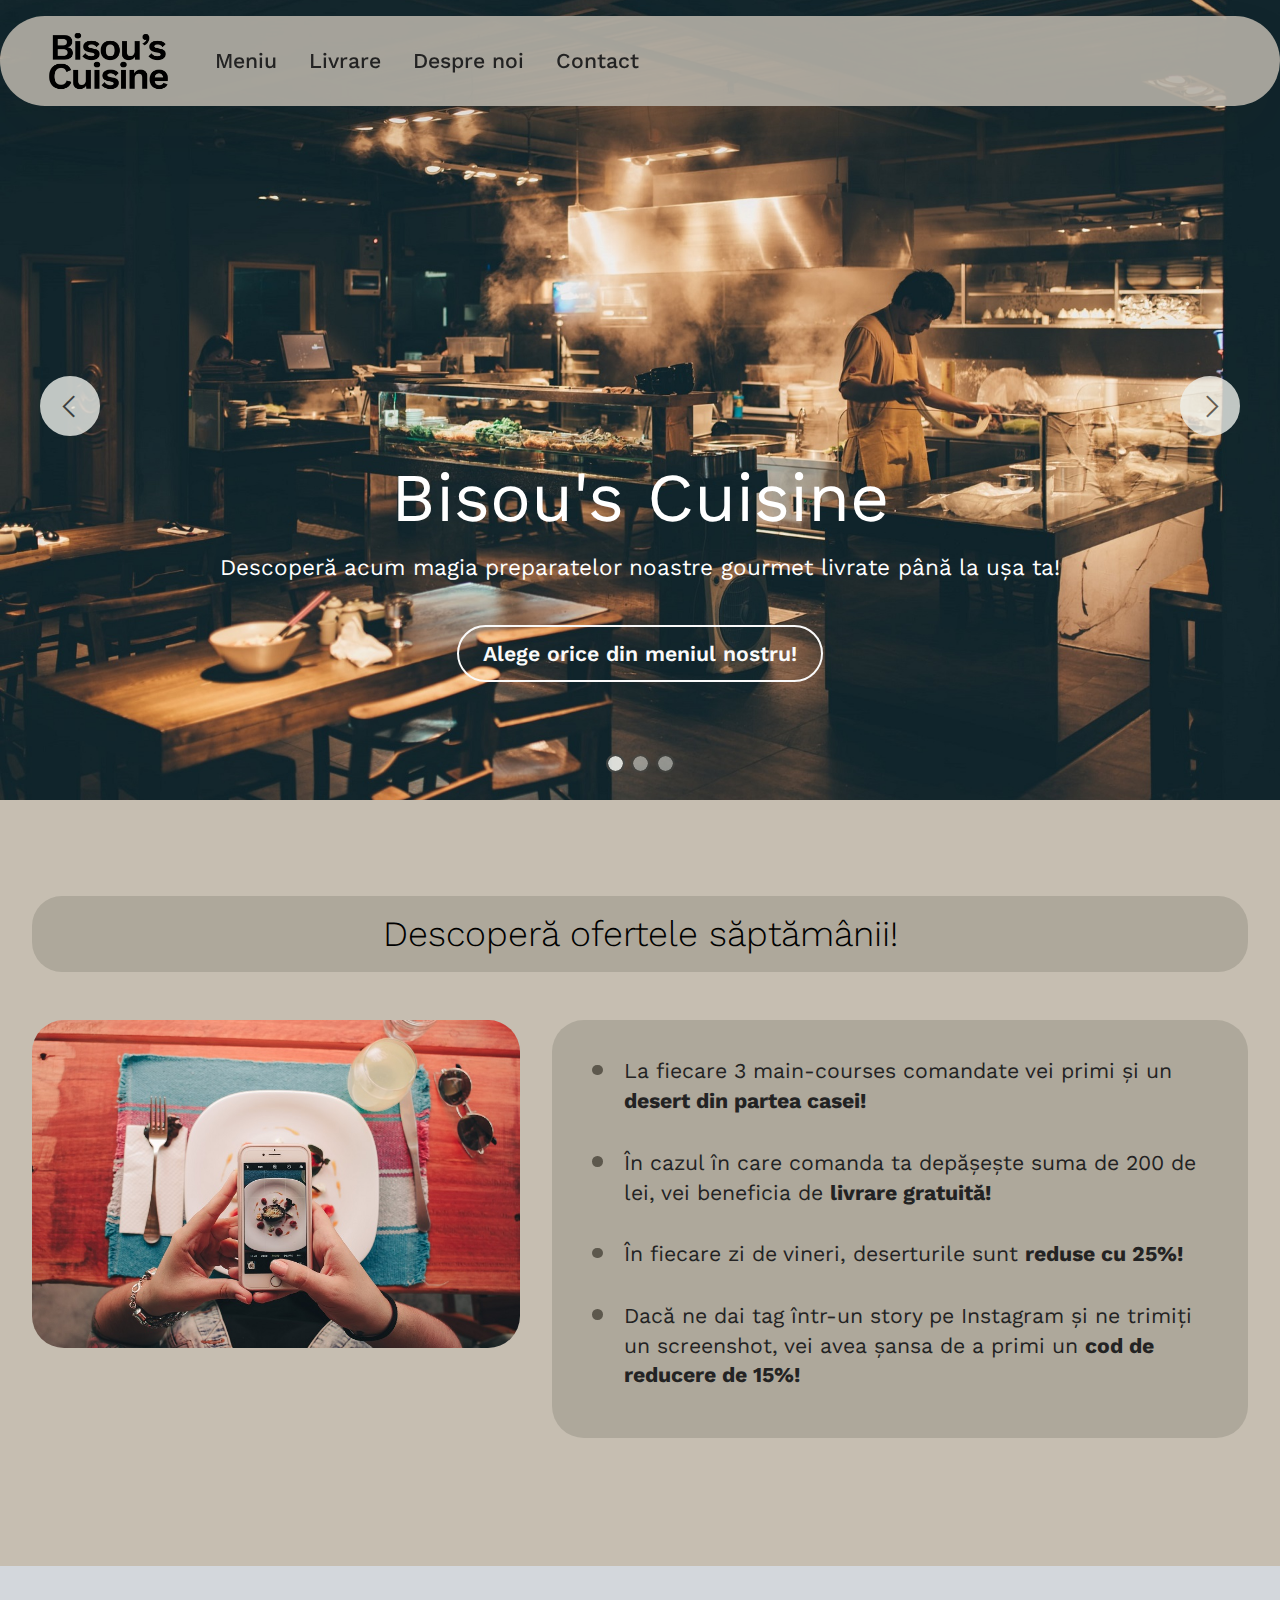
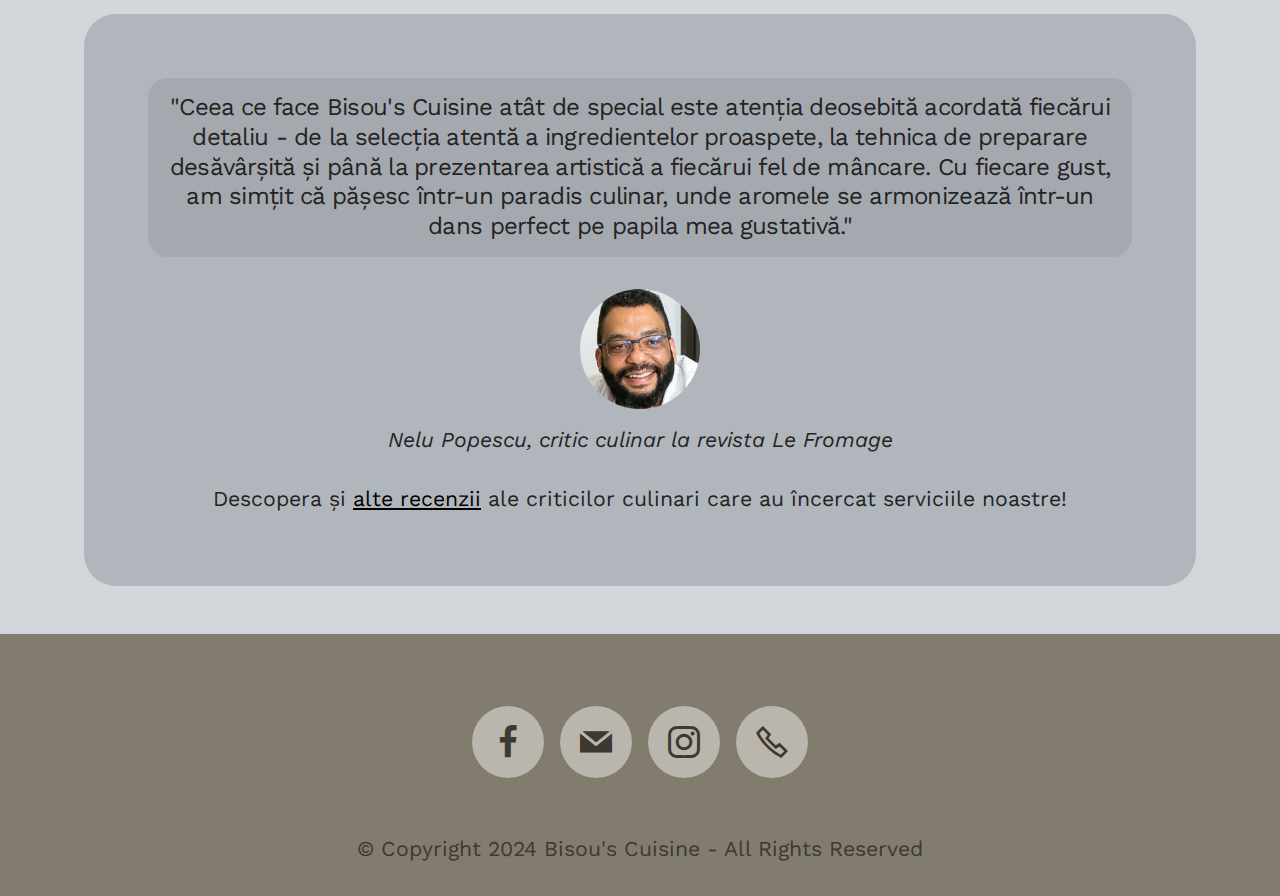
<file: index.html>
<!DOCTYPE html>
<html  >
<head>
  <meta charset="UTF-8">
  <meta name="author" content="Criste Eduard">
    <meta name="keywords" content="restaurant, cuisine, cluj-napoca, restaurant cluj, livrare cluj">
  <meta http-equiv="X-UA-Compatible" content="IE=edge">
  <meta name="generator" content="Mobirise v5.9.13, mobirise.com">
  <meta name="viewport" content="width=device-width, initial-scale=1, minimum-scale=1">
  <link rel="shortcut icon" href="assets/images/logo.png" type="image/x-icon">
  <meta name="description" content="Bine ai venit pe site-ul Bisou Cuisine - locul unde pasiunea pentru gastronomie întâlnește confortul la tine acasă!
	 Suntem un restaurant dedicat artei culinare, oferindu-ți o experiență gourmet inegalabilă chiar la ușa ta.">
  <title>Bisou Cuisine</title>
  <link rel="stylesheet" href="assets/web/assets/mobirise-icons2/mobirise2.css">
  <link rel="stylesheet" href="assets/bootstrap/css/bootstrap.min.css">
  <link rel="stylesheet" href="assets/bootstrap/css/bootstrap-grid.min.css">
  <link rel="stylesheet" href="assets/bootstrap/css/bootstrap-reboot.min.css">
  <link rel="stylesheet" href="assets/dropdown/css/style.css">
  <link rel="stylesheet" href="assets/socicon/css/styles.css">
  <link rel="stylesheet" href="assets/theme/css/style.css">
  <link rel="preload" href="https://fonts.googleapis.com/css?family=Work+Sans:100,200,300,400,500,600,700,800,900,100i,200i,300i,400i,500i,600i,700i,800i,900i&display=swap" as="style" onload="this.onload=null;this.rel='stylesheet'">
  <noscript><link rel="stylesheet" href="https://fonts.googleapis.com/css?family=Work+Sans:100,200,300,400,500,600,700,800,900,100i,200i,300i,400i,500i,600i,700i,800i,900i&display=swap"></noscript>
  <link rel="preload" as="style" href="assets/mobirise/css/mbr-additional.css?v=hZzrhj"><link rel="stylesheet" href="assets/mobirise/css/mbr-additional.css?v=hZzrhj" type="text/css">

  <style>
    .wght {
        font-weight: 400;
    }
    .undrl {
        text-decoration: underline;
    }
    .hvr a:hover{
        color: rgb(255, 0, 0);
    }
    .difh3 {
        font-weight: 300;
        background-color: #aea89b;
        padding: 15px; 
        border-radius: 30px;
    }
    .difh3:hover{
        background-color: #a8a397;
    }
    .tstm {
        background-color: #a3a9af;
        padding: 15px;
        border-radius: 20px;
        letter-spacing: -0.03em;
        font-size: 1.5em;
        font-weight: 400;
    }
    .deco a{
        text-decoration: underline;
    }
    .ffx {
        color: rgb(0, 0, 0);
    }
    .ffx:hover {
        color: rgb(69, 69, 69);
    }
  </style>
  
  
</head>
<body>
  
  <section data-bs-version="5.1" class="menu menu1 cid-u1DmxWjXTX" once="menu" id="menu01-0">
	

	<nav class="navbar navbar-dropdown navbar-fixed-top navbar-expand-lg">
		<div class="container">
			<div class="navbar-brand">
				<span class="navbar-logo">
					<a href="index.html#slider03-1">
						<img src="assets/images/logo-1.png" alt="Logo Site Bisou's Cuisine" style="height: 5rem;">
					</a>
				</span>
				
			</div>
			<button class="navbar-toggler" type="button" data-toggle="collapse" data-bs-toggle="collapse" data-target="#navbarSupportedContent" data-bs-target="#navbarSupportedContent" aria-controls="navbarNavAltMarkup" aria-expanded="false" aria-label="Toggle navigation">
				<div class="hamburger">
					<span></span>
					<span></span>
					<span></span>
					<span></span>
				</div>
			</button>
			<div class="collapse navbar-collapse" id="navbarSupportedContent">
				<ul class="navbar-nav nav-dropdown nav-right" data-app-modern-menu="true"><li class="nav-item">
						<a class="nav-link link text-black text-primary display-4" href="page1.html#features013-9">Meniu</a>
					</li>
					<li class="nav-item">
						<a class="nav-link link text-black text-primary display-4" href="page2.html" aria-expanded="false">Livrare</a>
					</li>
					<li class="nav-item">
						<a class="nav-link link text-black text-primary display-4" href="page3.html">Despre noi</a>
					</li><li class="nav-item"><a class="nav-link link text-black text-primary display-4" href="page4.html#form03-r">Contact</a></li></ul>
				
				
			</div>
		</div>
	</nav>
</section>

<section data-bs-version="5.1" class="slider3 cid-u1DpTgIVSS" id="slider03-1">
    
    <div class="carousel slide" id="u1IqASTfEd" data-interval="5000" data-bs-interval="5000">
        <ol class="carousel-indicators">
            <li data-slide-to="0" data-bs-slide-to="0" class="active" data-target="#u1IqASTfEd" data-bs-target="#u1IqASTfEd"></li>
            <li data-slide-to="1" data-bs-slide-to="1" data-target="#u1IqASTfEd" data-bs-target="#u1IqASTfEd"></li>
            <li data-slide-to="2" data-bs-slide-to="2" data-target="#u1IqASTfEd" data-bs-target="#u1IqASTfEd"></li>
        </ol>
        <div class="carousel-inner">
            <div class="carousel-item slider-image item active">
                <div class="item-wrapper">
                    <img class="d-block w-100" src="assets/images/bucatarie.jpg" alt="un bucătar care prepară aluat">
                    
                    <div class="carousel-caption">
                        <h1 class="mbr-section-subtitle mbr-fonts-style mb-3 display-1 wght">Bisou's Cuisine</h1>
                        <p class="mbr-section-text mbr-fonts-style mb-4 display-5">Descoperă acum magia preparatelor noastre gourmet livrate până la ușa ta!<br></p>
                        <div class="mbr-section-btn mb-5 xox"><a class="btn btn-white-outline display-7" href="page1.html#features013-9">Alege orice din meniul nostru!</a></div>     
                    </div>
                </div>
            </div>
            <div class="carousel-item slider-image item">
                <div class="item-wrapper">
                    <img class="d-block w-100" src="assets/images/prieteni.jpg" alt="un grup de prieteni care ciocnesc băuturi">
                    
                    <div class="carousel-caption">
                        <p class="mbr-section-text mbr-fonts-style mb-4 display-5">Dă-ne tag într-un story cu mâncarea comandată de tine iar la următoarea ta comanda vei beneficia de o reducere de 15%</p>   
                    </div>
                </div>
            </div>
            <div class="carousel-item slider-image item">
                <div class="item-wrapper">
                    <img class="d-block w-100" src="assets/images/opem.jpg" alt="un semn pe care scrie open">
                    
                    <div class="carousel-caption">
                        <p class="mbr-section-text mbr-fonts-style mb-4 display-5">Comandă oricând între orele 10:00 și 23:00.</p>   
                    </div>
                </div>
            </div>
        </div>
        <a class="carousel-control carousel-control-prev" role="button" data-slide="prev" data-bs-slide="prev" href="#u1IqASTfEd">
            <span class="mobi-mbri mobi-mbri-arrow-prev" aria-hidden="true"></span>
            <span class="sr-only visually-hidden">Previous</span>
        </a>
        <a class="carousel-control carousel-control-next" role="button" data-slide="next" data-bs-slide="next" href="#u1IqASTfEd">
            <span class="mobi-mbri mobi-mbri-arrow-next" aria-hidden="true"></span>
            <span class="sr-only visually-hidden">Next</span>
        </a>
    </div>
</section>

<section data-bs-version="5.1" class="features031 cid-u1F1uwCj8g" id="features031-t">
    
    
    
    <div class="container">
        <div class="row justify-content-center">
            <div class="col-md-12 content-head mb-5">
                <h3 class="mbr-section-title mbr-fonts-style mb-0 display-2 difh3">Descoperă ofertele săptămânii!</h3>
                
            </div>
        </div>
        <div class="row justify-content-center  blockContent">
            <div class="col-12 col-lg">
                <div class="item-wrapper align-left">
                    <div class="counter-container mbr-text mbr-fonts-style display-7">
                        <ul>
                            <li>La fiecare 3 main-courses comandate vei primi și un <strong>desert din partea casei!</strong></li>
                            <li>În cazul în care comanda ta depășește suma de 200 de lei, vei beneficia de <strong>livrare gratuită!</strong></li>
                            <li>În fiecare zi de vineri, deserturile sunt <strong>reduse cu 25%!</strong></li><li>Dacă ne dai tag într-un story pe Instagram și ne trimiți un screenshot, vei avea șansa de a primi un <strong>cod de reducere de 15%!</strong></li>
                        </ul>
                    </div>
                </div>
            </div>
            <div class="col-12 col-lg-5">
                <div class="image-wrapper">
                    <img class="w-100 difimg" src="assets/images/social-media.jpg" alt="o persoană care face poză de sus la mâncare">
                </div>
            </div>

        </div>
    </div>
</section>

<section data-bs-version="5.1" class="people06 cid-u1ESnZ2NDD" id="people06-k">   
    

    
    
    <div class="container">
        <div class="row justify-content-center">
            <div class="card col-12 col-md-12 col-lg-11">
                <div class="card-wrapper">
                    <div class="card-box align-center">
                        <p class="card-text mbr-fonts-style display-7 tstm">"Ceea ce face Bisou's Cuisine atât de special este atenția deosebită acordată fiecărui detaliu - de la selecția atentă a ingredientelor proaspete, la tehnica de preparare desăvârșită și până la prezentarea artistică a fiecărui fel de mâncare. Cu fiecare gust, am simțit că pășesc într-un paradis culinar, unde aromele se armonizează într-un dans perfect pe papila mea gustativă."<br></p>
                        <div class="img-wrapper mt-4 justify-content-center">
                            <img src="assets/images/2.jpg" alt="poză cu un bărbat" data-slide-to="0" data-bs-slide-to="0">
                        </div>
                        <p class="card-title mbr-fonts-style mt-3 display-7 deco"><em>Nelu Popescu, critic culinar la revista Le Fromage</em><br><br>Descopera și <a href="page3.html#people04-o" class="ffx" style="">alte recenzii</a> ale criticilor culinari care au încercat serviciile noastre!</p>
                    </div>
                </div>
            </div>
        </div>
    </div>
</section>

<section data-bs-version="5.1" class="footer3 cid-u1EAuENZ6P" once="footers" id="footer03-5">

        

    

    <div class="container">
        <div class="row">
            

            <div class="col-12 mt-4">
                <div class="social-row">
                    <div class="soc-item">
                        <a href="https://www.facebook.com/" target="_blank">
                            <span class="mbr-iconfont display-7 socicon-facebook socicon"></span>
                        </a>
                    </div>
                    <div class="soc-item">
                        <a href="https://mail.google.com/" target="_blank">
                            <span class="mbr-iconfont socicon-mail socicon"></span>
                        </a>
                    </div>
                    <div class="soc-item">
                        <a href="http://instagram.com/" target="_blank">
                            <span class="mbr-iconfont socicon-instagram socicon"></span>
                        </a>
                    </div>
                    <div class="soc-item">
                        <a href="tel:07408947777">
                            <span class="mbr-iconfont mobi-mbri-phone mobi-mbri"></span>
                        </a>
                    </div>
                    
                </div>
            </div>
            <div class="col-12 mt-5">
                <p class="mbr-fonts-style copyright display-7">
                    © Copyright 2024 Bisou's Cuisine - All Rights Reserved
                </p>
            </div>
        </div>
    </div>
</section>
<script src="assets/bootstrap/js/bootstrap.bundle.min.js"></script>
<script src="assets/smoothscroll/smooth-scroll.js"></script>
<script src="assets/ytplayer/index.js"></script>  <script src="assets/dropdown/js/navbar-dropdown.js"></script>  
<script src="assets/theme/js/script.js"></script>  
  
  
</body>
</html>
</file>
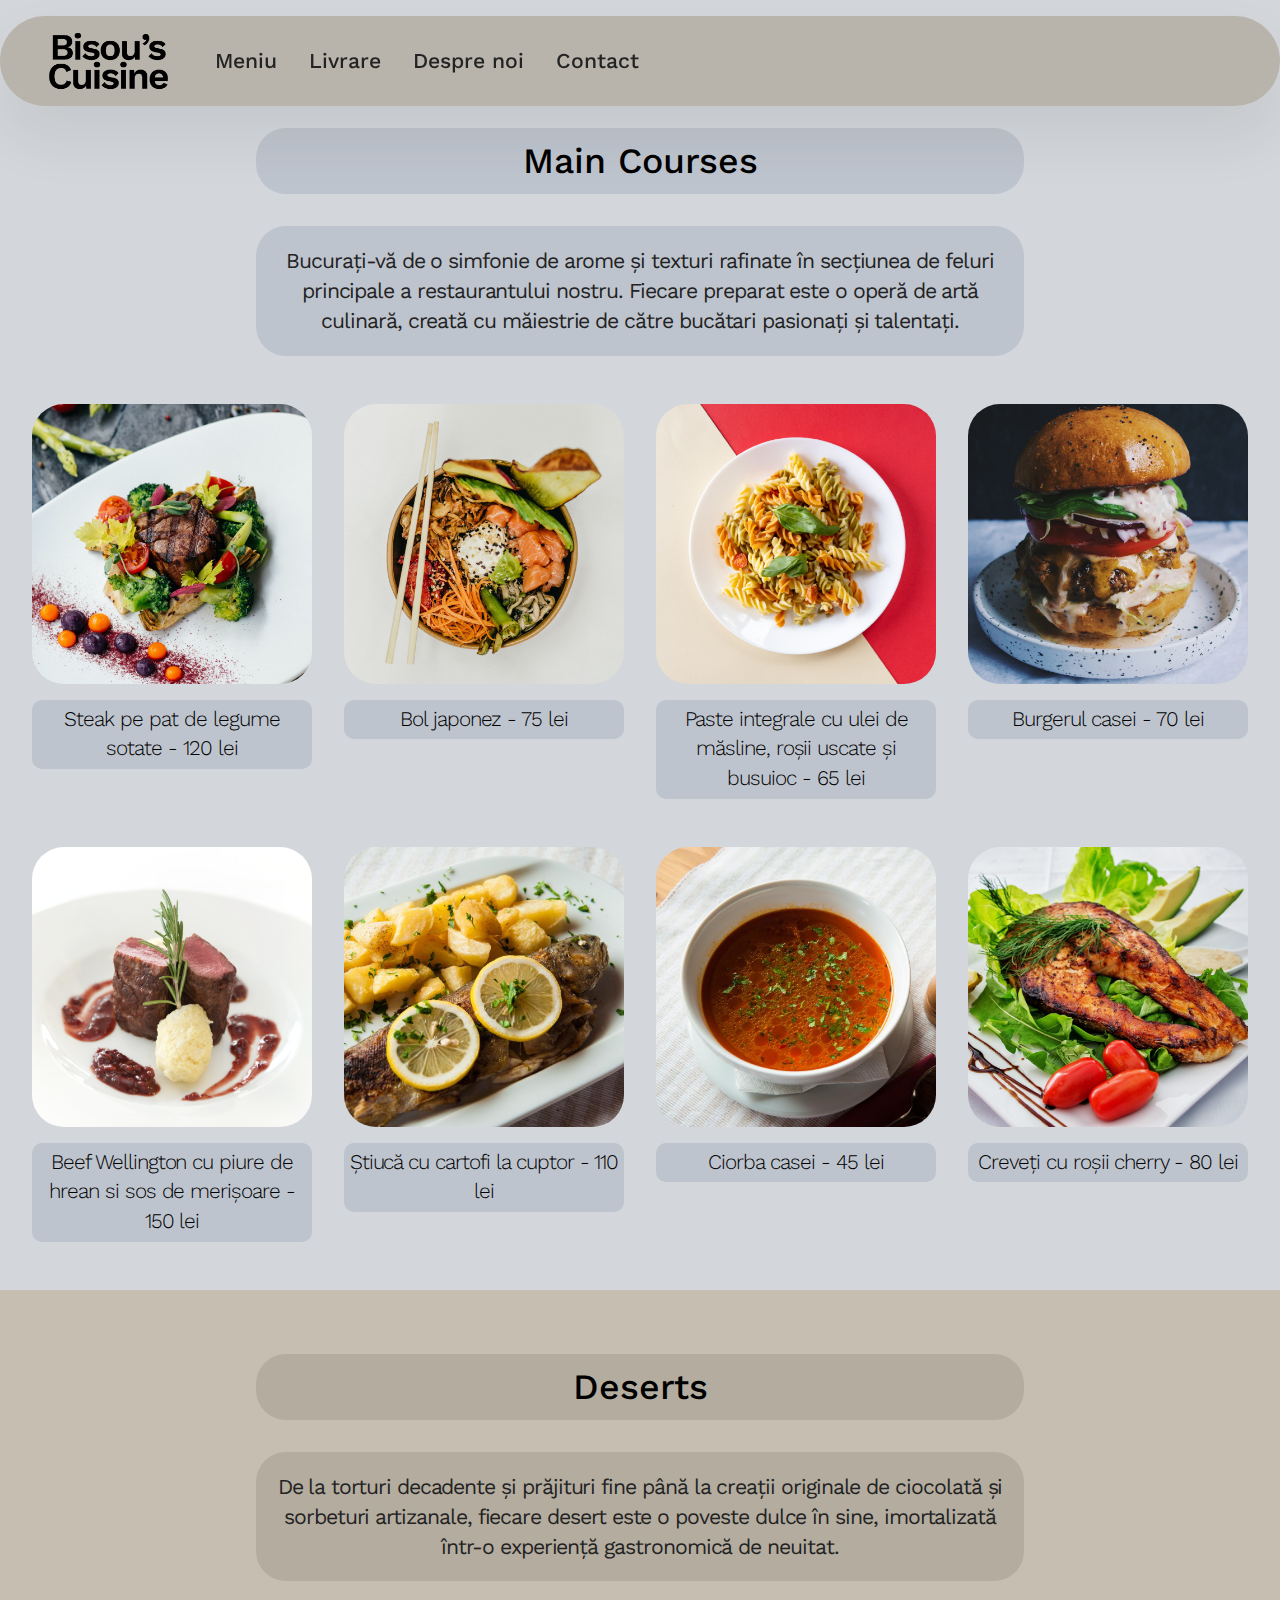
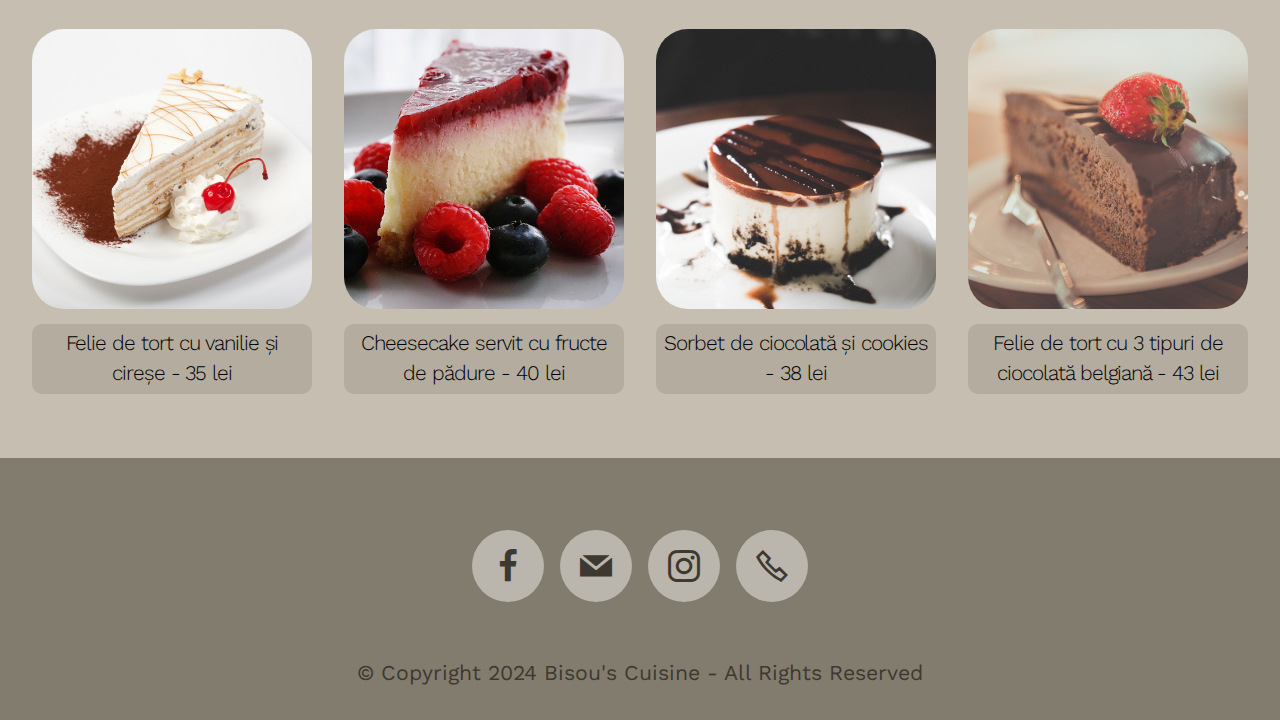
<file: page1.html>
<!DOCTYPE html>
<html  >
<head>
  <meta charset="UTF-8">
  <meta name="author" content="Criste Eduard">
    <meta name="keywords" content="restaurant, cuisine, cluj-napoca, restaurant cluj, livrare cluj">
  <meta http-equiv="X-UA-Compatible" content="IE=edge">
  <meta name="generator" content="Mobirise v5.9.13, mobirise.com">
  <meta name="viewport" content="width=device-width, initial-scale=1, minimum-scale=1">
  <link rel="shortcut icon" href="assets/images/logo.png" type="image/x-icon">
  <meta name="description" content="Bine ai venit pe site-ul Bisou Cuisine - locul unde pasiunea pentru gastronomie întâlnește confortul la tine acasă!
	 Suntem un restaurant dedicat artei culinare, oferindu-ți o experiență gourmet inegalabilă chiar la ușa ta.">
  <title>Meniu</title>
  <link rel="stylesheet" href="assets/web/assets/mobirise-icons2/mobirise2.css">
  <link rel="stylesheet" href="assets/bootstrap/css/bootstrap.min.css">
  <link rel="stylesheet" href="assets/bootstrap/css/bootstrap-grid.min.css">
  <link rel="stylesheet" href="assets/bootstrap/css/bootstrap-reboot.min.css">
  <link rel="stylesheet" href="assets/dropdown/css/style.css">
  <link rel="stylesheet" href="assets/socicon/css/styles.css">
  <link rel="stylesheet" href="assets/theme/css/style.css">
  <link rel="preload" href="https://fonts.googleapis.com/css?family=Work+Sans:100,200,300,400,500,600,700,800,900,100i,200i,300i,400i,500i,600i,700i,800i,900i&display=swap" as="style" onload="this.onload=null;this.rel='stylesheet'">
  <noscript><link rel="stylesheet" href="https://fonts.googleapis.com/css?family=Work+Sans:100,200,300,400,500,600,700,800,900,100i,200i,300i,400i,500i,600i,700i,800i,900i&display=swap"></noscript>
  <link rel="preload" as="style" href="assets/mobirise/css/mbr-additional.css?v=BEFbyP"><link rel="stylesheet" href="assets/mobirise/css/mbr-additional.css?v=BEFbyP" type="text/css">
  <style>
    .newh2{
      font-weight: 500;
      background-color: #bec4cd;
      padding: 10px;
      border-radius: 30px;
    }
    .newh4{
      font-weight: 400;
      letter-spacing: -0.05em;
      background-color: #bec4cd;
      padding: 20px;
      border-radius: 30px;
    }
    .newerh2{
      font-weight: 500;
      background-color: #b4ac9f;
      padding: 10px;
      border-radius: 30px;
    }
    .newerh4{
      font-weight: 400;
      letter-spacing: -0.05em;
      background-color: #b4ac9f;
      padding: 20px;
      border-radius: 30px;
    }
    .meniux p{
      font-weight: 300;
      font-size: 1.3em;
      letter-spacing: -0.05em;
      background-color: #bec4cd;
      padding: 5px;
      border-radius: 10px ;
    }
    .meniux2 p{
      font-weight: 300;
      font-size: 1.3em;
      letter-spacing: -0.05em;
      background-color: #b4ac9f;
      padding: 5px;
      border-radius: 10px ;
      margin-top: 15px;
    }
    img:hover{
      opacity: 0.85;
    }
    p:hover{
      opacity: 0.85;
    }
    h4:hover{
      opacity: 0.85;
    }
    h2:hover{
      opacity:0.85;
    }
  </style>
  
  
  
</head>
<body>
  
  <section data-bs-version="5.1" class="menu menu1 cid-u1DmxWjXTX" once="menu" id="menu01-6">
	

	<nav class="navbar navbar-dropdown navbar-fixed-top navbar-expand-lg">
		<div class="container">
			<div class="navbar-brand">
				<span class="navbar-logo">
					<a href="index.html#slider03-1">
						<img src="assets/images/logo-1.png" alt="logo Bisou's Cuisine" style="height: 5rem;">
					</a>
				</span>
				
			</div>
			<button class="navbar-toggler" type="button" data-toggle="collapse" data-bs-toggle="collapse" data-target="#navbarSupportedContent" data-bs-target="#navbarSupportedContent" aria-controls="navbarNavAltMarkup" aria-expanded="false" aria-label="Toggle navigation">
				<div class="hamburger">
					<span></span>
					<span></span>
					<span></span>
					<span></span>
				</div>
			</button>
			<div class="collapse navbar-collapse" id="navbarSupportedContent">
				<ul class="navbar-nav nav-dropdown nav-right" data-app-modern-menu="true"><li class="nav-item">
						<a class="nav-link link text-black text-primary display-4" href="page1.html#features013-9">Meniu</a>
					</li>
					<li class="nav-item">
						<a class="nav-link link text-black text-primary display-4" href="page2.html" aria-expanded="false">Livrare</a>
					</li>
					<li class="nav-item">
						<a class="nav-link link text-black text-primary display-4" href="page3.html">Despre noi</a>
					</li><li class="nav-item"><a class="nav-link link text-black text-primary display-4" href="page4.html#form03-r">Contact</a></li></ul>
				
				
			</div>
		</div>
	</nav>
</section>

<section data-bs-version="5.1" class="features13 start cid-u1EBJjWd4r" id="features013-9">
    

<div class="container meniux">
  <div class="row justify-content-center">
    <div class="col-12 content-head">
      <div class="mbr-section-head mb-5">
        <h2 class="mbr-section-title mbr-fonts-style align-center mb-0 display-2 newh2">Main Courses</h2>
        <h4 class="mbr-section-subtitle mbr-fonts-style align-center mb-0 mt-4 display-7 newh4">Bucurați-vă de o simfonie de arome și texturi rafinate în secțiunea de feluri principale a restaurantului nostru. Fiecare preparat este o operă de artă culinară, creată cu măiestrie de către bucătari pasionați și talentați.</h4>
      </div>
    </div>
  </div>
  <div class="row mbr-section-content">
    <div class="item features-image col-6 col-md-4 col-lg-3">
      <div class="item-wrapper">
        <div class="item-img">
          <img src="assets/images/meniu1.png" alt="o poza cu o bucată de carne gustoasă înconjurată de legume" title="" data-slide-to="0" data-bs-slide-to="0">
        </div>
        <div class="item-content align-left mt-3">
          
          <p class="item-subtitle mbr-fonts-style mb-3 display-7">Steak pe pat de legume sotate - 120 lei</p>
          
        </div>
        
      </div>
    </div>
    <div class="item features-image col-6 col-md-4 col-lg-3">
      <div class="item-wrapper">
        <div class="item-img">
          <img src="assets/images/meniu2.png" alt="un bol cu mâncare japoneză" title="" data-slide-to="1" data-bs-slide-to="1">
        </div>
        <div class="item-content align-left mt-3">
         
          <p class="item-subtitle mbr-fonts-style mb-3 display-7">Bol japonez - 75 lei</p>
          
        </div>
        
      </div>
    </div>
    <div class="item features-image col-6 col-md-4 col-lg-3">
      <div class="item-wrapper">
        <div class="item-img">
          <img src="assets/images/meniu3.png" alt="o farfurie de paste cu niște roșii și frunze de busuioc" title="" data-slide-to="2" data-bs-slide-to="2">
        </div>
        <div class="item-content align-left mt-3">
          
          <p class="item-subtitle mbr-fonts-style mb-3 display-7">Paste integrale cu ulei de măsline, roșii uscate și busuioc - 65 lei</p>
          
        </div>
        
      </div>
    </div>
    <div class="item features-image col-6 col-md-4 col-lg-3">
      <div class="item-wrapper">
        <div class="item-img">
          <img src="assets/images/meniu4.png" alt="o poză cu un burger apetisant" title="" data-slide-to="3" data-bs-slide-to="3">
        </div>
        <div class="item-content align-left mt-3">
          
          <p class="item-subtitle mbr-fonts-style mb-3 display-7">Burgerul casei - 70 lei</p>
          
        </div>
        
      </div>
    </div>
    
    

  </div>
</div>
</section>

<section data-bs-version="5.1" class="features13 start cid-u1EBLbuxPR" id="features013-a">
    

<div class="container meniux">
  <div class="row justify-content-center">
    <div class="col-12 content-head">
      
    </div>
  </div>
  <div class="row mbr-section-content">
    <div class="item features-image col-6 col-md-4 col-lg-3">
      <div class="item-wrapper">
        <div class="item-img">
          <img src="assets/images/meniu5.png" alt="Beef Wellington cu piure de hrean si sos de merișoare" title="" data-slide-to="0" data-bs-slide-to="0">
        </div>
        <div class="item-content align-left mt-3">
          
          <p class="item-subtitle mbr-fonts-style mb-3 display-7">Beef Wellington cu piure de hrean si sos de merișoare - 150 lei</p>
          
        </div>
        
      </div>
    </div>
    <div class="item features-image col-6 col-md-4 col-lg-3">
      <div class="item-wrapper">
        <div class="item-img">
          <img src="assets/images/meniu6.png" alt="un pește prăjit cu cartofi rumeniți la cuptor, oare se va uita cineva vreodată la asta?" title="" data-slide-to="1" data-bs-slide-to="1">
        </div>
        <div class="item-content align-left mt-3">
          
          <p class="item-subtitle mbr-fonts-style mb-3 display-7">Știucă cu cartofi la cuptor - 110 lei</p>
          
        </div>
        
      </div>
    </div>
    <div class="item features-image col-6 col-md-4 col-lg-3">
      <div class="item-wrapper">
        <div class="item-img">
          <img src="assets/images/meniu7.png" alt="o poză cu o ciorbiță neidentificată" title="" data-slide-to="2" data-bs-slide-to="2">
        </div>
        <div class="item-content align-left mt-3">
          
          <p class="item-subtitle mbr-fonts-style mb-3 display-7">Ciorba casei - 45 lei</p>
          
        </div>
        
      </div>
    </div>
    <div class="item features-image col-6 col-md-4 col-lg-3">
      <div class="item-wrapper">
        <div class="item-img">
          <img src="assets/images/meniu8.png" alt="creveți cu roșii cherry" title="" data-slide-to="3" data-bs-slide-to="3">
        </div>
        <div class="item-content align-left mt-3">
          
          <p class="item-subtitle mbr-fonts-style mb-3 display-7">Creveți cu roșii cherry - 80 lei</p>
          
        </div>
        
      </div>
    </div>
    
    

  </div>
</div>
</section>

<section data-bs-version="5.1" class="gallery3 cid-u1EDbOpuX1" id="gallery03-b">
    
    
    <div class="container">
      <div class="row justify-content-center">
        <div class="col-12 content-head">
          <div class="mbr-section-head mb-5">
            <h2 class="mbr-section-title mbr-fonts-style align-center mb-0 display-2 newerh2">Deserts</h2>
            <h4 class="mbr-section-subtitle mbr-fonts-style align-center mb-0 mt-4 display-7 newerh4">De la torturi decadente și prăjituri fine până la creații originale de ciocolată și sorbeturi artizanale, fiecare desert este o poveste dulce în sine, imortalizată într-o experiență gastronomică de neuitat.</h4>
          </div>
        </div>
      </div>
      <div class="row meniux2">
        <div class="item features-image col-12 col-md-6 col-lg-3">
          <div class="item-wrapper">
            <div class="item-img">
              <img src="assets/images/desert1.png" alt="o felie de tort albă" title="" data-slide-to="0" data-bs-slide-to="0">
            </div>
            <div class="item-content align-left">
              
              <p class="item-subtitle mbr-fonts-style mb-3 display-7">Felie de tort cu vanilie și cireșe - 35 lei</p>
            </div>
          </div>
        </div>
        <div class="item features-image col-12 col-md-6 col-lg-3">
          <div class="item-wrapper">
            <div class="item-img">
              <img src="assets/images/desert2.png" alt="niște cheesecake cu fructe de pădure" title="" data-slide-to="1" data-bs-slide-to="1">
            </div>
            <div class="item-content align-left">
              
              <p class="item-subtitle mbr-fonts-style mb-3 display-7">Cheesecake servit cu fructe de pădure - 40 lei</p>
            </div>
          </div>
        </div>
        <div class="item features-image col-12 col-md-6 col-lg-3">
          <div class="item-wrapper">
            <div class="item-img">
              <img src="assets/images/desert3-1.png" alt="un desert cu ciocolată și biscuiței" title="" data-slide-to="2" data-bs-slide-to="2">
            </div>
            <div class="item-content align-left">
              
              <p class="item-subtitle mbr-fonts-style mb-3 display-7">Sorbet de ciocolată și cookies - 38 lei</p>
              
            </div>
          </div>
        </div>
        <div class="item features-image col-12 col-md-6 col-lg-3">
          <div class="item-wrapper">
            <div class="item-img">
              <img src="assets/images/desert4.png" alt="o felie de tort cu ciocolată" title="" data-slide-to="3" data-bs-slide-to="3">
            </div>
            <div class="item-content align-left">
              
              <p class="item-subtitle mbr-fonts-style mb-3 display-7">Felie de tort cu 3 tipuri de ciocolată belgiană - 43 lei</p>
            </div>
          </div>
        </div>
      </div>
    </div>
  </section>

<section data-bs-version="5.1" class="footer3 cid-u1EAuENZ6P" once="footers" id="footer03-7">

        

    

    <div class="container">
        <div class="row">
            

            <div class="col-12 mt-4">
                <div class="social-row">
                    <div class="soc-item">
                        <a href="https://www.facebook.com/" target="_blank">
                            <span class="mbr-iconfont display-7 socicon-facebook socicon"></span>
                        </a>
                    </div>
                    <div class="soc-item">
                        <a href="https://mail.google.com/" target="_blank">
                            <span class="mbr-iconfont socicon-mail socicon"></span>
                        </a>
                    </div>
                    <div class="soc-item">
                        <a href="http://instagram.com/" target="_blank">
                            <span class="mbr-iconfont socicon-instagram socicon"></span>
                        </a>
                    </div>
                    <div class="soc-item">
                        <a href="tel:07408947777">
                            <span class="mbr-iconfont mobi-mbri-phone mobi-mbri"></span>
                        </a>
                    </div>
                    
                </div>
            </div>
            <div class="col-12 mt-5">
                <p class="mbr-fonts-style copyright display-7">
                    © Copyright 2024 Bisou's Cuisine - All Rights Reserved
                </p>
            </div>
        </div>
    </div>
</section>
<script src="assets/bootstrap/js/bootstrap.bundle.min.js"></script>  
<script src="assets/smoothscroll/smooth-scroll.js"></script>  <script src="assets/ytplayer/index.js"></script>  
<script src="assets/dropdown/js/navbar-dropdown.js"></script>  <script src="assets/theme/js/script.js"></script>  
  
  
</body>
</html>
</file>
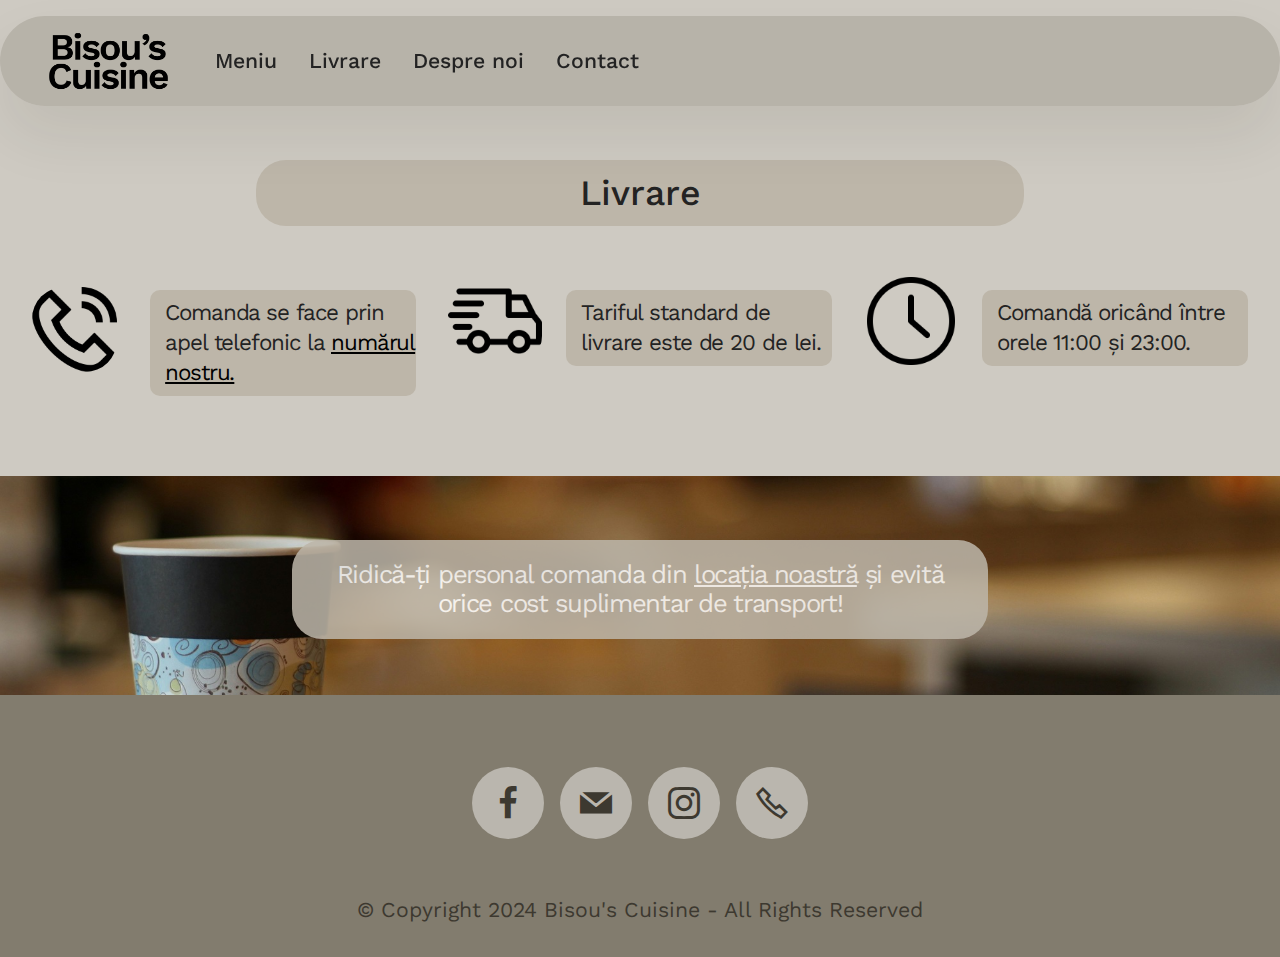
<file: page2.html>
<!DOCTYPE html>
<html  >
<head>
  <meta charset="UTF-8">
  <meta name="author" content="Criste Eduard">
    <meta name="keywords" content="restaurant, cuisine, cluj-napoca, restaurant cluj, livrare cluj">
  <meta http-equiv="X-UA-Compatible" content="IE=edge">
  <meta name="generator" content="Mobirise v5.9.13, mobirise.com">
  <meta name="viewport" content="width=device-width, initial-scale=1, minimum-scale=1">
  <link rel="shortcut icon" href="assets/images/logo.png" type="image/x-icon">
  <meta name="description" content="Bine ai venit pe site-ul Bisou Cuisine - locul unde pasiunea pentru gastronomie întâlnește confortul la tine acasă!
	 Suntem un restaurant dedicat artei culinare, oferindu-ți o experiență gourmet inegalabilă chiar la ușa ta.">
  <title>Livrare</title>
  <link rel="stylesheet" href="assets/web/assets/mobirise-icons2/mobirise2.css">
  <link rel="stylesheet" href="assets/bootstrap/css/bootstrap.min.css">
  <link rel="stylesheet" href="assets/bootstrap/css/bootstrap-grid.min.css">
  <link rel="stylesheet" href="assets/bootstrap/css/bootstrap-reboot.min.css">
  <link rel="stylesheet" href="assets/dropdown/css/style.css">
  <link rel="stylesheet" href="assets/socicon/css/styles.css">
  <link rel="stylesheet" href="assets/theme/css/style.css">
  <link rel="preload" href="https://fonts.googleapis.com/css?family=Work+Sans:100,200,300,400,500,600,700,800,900,100i,200i,300i,400i,500i,600i,700i,800i,900i&display=swap" as="style" onload="this.onload=null;this.rel='stylesheet'">
  <noscript><link rel="stylesheet" href="https://fonts.googleapis.com/css?family=Work+Sans:100,200,300,400,500,600,700,800,900,100i,200i,300i,400i,500i,600i,700i,800i,900i&display=swap"></noscript>
  <link rel="preload" as="style" href="assets/mobirise/css/mbr-additional.css?v=lVSBTQ"><link rel="stylesheet" href="assets/mobirise/css/mbr-additional.css?v=lVSBTQ" type="text/css">
  <style>
	.newerh2{
      font-weight: 500;
      background-color: #bdb6a9;
      padding: 10px;
      border-radius: 30px;
    }
	.newsz img{
	  height: 5.3rem;
	  width: 5.3rem;
	  margin-top: 13px;
	}
	.xp p{
	  font-weight: 400;
      font-size: 1.4em;
      letter-spacing: -0.05em;
      background-color: #bdb6a9;
      padding-left: 15px;
	  padding-top: 8px;
	  padding-bottom: 8px;
      border-radius: 10px ;
	}
	.xp a{
		text-decoration: underline;
		color: black;
	}
	.newerh2:hover{
      opacity: 0.85;
    }
	.xp p:hover{
		opacity: 0.85;
	}
	.newerh4{
      font-weight: 400;
      letter-spacing: -0.05em;
      background-color: #bdb6a9;
      padding: 20px;
      border-radius: 30px;
	  color: white;
	  opacity: 0.86;
	  font-size: 1.6em;
    }
	.newerh4:hover{
		opacity: 1;
	}
	.newerh4 a{
		color: white;
		text-decoration: underline;
	}
	.lxt:hover {
		color: #4b4b4b;
	}
	.xtl {
		color: white;
	}
	.xtl:hover{
		color: rgb(58, 58, 58);
	}
  </style>
	
  
  
</head>
<body>
  
  <section data-bs-version="5.1" class="menu menu1 cid-u1DmxWjXTX" once="menu" id="menu01-c">
	

	<nav class="navbar navbar-dropdown navbar-fixed-top navbar-expand-lg">
		<div class="container">
			<div class="navbar-brand">
				<span class="navbar-logo">
					<a href="index.html#slider03-1">
						<img src="assets/images/logo-1.png" alt="logo Bisou's Cuisine" style="height: 5rem;">
					</a>
				</span>
				
			</div>
			<button class="navbar-toggler" type="button" data-toggle="collapse" data-bs-toggle="collapse" data-target="#navbarSupportedContent" data-bs-target="#navbarSupportedContent" aria-controls="navbarNavAltMarkup" aria-expanded="false" aria-label="Toggle navigation">
				<div class="hamburger">
					<span></span>
					<span></span>
					<span></span>
					<span></span>
				</div>
			</button>
			<div class="collapse navbar-collapse" id="navbarSupportedContent">
				<ul class="navbar-nav nav-dropdown nav-right" data-app-modern-menu="true"><li class="nav-item">
						<a class="nav-link link text-black text-primary display-4" href="page1.html#features013-9">Meniu</a>
					</li>
					<li class="nav-item">
						<a class="nav-link link text-black text-primary display-4" href="page2.html" aria-expanded="false">Livrare</a>
					</li>
					<li class="nav-item">
						<a class="nav-link link text-black text-primary display-4" href="page3.html">Despre noi</a>
					</li><li class="nav-item"><a class="nav-link link text-black text-primary display-4" href="page4.html#form03-r">Contact</a></li></ul>
				
				
			</div>
		</div>
	</nav>
</section>

<section data-bs-version="5.1" class="features15 cid-u1EQerMK5I" id="features015-i">
	

	
	
	<div class="container">
		<div class="row justify-content-center">
			<div class="col-12 content-head">
				<div class="mbr-section-head mb-5">
					<h2 class="mbr-section-title mbr-fonts-style align-center mb-0 display-2 newerh2">Livrare</h2>
				</div>
			</div>
		</div>
		<div class="row xp">
			<div class="item features-without-image col-12 col-lg-4 active">
				<div class="item-wrapper">
					<div class="img-wrapper newsz">
						<img src="assets/images/phone-call.png" alt="icon cu un telefon" data-bs-slide-to="4" data-slide-to="4">
					</div>
					<div class="card-box">
						
						<p class="card-text mbr-fonts-style mt-3 display-7">Comanda se face prin apel telefonic la <a href="tel:07408947777" class="lxt">numărul nostru.</a></p>
					</div>
				</div>
			</div><div class="item features-without-image col-12 col-lg-4">
				<div class="item-wrapper">
					<div class="img-wrapper">
						<img src="assets/images/delivery.png" alt="icon delivery" data-slide-to="0" data-bs-slide-to="0">
					</div>
					<div class="card-box">
						
						<p class="card-text mbr-fonts-style mt-3 display-7">Tariful standard de livrare este de 20 de lei.</p>
					</div>
				</div>
			</div><div class="item features-without-image col-12 col-lg-4">
				<div class="item-wrapper">
					<div class="img-wrapper">
						<img src="assets/images/clock.png" alt="icon ceas" data-slide-to="1" data-bs-slide-to="1">
					</div>
					<div class="card-box">
						
						<p class="card-text mbr-fonts-style mt-3 display-7">
							Comandă oricând între orele 11:00 și 23:00.
						</p>
					</div>
				</div>
			</div>
			
			
			
			
			

			
			
			
		</div>
	</div>
</section>

<section data-bs-version="5.1" class="article11 cid-u1FgaZKawu" id="article11-u">
    

    
    
    <div class="container">
        <div class="row justify-content-center">
            <div class="title col-md-12 col-lg-7">
                
                <h4 class="mbr-section-subtitle align-center mbr-fonts-style mt-4 display-7 newerh4">Ridică-ți personal comanda din <a href="page4.html#map01-s" class="xtl">locația noastră</a> și evită orice cost suplimentar de transport!</h4>
                
            </div>
        </div>
    </div>
</section>

<section data-bs-version="5.1" class="footer3 cid-u1EAuENZ6P" once="footers" id="footer03-d">

        

    

    <div class="container">
        <div class="row">
            

            <div class="col-12 mt-4">
                <div class="social-row">
                    <div class="soc-item">
                        <a href="https://www.facebook.com/" target="_blank">
                            <span class="mbr-iconfont display-7 socicon-facebook socicon"></span>
                        </a>
                    </div>
                    <div class="soc-item">
                        <a href="https://mail.google.com/" target="_blank">
                            <span class="mbr-iconfont socicon-mail socicon"></span>
                        </a>
                    </div>
                    <div class="soc-item">
                        <a href="http://instagram.com/" target="_blank">
                            <span class="mbr-iconfont socicon-instagram socicon"></span>
                        </a>
                    </div>
                    <div class="soc-item">
                        <a href="tel:07408947777">
                            <span class="mbr-iconfont mobi-mbri-phone mobi-mbri"></span>
                        </a>
                    </div>
                    
                </div>
            </div>
            <div class="col-12 mt-5">
                <p class="mbr-fonts-style copyright display-7">
                    © Copyright 2024 Bisou's Cuisine - All Rights Reserved
                </p>
            </div>
        </div>
    </div>
</section>
<script src="assets/bootstrap/js/bootstrap.bundle.min.js"></script>  
<script src="assets/smoothscroll/smooth-scroll.js"></script> 
<script src="assets/ytplayer/index.js"></script>  
<script src="assets/dropdown/js/navbar-dropdown.js"></script>  
<script src="assets/theme/js/script.js"></script>  
  
  
</body>
</html>
</file>
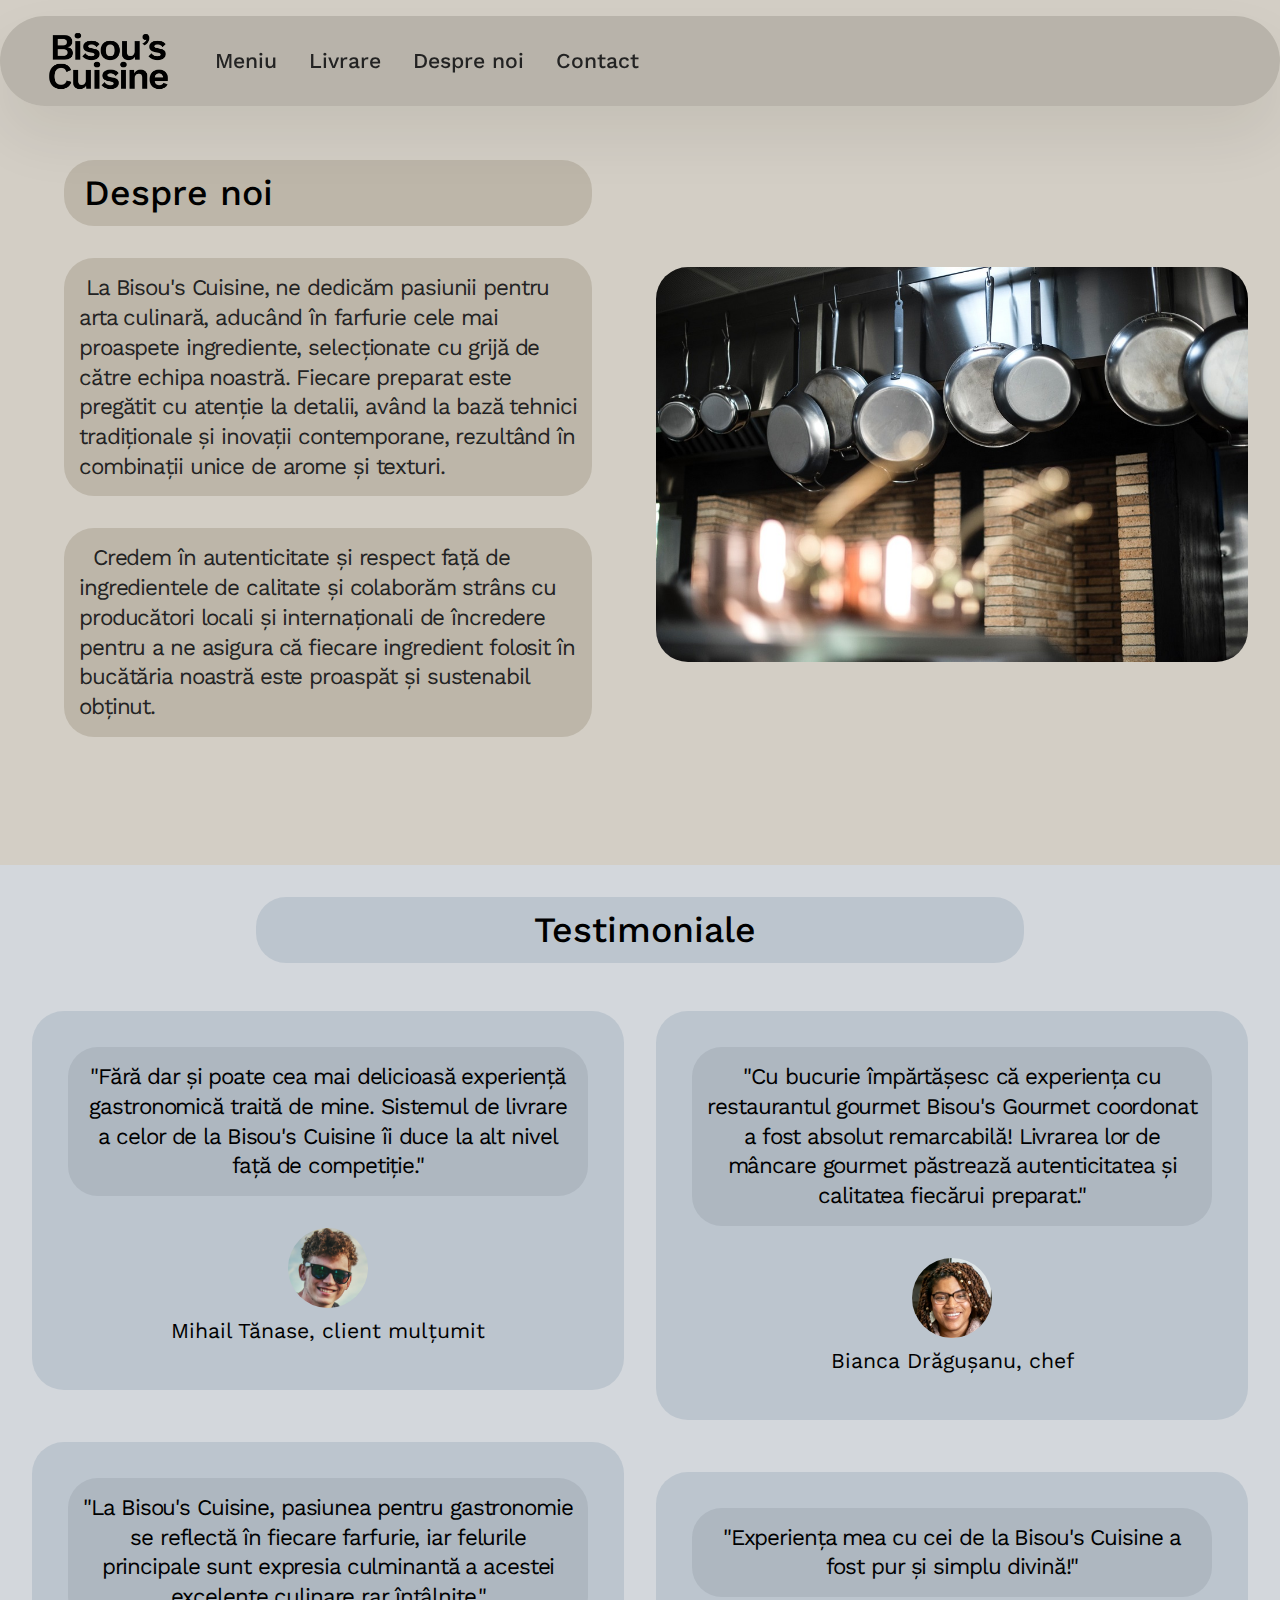
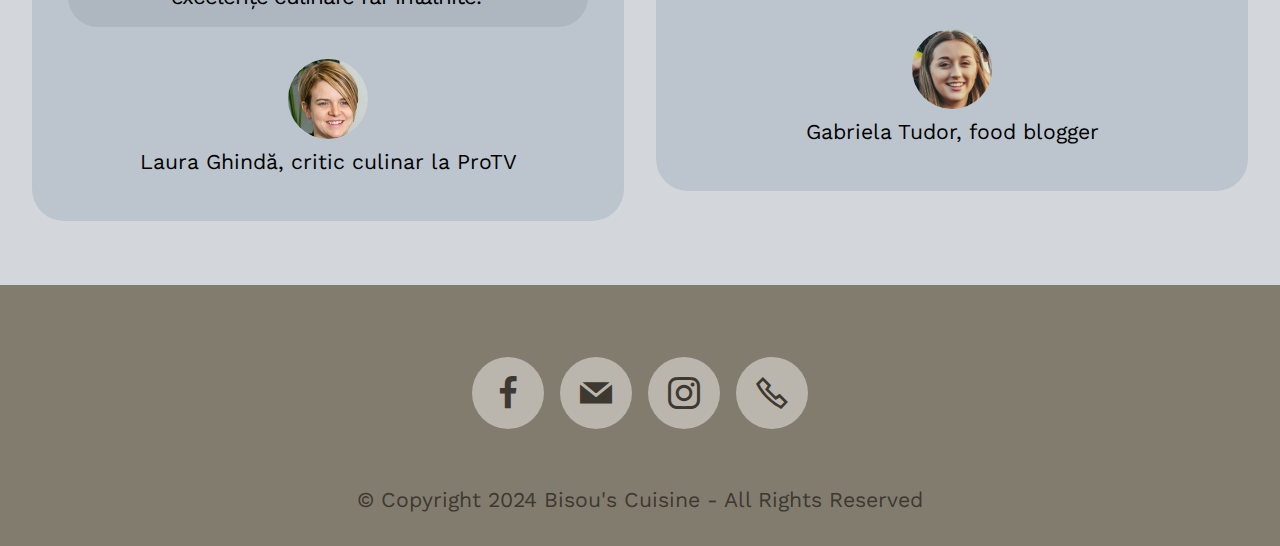
<file: page3.html>
<!DOCTYPE html>
<html  >
<head>
  <meta charset="UTF-8">
  <meta name="author" content="Criste Eduard">
    <meta name="keywords" content="restaurant, cuisine, cluj-napoca, restaurant cluj, livrare cluj">
  <meta http-equiv="X-UA-Compatible" content="IE=edge">
  <meta name="generator" content="Mobirise v5.9.13, mobirise.com">
  <meta name="viewport" content="width=device-width, initial-scale=1, minimum-scale=1">
  <link rel="shortcut icon" href="assets/images/logo.png" type="image/x-icon">
  <meta name="description" content="Bine ai venit pe site-ul Bisou Cuisine - locul unde pasiunea pentru gastronomie întâlnește confortul la tine acasă!
	 Suntem un restaurant dedicat artei culinare, oferindu-ți o experiență gourmet inegalabilă chiar la ușa ta.">
  <title>Despre noi</title>
  <link rel="stylesheet" href="assets/web/assets/mobirise-icons2/mobirise2.css">
  <link rel="stylesheet" href="assets/bootstrap/css/bootstrap.min.css">
  <link rel="stylesheet" href="assets/bootstrap/css/bootstrap-grid.min.css">
  <link rel="stylesheet" href="assets/bootstrap/css/bootstrap-reboot.min.css">
  <link rel="stylesheet" href="assets/dropdown/css/style.css">
  <link rel="stylesheet" href="assets/socicon/css/styles.css">
  <link rel="stylesheet" href="assets/theme/css/style.css">
  <link rel="preload" href="https://fonts.googleapis.com/css?family=Work+Sans:100,200,300,400,500,600,700,800,900,100i,200i,300i,400i,500i,600i,700i,800i,900i&display=swap" as="style" onload="this.onload=null;this.rel='stylesheet'">
  <noscript><link rel="stylesheet" href="https://fonts.googleapis.com/css?family=Work+Sans:100,200,300,400,500,600,700,800,900,100i,200i,300i,400i,500i,600i,700i,800i,900i&display=swap"></noscript>
  <link rel="preload" as="style" href="assets/mobirise/css/mbr-additional.css?v=YkisQD"><link rel="stylesheet" href="assets/mobirise/css/mbr-additional.css?v=YkisQD" type="text/css">
  <style>
	.newerh2{
      font-weight: 500;
      background-color: #bdb6a9;
      padding: 10px;
      border-radius: 30px;
	  padding-left: 20px;
    }
	.newerh2:hover{
		background-color: #b0a89a;
	}
	.xp p{
	  font-weight: 400;
      font-size: 1.4em;
      letter-spacing: -0.05em;
      background-color: #bdb6a9;
      padding: 15px;
      border-radius: 30px ;
	}
	.xp p:hover{
      background-color: #b0a89a;
	}
	.newererh2{
      font-weight: 500;
      background-color: #bcc5ce;
      padding: 10px;
      border-radius: 30px;
	  padding-left: 20px;
    }
	.newererh2:hover{
		background-color: #acb5bf;
	}
	.xtra {
		margin-top: 20px;
	}
	.newp p{
		font-weight: 400;
      font-size: 1.4em;
      letter-spacing: -0.05em;
      background-color: #aeb7c0;
      padding: 15px;
      border-radius: 30px ;
	}
	.newp p:hover{
		background-color: #a3adb8;
	}
  </style>
  
  
  
</head>
<body>
  
  <section data-bs-version="5.1" class="menu menu1 cid-u1DmxWjXTX" once="menu" id="menu01-l">
	

	<nav class="navbar navbar-dropdown navbar-fixed-top navbar-expand-lg">
		<div class="container">
			<div class="navbar-brand">
				<span class="navbar-logo">
					<a href="index.html#slider03-1">
						<img src="assets/images/logo-1.png" alt="logo Bisou's Cuisine" style="height: 5rem;">
					</a>
				</span>
				
			</div>
			<button class="navbar-toggler" type="button" data-toggle="collapse" data-bs-toggle="collapse" data-target="#navbarSupportedContent" data-bs-target="#navbarSupportedContent" aria-controls="navbarNavAltMarkup" aria-expanded="false" aria-label="Toggle navigation">
				<div class="hamburger">
					<span></span>
					<span></span>
					<span></span>
					<span></span>
				</div>
			</button>
			<div class="collapse navbar-collapse" id="navbarSupportedContent">
				<ul class="navbar-nav nav-dropdown nav-right" data-app-modern-menu="true"><li class="nav-item">
						<a class="nav-link link text-black text-primary display-4" href="page1.html#features013-9">Meniu</a>
					</li>
					<li class="nav-item">
						<a class="nav-link link text-black text-primary display-4" href="page2.html" aria-expanded="false">Livrare</a>
					</li>
					<li class="nav-item">
						<a class="nav-link link text-black text-primary display-4" href="page3.html">Despre noi</a>
					</li><li class="nav-item"><a class="nav-link link text-black text-primary display-4" href="page4.html#form03-r">Contact</a></li></ul>
				
				
			</div>
		</div>
	</nav>
</section>

<section data-bs-version="5.1" class="header1 cid-u1FhlHK3Jf" id="header01-w">
	

	
	

	<div class="container-fluid">
		<div class="row justify-content-center">
			<div class="col-12 col-md-12 col-lg-6 image-wrapper">
				<img class="w-100" src="assets/images/tigai.jpg" alt="poză cu niște tigăi care atârnă">
			</div>
			<div class="col-12 col-lg col-md-12 xp">
				<div class="text-wrapper align-left">
					<h2 class="mbr-section-title mbr-fonts-style mb-4 display-2 newerh2">Despre noi</h2>
					<p class="mbr-text mbr-fonts-style mb-4 display-7">&nbsp;La Bisou's Cuisine, ne dedicăm pasiunii pentru arta culinară, aducând în farfurie cele mai proaspete ingrediente, selecționate cu grijă de către echipa noastră.
						 Fiecare preparat este pregătit cu atenție la detalii, având la bază tehnici tradiționale și inovații contemporane, rezultând în combinații unice de arome și texturi.&nbsp;</p>
					<p class="mbr-text mbr-fonts-style mb-4 display-7">&nbsp;	
						 Credem în autenticitate și respect față de ingredientele de calitate și colaborăm strâns cu producători locali și internaționali de încredere pentru a ne asigura că fiecare ingredient folosit în bucătăria noastră este proaspăt și sustenabil obținut.
					&nbsp;</p>
					
				</div>
			</div>
		</div>
	</div>
</section>

<section data-bs-version="5.1" class="people04 cid-u1ETuctp1y" id="people04-o">
	
	
	<div class="container newp">
		<div class="row mb-5 justify-content-center">
			<div class="col-12 mb-0 content-head">
				<h2 class="mbr-section-title mbr-fonts-style align-center mb-0 display-2 newererh2">Testimoniale</h2>
				
			</div>
		</div>
		<div class="row mbr-masonry" data-masonry="{&quot;percentPosition&quot;: true }">
			<div class="item features-without-image col-12 col-md-6 col-lg-6 active">
				<div class="item-wrapper">
					<div class="card-box align-left">
						<p class="card-text mbr-fonts-style display-7">
							"Fără dar și poate cea mai delicioasă experiență gastronomică traită de mine.&nbsp;Sistemul de livrare a celor de la Bisou's Cuisine îi duce la alt nivel față de competiție."</p>
						<div class="img-wrapper mt-4 mb-2">
							<img src="assets/images/4.jpg" data-slide-to="4" data-bs-slide-to="4" alt="poză cu un tip care zâmbește">
						</div>
						<h5 class="card-title mbr-fonts-style display-7">Mihail Tănase, client mulțumit</h5>
					</div>
				</div>
			</div>
			<div class="item features-without-image col-12 col-md-6 col-lg-6">
				<div class="item-wrapper">
					<div class="card-box align-left">
						<p class="card-text mbr-fonts-style display-7">"Cu bucurie împărtășesc că experiența cu restaurantul gourmet Bisou's Gourmet coordonat a fost absolut remarcabilă! Livrarea lor de mâncare gourmet păstrează autenticitatea și calitatea fiecărui preparat."</p>
						<div class="img-wrapper mt-4 mb-2">
							<img src="assets/images/3.jpg" alt="poză cu o femeie care zâmbește" data-slide-to="0" data-bs-slide-to="0">
						</div>
						<h5 class="card-title mbr-fonts-style display-7">Bianca Drăgușanu, chef</h5>
					</div>
				</div>
			</div>
			<div class="item features-without-image col-12 col-md-6 col-lg-6 xtra">
				<div class="item-wrapper">
					<div class="card-box align-left">
						<p class="card-text mbr-fonts-style display-7">
							"La Bisou's Cuisine, pasiunea pentru gastronomie se reflectă în fiecare farfurie, iar felurile principale sunt expresia culminantă a acestei excelențe culinare rar întâlnite."
						</p>
						<div class="img-wrapper mt-4 mb-2">
							<img src="assets/images/1.jpg" data-slide-to="2" data-bs-slide-to="2" alt="poză cu o femeie cu părul scurt zâmbăreață">
						</div>
						<h5 class="card-title mbr-fonts-style display-7">Laura Ghindă, critic culinar la ProTV</h5>
					</div>
				</div>
			</div>
			<div class="item features-without-image col-12 col-md-6 col-lg-6 xtra">
				<div class="item-wrapper">
					<div class="card-box align-left">
						<p class="card-text mbr-fonts-style display-7">
							"Experiența mea cu cei de la Bisou's Cuisine a fost pur și simplu divină!"
						</p>
						<div class="img-wrapper mt-4 mb-2">
							<img src="assets/images/5.jpg" data-slide-to="3" data-bs-slide-to="3" alt="poză cu o tipă tânără">
						</div>
						<h5 class="card-title mbr-fonts-style display-7">Gabriela Tudor, food blogger</h5>
					</div>
				</div>
			</div>
			
			
			
			
			
		</div>
	</div>
</section>

<section data-bs-version="5.1" class="footer3 cid-u1EAuENZ6P" once="footers" id="footer03-m">

        

    

    <div class="container">
        <div class="row">
            

            <div class="col-12 mt-4">
                <div class="social-row">
                    <div class="soc-item">
                        <a href="https://www.facebook.com/" target="_blank">
                            <span class="mbr-iconfont display-7 socicon-facebook socicon"></span>
                        </a>
                    </div>
                    <div class="soc-item">
                        <a href="https://mail.google.com/" target="_blank">
                            <span class="mbr-iconfont socicon-mail socicon"></span>
                        </a>
                    </div>
                    <div class="soc-item">
                        <a href="http://instagram.com/" target="_blank">
                            <span class="mbr-iconfont socicon-instagram socicon"></span>
                        </a>
                    </div>
                    <div class="soc-item">
                        <a href="tel:07408947777">
                            <span class="mbr-iconfont mobi-mbri-phone mobi-mbri"></span>
                        </a>
                    </div>
                    
                </div>
            </div>
            <div class="col-12 mt-5">
                <p class="mbr-fonts-style copyright display-7">
                    © Copyright 2024 Bisou's Cuisine - All Rights Reserved
                </p>
            </div>
        </div>
    </div>
</section>
<script src="assets/bootstrap/js/bootstrap.bundle.min.js"></script> 
<script src="assets/smoothscroll/smooth-scroll.js"></script>  
<script src="assets/ytplayer/index.js"></script>  <script src="assets/dropdown/js/navbar-dropdown.js"></script>  
<script src="assets/masonry/masonry.pkgd.min.js"></script>  <script src="assets/imagesloaded/imagesloaded.pkgd.min.js"></script>  
<script src="assets/theme/js/script.js"></script>  
  
  
</body>
</html>
</file>
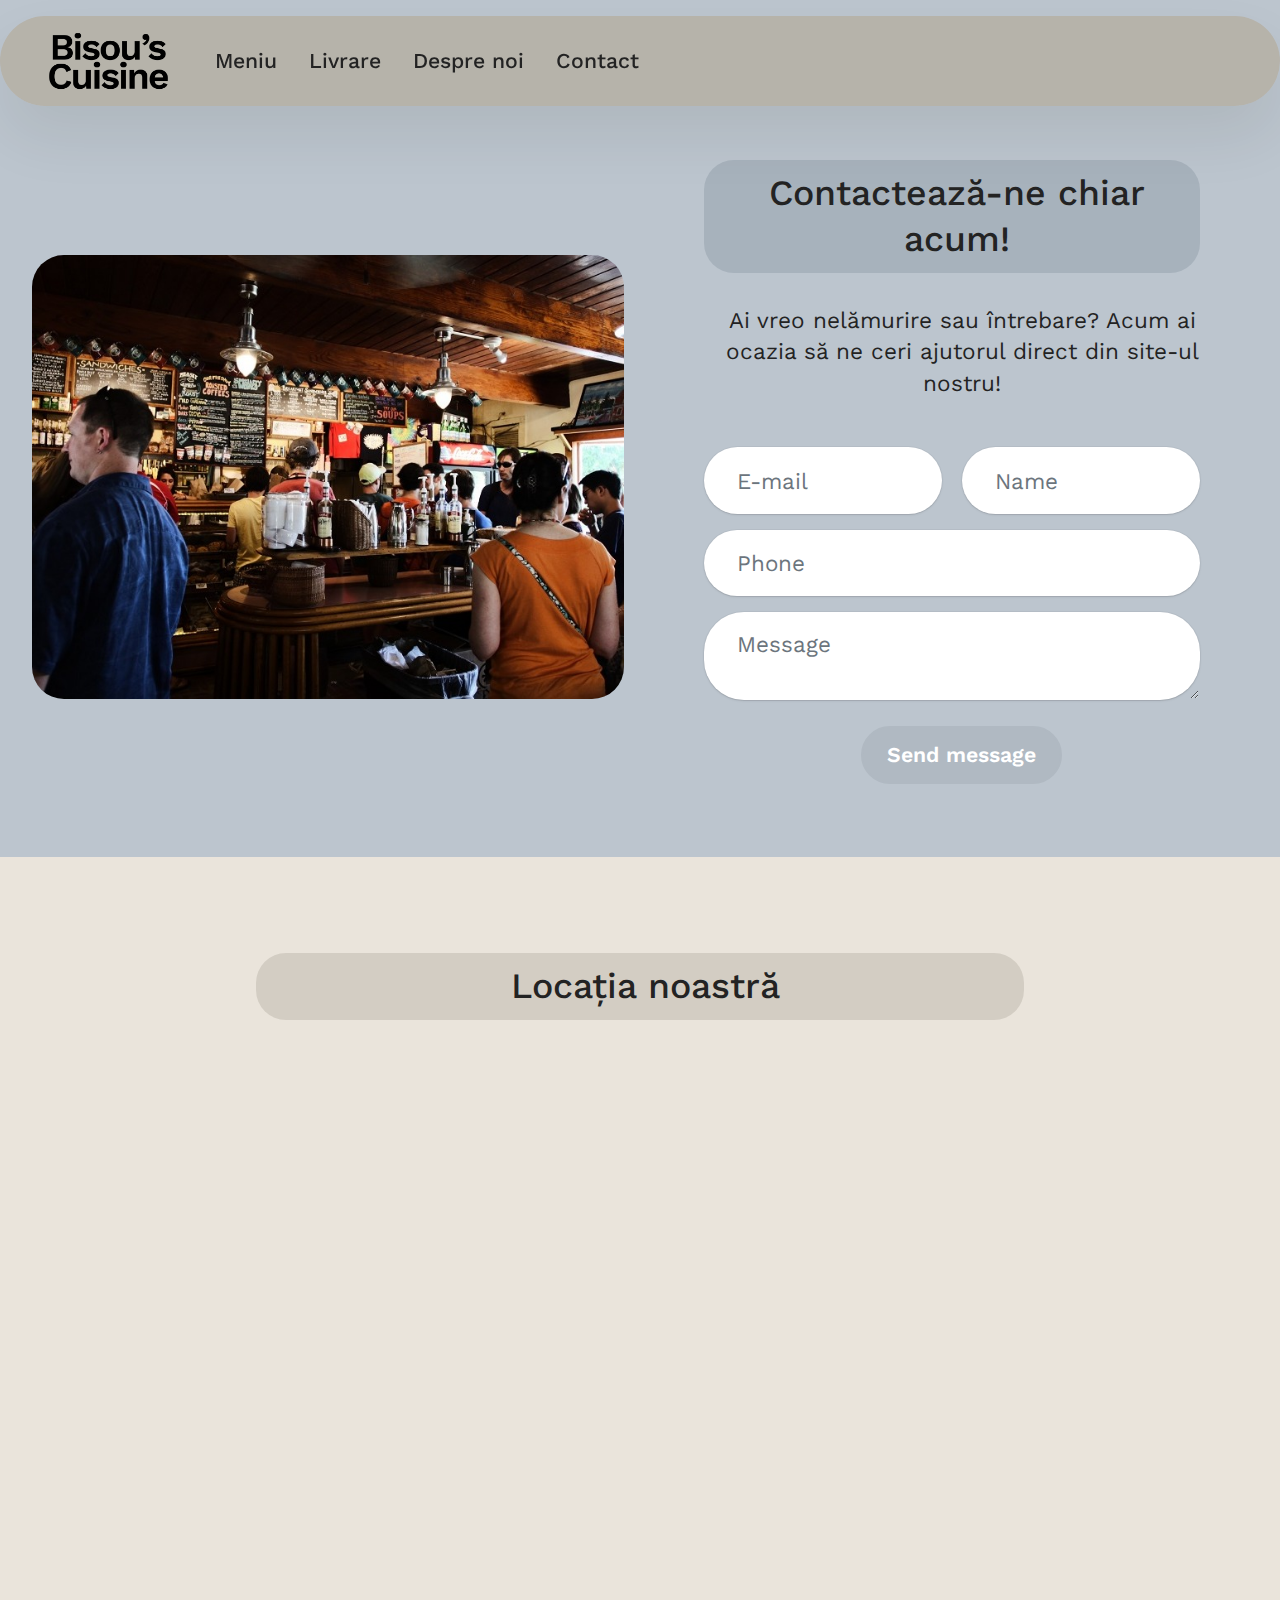
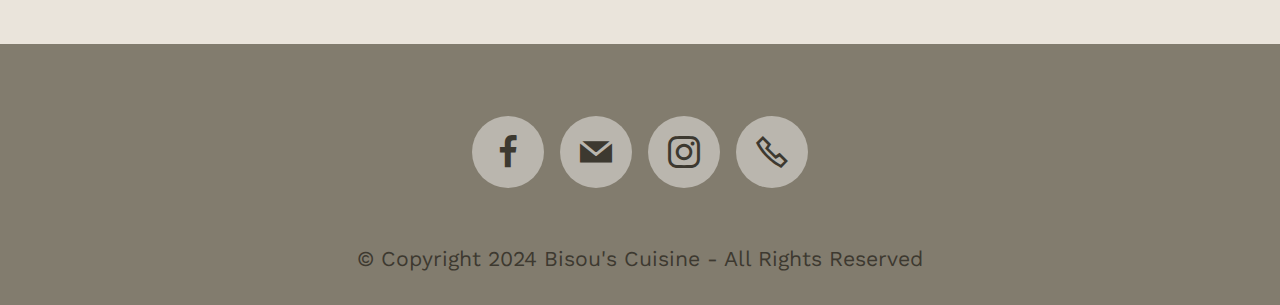
<file: page4.html>
<!DOCTYPE html>
<html  >
<head>
  <meta charset="UTF-8">
  <meta name="author" content="Criste Eduard">
  <meta name="keywords" content="restaurant, cuisine, cluj-napoca, restaurant cluj, livrare cluj">
  <meta http-equiv="X-UA-Compatible" content="IE=edge">
  <meta name="generator" content="Mobirise v5.9.13, mobirise.com">
  <meta name="viewport" content="width=device-width, initial-scale=1, minimum-scale=1">
  <link rel="shortcut icon" href="assets/images/logo.png" type="image/x-icon">
  <meta name="description" content="Bine ai venit pe site-ul Bisou Cuisine - locul unde pasiunea pentru gastronomie întâlnește confortul la tine acasă!
	 Suntem un restaurant dedicat artei culinare, oferindu-ți o experiență gourmet inegalabilă chiar la ușa ta.">
  
  <title>Contact</title>
  <link rel="stylesheet" href="assets/web/assets/mobirise-icons2/mobirise2.css">
  <link rel="stylesheet" href="assets/bootstrap/css/bootstrap.min.css">
  <link rel="stylesheet" href="assets/bootstrap/css/bootstrap-grid.min.css">
  <link rel="stylesheet" href="assets/bootstrap/css/bootstrap-reboot.min.css">
  <link rel="stylesheet" href="assets/dropdown/css/style.css">
  <link rel="stylesheet" href="assets/socicon/css/styles.css">
  <link rel="stylesheet" href="assets/theme/css/style.css">
  <link rel="preload" href="https://fonts.googleapis.com/css?family=Work+Sans:100,200,300,400,500,600,700,800,900,100i,200i,300i,400i,500i,600i,700i,800i,900i&display=swap" as="style" onload="this.onload=null;this.rel='stylesheet'">
  <noscript><link rel="stylesheet" href="https://fonts.googleapis.com/css?family=Work+Sans:100,200,300,400,500,600,700,800,900,100i,200i,300i,400i,500i,600i,700i,800i,900i&display=swap"></noscript>
  <link rel="preload" as="style" href="assets/mobirise/css/mbr-additional.css?v=krJFWZ"><link rel="stylesheet" href="assets/mobirise/css/mbr-additional.css?v=krJFWZ" type="text/css">
  <style>
    .newererh2{
      font-weight: 500;
      background-color: #a7b2bc;
      padding: 10px;
      border-radius: 30px;
	  padding-left: 20px;
    }
    .newererh2:hover{
        background-color: #9ca7b2;
    }
    .newerh4{
      font-weight: 400;
      border-radius: 30px;
	  padding-left: 20px;
    }
    .newerh2{
      font-weight: 500;
      background-color: #d3cdc3;
      padding: 10px;
      border-radius: 30px;
	  padding-left: 20px;
    }
    .newerh2:hover{
      background-color: #c4bdb2;
    }
  </style>
  
  
  
</head>
<body>
  
  <section data-bs-version="5.1" class="menu menu1 cid-u1DmxWjXTX" once="menu" id="menu01-p">
	

	<nav class="navbar navbar-dropdown navbar-fixed-top navbar-expand-lg">
		<div class="container">
			<div class="navbar-brand">
				<span class="navbar-logo">
					<a href="index.html#slider03-1">
						<img src="assets/images/logo-1.png" alt="logo bisou's cuisine" style="height: 5rem;">
					</a>
				</span>
				
			</div>
			<button class="navbar-toggler" type="button" data-toggle="collapse" data-bs-toggle="collapse" data-target="#navbarSupportedContent" data-bs-target="#navbarSupportedContent" aria-controls="navbarNavAltMarkup" aria-expanded="false" aria-label="Toggle navigation">
				<div class="hamburger">
					<span></span>
					<span></span>
					<span></span>
					<span></span>
				</div>
			</button>
			<div class="collapse navbar-collapse" id="navbarSupportedContent">
				<ul class="navbar-nav nav-dropdown nav-right" data-app-modern-menu="true"><li class="nav-item">
						<a class="nav-link link text-black text-primary display-4" href="page1.html#features013-9">Meniu</a>
					</li>
					<li class="nav-item">
						<a class="nav-link link text-black text-primary display-4" href="page2.html" aria-expanded="false">Livrare</a>
					</li>
					<li class="nav-item">
						<a class="nav-link link text-black text-primary display-4" href="page3.html">Despre noi</a>
					</li><li class="nav-item"><a class="nav-link link text-black text-primary display-4" href="page4.html#form03-r">Contact</a></li></ul>
				
				
			</div>
		</div>
	</nav>
</section>

<section data-bs-version="5.1" class="form03 cid-u1EUhIBXHD" id="form03-r">
    

    

    <div class="container">
        <div class="row justify-content-center">
            <div class="col-12 col-lg item-wrapper">
                <div class="mbr-section-head mb-5">
                    <h2 class="mbr-section-title mbr-fonts-style align-center mb-0 display-2 newererh2">
                        Contactează-ne chiar acum!</h2>
                    <h4 class="mbr-section-subtitle mbr-fonts-style align-center mb-0 mt-4 display-5 newerh4">Ai vreo nelămurire sau întrebare? Acum ai ocazia să ne ceri ajutorul direct din site-ul nostru!<br></h4>
                </div>
                <div class="col-lg-12 mx-auto mbr-form" data-form-type="formoid">
                    <form action="https://mobirise.eu/" method="POST" class="mbr-form form-with-styler" data-form-title="Form Name"><input type="hidden" name="email" data-form-email="true" value="gqCZkpCJUFclqhVp+Vq9bzllGgPhZoikEurp7mL0/Gt/CEh5PxPHXS/XNt4Ij4QULcxOnS08oOTkKuft5f5m4WcF3VIYIkhO/DqcplkRNn5sCC2+ifE/e8Ivn1veIpzl">
                        <div class="row">
                            <div hidden="hidden" data-form-alert="" class="alert alert-success col-12">Mulțumim pentru mesaj!</div>
                            <div hidden="hidden" data-form-alert-danger="" class="alert alert-danger col-12">
                                Oops...! some problem!
                            </div>
                        </div>
                        <div class="dragArea row">
                            <div class="col-md col-sm-12 form-group mb-3 mb-3" data-for="name">
                                <input type="text" name="name" placeholder="Name" data-form-field="name" class="form-control" value="" id="name-form03-r">
                            </div>
                            <div class="col-md col-sm-12 form-group mb-3 mb-3" data-for="email">
                                <input type="email" name="email" placeholder="E-mail" data-form-field="email" class="form-control" value="" id="email-form03-r">
                            </div>
                            <div class="col-12 form-group mb-3 mb-3" data-for="phone">
                                <input type="tel" name="phone" placeholder="Phone" data-form-field="phone" class="form-control" value="" id="phone-form03-r">
                            </div>
                            <div class="col-12 form-group mb-3 mb-3" data-for="textarea">
                                <textarea name="textarea" placeholder="Message" data-form-field="textarea" class="form-control" id="textarea-form03-r"></textarea>
                            </div>
                            <div class="col-lg-12 col-md-12 col-sm-12 align-center mbr-section-btn"><button type="submit" class="btn btn-info display-7">
                                    Send message
                                </button></div>
                        </div>
                    </form>
                </div>


            </div>
            <div class="col-12 col-lg-6">
                <div class="image-wrapper">
                    <img class="w-100" src="assets/images/dogancan-ozturan-94taemdowrw-unsplash.jpeg" alt="un restaurant plin">
                </div>
            </div>

        </div>
    </div>
</section>

<section data-bs-version="5.1" class="map1 cid-u1EUjHH2Zz" id="map01-s">
	
	
	
	<div class="container">
		<div class="row justify-content-center">
			<div class="col-12 content-head">
				<div class="mbr-section-head mb-5">
					<h2 class="mbr-section-title mbr-fonts-style align-center mb-0 display-2 newerh2">
						Locația noastră</h2>
					
				</div>
			</div>
		</div>
		<div class="google-map"><iframe frameborder="0" style="border:0" src="https://www.google.com/maps/embed?pb=!1m18!1m12!1m3!1d2733.716506370775!2d23.563002299999997!3d46.7507717!2m3!1f0!2f0!3f0!3m2!1i1024!2i768!4f13.1!3m3!1m2!1s0x47490e7055441cdb%3A0x77a06aa96afac510!2sAleea%20Cioplea%2C%20Cluj-Napoca!5e0!3m2!1sen!2sro!4v1705578031497!5m2!1sen!2sro" allowfullscreen=""></iframe></div>
	</div>
</section>

<section data-bs-version="5.1" class="footer3 cid-u1EAuENZ6P" once="footers" id="footer03-q">

        

    

    <div class="container">
        <div class="row">
            

            <div class="col-12 mt-4">
                <div class="social-row">
                    <div class="soc-item">
                        <a href="https://www.facebook.com/" target="_blank">
                            <span class="mbr-iconfont display-7 socicon-facebook socicon"></span>
                        </a>
                    </div>
                    <div class="soc-item">
                        <a href="https://mail.google.com/" target="_blank">
                            <span class="mbr-iconfont socicon-mail socicon"></span>
                        </a>
                    </div>
                    <div class="soc-item">
                        <a href="http://instagram.com/" target="_blank">
                            <span class="mbr-iconfont socicon-instagram socicon"></span>
                        </a>
                    </div>
                    <div class="soc-item">
                        <a href="tel:07408947777">
                            <span class="mbr-iconfont mobi-mbri-phone mobi-mbri"></span>
                        </a>
                    </div>
                    
                </div>
            </div>
            <div class="col-12 mt-5">
                <p class="mbr-fonts-style copyright display-7">
                    © Copyright 2024 Bisou's Cuisine - All Rights Reserved
                </p>
            </div>
        </div>
    </div>
</section>
<script src="assets/bootstrap/js/bootstrap.bundle.min.js"></script> 
 <script src="assets/smoothscroll/smooth-scroll.js"></script>  
 <script src="assets/ytplayer/index.js"></script>  
 <script src="assets/dropdown/js/navbar-dropdown.js"></script>  
 <script src="assets/theme/js/script.js"></script> 
 <script src="assets/formoid/formoid.min.js"></script>  
  
  
</body>
</html>
</file>
<file: assets/web/assets/mobirise-icons2/mobirise2.css>
@font-face {
  font-family: 'Moririse2';
  font-display: swap;
  src:  url('mobirise2.eot?f2bix4');
  src:  url('mobirise2.eot?f2bix4#iefix') format('embedded-opentype'),
    url('mobirise2.ttf?f2bix4') format('truetype'),
    url('mobirise2.woff?f2bix4') format('woff'),
    url('mobirise2.svg?f2bix4#mobirise2') format('svg');
  font-weight: normal;
  font-style: normal;
}

[class^="mobi-"], [class*=" mobi-"] {
  /* use !important to prevent issues with browser extensions that change fonts */
  font-family: 'Moririse2' !important;
  speak: none;
  font-style: normal;
  font-weight: normal;
  font-variant: normal;
  text-transform: none;
  line-height: 1;

  /* Better Font Rendering =========== */
  -webkit-font-smoothing: antialiased;
  -moz-osx-font-smoothing: grayscale;
}

.mobi-mbri-add-submenu:before {
  content: "\e900";
}
.mobi-mbri-alert:before {
  content: "\e901";
}
.mobi-mbri-align-center:before {
  content: "\e902";
}
.mobi-mbri-align-justify:before {
  content: "\e903";
}
.mobi-mbri-align-left:before {
  content: "\e904";
}
.mobi-mbri-align-right:before {
  content: "\e905";
}
.mobi-mbri-android:before {
  content: "\e906";
}
.mobi-mbri-apple:before {
  content: "\e907";
}
.mobi-mbri-arrow-down:before {
  content: "\e908";
}
.mobi-mbri-arrow-next:before {
  content: "\e909";
}
.mobi-mbri-arrow-prev:before {
  content: "\e90a";
}
.mobi-mbri-arrow-up:before {
  content: "\e90b";
}
.mobi-mbri-bold:before {
  content: "\e90c";
}
.mobi-mbri-bookmark:before {
  content: "\e90d";
}
.mobi-mbri-bootstrap:before {
  content: "\e90e";
}
.mobi-mbri-briefcase:before {
  content: "\e90f";
}
.mobi-mbri-browse:before {
  content: "\e910";
}
.mobi-mbri-bulleted-list:before {
  content: "\e911";
}
.mobi-mbri-calendar:before {
  content: "\e912";
}
.mobi-mbri-camera:before {
  content: "\e913";
}
.mobi-mbri-cart-add:before {
  content: "\e914";
}
.mobi-mbri-cart-full:before {
  content: "\e915";
}
.mobi-mbri-cash:before {
  content: "\e916";
}
.mobi-mbri-change-style:before {
  content: "\e917";
}
.mobi-mbri-chat:before {
  content: "\e918";
}
.mobi-mbri-clock:before {
  content: "\e919";
}
.mobi-mbri-close:before {
  content: "\e91a";
}
.mobi-mbri-cloud:before {
  content: "\e91b";
}
.mobi-mbri-code:before {
  content: "\e91c";
}
.mobi-mbri-contact-form:before {
  content: "\e91d";
}
.mobi-mbri-credit-card:before {
  content: "\e91e";
}
.mobi-mbri-cursor-click:before {
  content: "\e91f";
}
.mobi-mbri-cust-feedback:before {
  content: "\e920";
}
.mobi-mbri-database:before {
  content: "\e921";
}
.mobi-mbri-delivery:before {
  content: "\e922";
}
.mobi-mbri-desktop:before {
  content: "\e923";
}
.mobi-mbri-devices:before {
  content: "\e924";
}
.mobi-mbri-down:before {
  content: "\e925";
}
.mobi-mbri-download-2:before {
  content: "\e926";
}
.mobi-mbri-download:before {
  content: "\e927";
}
.mobi-mbri-drag-n-drop-2:before {
  content: "\e928";
}
.mobi-mbri-drag-n-drop:before {
  content: "\e929";
}
.mobi-mbri-edit-2:before {
  content: "\e92a";
}
.mobi-mbri-edit:before {
  content: "\e92b";
}
.mobi-mbri-error:before {
  content: "\e92c";
}
.mobi-mbri-extension:before {
  content: "\e92d";
}
.mobi-mbri-features:before {
  content: "\e92e";
}
.mobi-mbri-file:before {
  content: "\e92f";
}
.mobi-mbri-flag:before {
  content: "\e930";
}
.mobi-mbri-folder:before {
  content: "\e931";
}
.mobi-mbri-gift:before {
  content: "\e932";
}
.mobi-mbri-github:before {
  content: "\e933";
}
.mobi-mbri-globe-2:before {
  content: "\e934";
}
.mobi-mbri-globe:before {
  content: "\e935";
}
.mobi-mbri-growing-chart:before {
  content: "\e936";
}
.mobi-mbri-hearth:before {
  content: "\e937";
}
.mobi-mbri-help:before {
  content: "\e938";
}
.mobi-mbri-home:before {
  content: "\e939";
}
.mobi-mbri-hot-cup:before {
  content: "\e93a";
}
.mobi-mbri-idea:before {
  content: "\e93b";
}
.mobi-mbri-image-gallery:before {
  content: "\e93c";
}
.mobi-mbri-image-slider:before {
  content: "\e93d";
}
.mobi-mbri-info:before {
  content: "\e93e";
}
.mobi-mbri-italic:before {
  content: "\e93f";
}
.mobi-mbri-key:before {
  content: "\e940";
}
.mobi-mbri-laptop:before {
  content: "\e941";
}
.mobi-mbri-layers:before {
  content: "\e942";
}
.mobi-mbri-left-right:before {
  content: "\e943";
}
.mobi-mbri-left:before {
  content: "\e944";
}
.mobi-mbri-letter:before {
  content: "\e945";
}
.mobi-mbri-like:before {
  content: "\e946";
}
.mobi-mbri-link:before {
  content: "\e947";
}
.mobi-mbri-lock:before {
  content: "\e948";
}
.mobi-mbri-login:before {
  content: "\e949";
}
.mobi-mbri-logout:before {
  content: "\e94a";
}
.mobi-mbri-magic-stick:before {
  content: "\e94b";
}
.mobi-mbri-map-pin:before {
  content: "\e94c";
}
.mobi-mbri-menu:before {
  content: "\e94d";
}
.mobi-mbri-mobile-2:before {
  content: "\e94e";
}
.mobi-mbri-mobile-horizontal:before {
  content: "\e94f";
}
.mobi-mbri-mobile:before {
  content: "\e950";
}
.mobi-mbri-mobirise:before {
  content: "\e951";
}
.mobi-mbri-more-horizontal:before {
  content: "\e952";
}
.mobi-mbri-more-vertical:before {
  content: "\e953";
}
.mobi-mbri-music:before {
  content: "\e954";
}
.mobi-mbri-new-file:before {
  content: "\e955";
}
.mobi-mbri-numbered-list:before {
  content: "\e956";
}
.mobi-mbri-opened-folder:before {
  content: "\e957";
}
.mobi-mbri-pages:before {
  content: "\e958";
}
.mobi-mbri-paper-plane:before {
  content: "\e959";
}
.mobi-mbri-paperclip:before {
  content: "\e95a";
}
.mobi-mbri-phone:before {
  content: "\e95b";
}
.mobi-mbri-photo:before {
  content: "\e95c";
}
.mobi-mbri-photos:before {
  content: "\e95d";
}
.mobi-mbri-pin:before {
  content: "\e95e";
}
.mobi-mbri-play:before {
  content: "\e95f";
}
.mobi-mbri-plus:before {
  content: "\e960";
}
.mobi-mbri-preview:before {
  content: "\e961";
}
.mobi-mbri-print:before {
  content: "\e962";
}
.mobi-mbri-protect:before {
  content: "\e963";
}
.mobi-mbri-question:before {
  content: "\e964";
}
.mobi-mbri-quote-left:before {
  content: "\e965";
}
.mobi-mbri-quote-right:before {
  content: "\e966";
}
.mobi-mbri-redo:before {
  content: "\e967";
}
.mobi-mbri-refresh:before {
  content: "\e968";
}
.mobi-mbri-responsive-2:before {
  content: "\e969";
}
.mobi-mbri-responsive:before {
  content: "\e96a";
}
.mobi-mbri-right:before {
  content: "\e96b";
}
.mobi-mbri-rocket:before {
  content: "\e96c";
}
.mobi-mbri-sad-face:before {
  content: "\e96d";
}
.mobi-mbri-sale:before {
  content: "\e96e";
}
.mobi-mbri-save:before {
  content: "\e96f";
}
.mobi-mbri-search:before {
  content: "\e970";
}
.mobi-mbri-setting-2:before {
  content: "\e971";
}
.mobi-mbri-setting-3:before {
  content: "\e972";
}
.mobi-mbri-setting:before {
  content: "\e973";
}
.mobi-mbri-share:before {
  content: "\e974";
}
.mobi-mbri-shopping-bag:before {
  content: "\e975";
}
.mobi-mbri-shopping-basket:before {
  content: "\e976";
}
.mobi-mbri-shopping-cart:before {
  content: "\e977";
}
.mobi-mbri-sites:before {
  content: "\e978";
}
.mobi-mbri-smile-face:before {
  content: "\e979";
}
.mobi-mbri-speed:before {
  content: "\e97a";
}
.mobi-mbri-star:before {
  content: "\e97b";
}
.mobi-mbri-success:before {
  content: "\e97c";
}
.mobi-mbri-sun:before {
  content: "\e97d";
}
.mobi-mbri-sun2:before {
  content: "\e97e";
}
.mobi-mbri-tablet-vertical:before {
  content: "\e97f";
}
.mobi-mbri-tablet:before {
  content: "\e980";
}
.mobi-mbri-target:before {
  content: "\e981";
}
.mobi-mbri-timer:before {
  content: "\e982";
}
.mobi-mbri-to-ftp:before {
  content: "\e983";
}
.mobi-mbri-to-local-drive:before {
  content: "\e984";
}
.mobi-mbri-touch-swipe:before {
  content: "\e985";
}
.mobi-mbri-touch:before {
  content: "\e986";
}
.mobi-mbri-trash:before {
  content: "\e987";
}
.mobi-mbri-underline:before {
  content: "\e988";
}
.mobi-mbri-undo:before {
  content: "\e989";
}
.mobi-mbri-unlink:before {
  content: "\e98a";
}
.mobi-mbri-unlock:before {
  content: "\e98b";
}
.mobi-mbri-up-down:before {
  content: "\e98c";
}
.mobi-mbri-up:before {
  content: "\e98d";
}
.mobi-mbri-update:before {
  content: "\e98e";
}
.mobi-mbri-upload-2:before {
  content: "\e98f";
}
.mobi-mbri-upload:before {
  content: "\e990";
}
.mobi-mbri-user-2:before {
  content: "\e991";
}
.mobi-mbri-user:before {
  content: "\e992";
}
.mobi-mbri-users:before {
  content: "\e993";
}
.mobi-mbri-video-play:before {
  content: "\e994";
}
.mobi-mbri-video:before {
  content: "\e995";
}
.mobi-mbri-watch:before {
  content: "\e996";
}
.mobi-mbri-website-theme-2:before {
  content: "\e997";
}
.mobi-mbri-website-theme:before {
  content: "\e998";
}
.mobi-mbri-wifi:before {
  content: "\e999";
}
.mobi-mbri-windows:before {
  content: "\e99a";
}
.mobi-mbri-zoom-in:before {
  content: "\e99b";
}
.mobi-mbri-zoom-out:before {
  content: "\e99c";
}
</file>
<file: assets/dropdown/css/style.css>
.navbar-dropdown {
  left: 0;
  padding: 0;
  position: absolute;
  right: 0;
  top: 0;
  transition: all 0.45s ease;
  z-index: 1030;
  background: #282828; }
  .navbar-dropdown .navbar-logo {
    margin-right: 0.8rem;
    transition: margin 0.3s ease-in-out;
    vertical-align: middle; }
    .navbar-dropdown .navbar-logo img {
      height: 3.125rem;
      transition: all 0.3s ease-in-out; }
    .navbar-dropdown .navbar-logo.mbr-iconfont {
      font-size: 3.125rem;
      line-height: 3.125rem; }
  .navbar-dropdown .navbar-caption {
    font-weight: 700;
    white-space: normal;
    vertical-align: -4px;
    line-height: 3.125rem !important; }
    .navbar-dropdown .navbar-caption, .navbar-dropdown .navbar-caption:hover {
      color: inherit;
      text-decoration: none; }
  .navbar-dropdown .mbr-iconfont + .navbar-caption {
    vertical-align: -1px; }
  .navbar-dropdown.navbar-fixed-top {
    position: fixed; }
  .navbar-dropdown .navbar-brand span {
    vertical-align: -4px; }
  .navbar-dropdown.bg-color.transparent {
    background: none; }
  .navbar-dropdown.navbar-short .navbar-brand {
    padding: 0.625rem 0; }
    .navbar-dropdown.navbar-short .navbar-brand span {
      vertical-align: -1px; }
  .navbar-dropdown.navbar-short .navbar-caption {
    line-height: 2.375rem !important;
    vertical-align: -2px; }
  .navbar-dropdown.navbar-short .navbar-logo {
    margin-right: 0.5rem; }
    .navbar-dropdown.navbar-short .navbar-logo img {
      height: 2.375rem; }
    .navbar-dropdown.navbar-short .navbar-logo.mbr-iconfont {
      font-size: 2.375rem;
      line-height: 2.375rem; }
  .navbar-dropdown.navbar-short .mbr-table-cell {
    height: 3.625rem; }
  .navbar-dropdown .navbar-close {
    left: 0.6875rem;
    position: fixed;
    top: 0.75rem;
    z-index: 1000; }
  .navbar-dropdown .hamburger-icon {
    content: "";
    display: inline-block;
    vertical-align: middle;
    width: 16px;
    -webkit-box-shadow: 0 -6px 0 1px #282828,0 0 0 1px #282828,0 6px 0 1px #282828;
    -moz-box-shadow: 0 -6px 0 1px #282828,0 0 0 1px #282828,0 6px 0 1px #282828;
    box-shadow: 0 -6px 0 1px #282828,0 0 0 1px #282828,0 6px 0 1px #282828; }

.dropdown-menu .dropdown-toggle[data-toggle="dropdown-submenu"]::after {
  border-bottom: 0.35em solid transparent;
  border-left: 0.35em solid;
  border-right: 0;
  border-top: 0.35em solid transparent;
  margin-left: 0.3rem; }

.dropdown-menu .dropdown-item:focus {
  outline: 0; }

.nav-dropdown {
  font-size: 0.75rem;
  font-weight: 500;
  height: auto !important; }
  .nav-dropdown .nav-btn {
    padding-left: 1rem; }
  .nav-dropdown .link {
    margin: .667em 1.667em;
    font-weight: 500;
    padding: 0;
    transition: color .2s ease-in-out; }
    .nav-dropdown .link.dropdown-toggle {
      margin-right: 2.583em; }
      .nav-dropdown .link.dropdown-toggle::after {
        margin-left: .25rem;
        border-top: 0.35em solid;
        border-right: 0.35em solid transparent;
        border-left: 0.35em solid transparent;
        border-bottom: 0; }
      .nav-dropdown .link.dropdown-toggle[aria-expanded="true"] {
        margin: 0;
        padding: 0.667em 3.263em  0.667em 1.667em; }
  .nav-dropdown .link::after,
  .nav-dropdown .dropdown-item::after {
    color: inherit; }
  .nav-dropdown .btn {
    font-size: 0.75rem;
    font-weight: 700;
    letter-spacing: 0;
    margin-bottom: 0;
    padding-left: 1.25rem;
    padding-right: 1.25rem; }
  .nav-dropdown .dropdown-menu {
    border-radius: 0;
    border: 0;
    left: 0;
    margin: 0;
    padding-bottom: 1.25rem;
    padding-top: 1.25rem;
    position: relative; }
  .nav-dropdown .dropdown-submenu {
    margin-left: 0.125rem;
    top: 0; }
  .nav-dropdown .dropdown-item {
    font-weight: 500;
    line-height: 2;
    padding: 0.3846em 4.615em 0.3846em 1.5385em;
    position: relative;
    transition: color .2s ease-in-out, background-color .2s ease-in-out; }
    .nav-dropdown .dropdown-item::after {
      margin-top: -0.3077em;
      position: absolute;
      right: 1.1538em;
      top: 50%; }
    .nav-dropdown .dropdown-item:focus, .nav-dropdown .dropdown-item:hover {
      background: none; }

@media (max-width: 767px) {
  .nav-dropdown.navbar-toggleable-sm {
    bottom: 0;
    display: none;
    left: 0;
    overflow-x: hidden;
    position: fixed;
    top: 0;
    transform: translateX(-100%);
    -ms-transform: translateX(-100%);
    -webkit-transform: translateX(-100%);
    width: 18.75rem;
    z-index: 999; } }
.nav-dropdown.navbar-toggleable-xl {
  bottom: 0;
  display: none;
  left: 0;
  overflow-x: hidden;
  position: fixed;
  top: 0;
  transform: translateX(-100%);
  -ms-transform: translateX(-100%);
  -webkit-transform: translateX(-100%);
  width: 18.75rem;
  z-index: 999; }

.nav-dropdown-sm {
  display: block !important;
  overflow-x: hidden;
  overflow: auto;
  padding-top: 3.875rem; }
  .nav-dropdown-sm::after {
    content: "";
    display: block;
    height: 3rem;
    width: 100%; }
  .nav-dropdown-sm.collapse.in ~ .navbar-close {
    display: block !important; }
  .nav-dropdown-sm.collapsing, .nav-dropdown-sm.collapse.in {
    transform: translateX(0);
    -ms-transform: translateX(0);
    -webkit-transform: translateX(0);
    transition: all 0.25s ease-out;
    -webkit-transition: all 0.25s ease-out;
    background: #282828; }
  .nav-dropdown-sm.collapsing[aria-expanded="false"] {
    transform: translateX(-100%);
    -ms-transform: translateX(-100%);
    -webkit-transform: translateX(-100%); }
  .nav-dropdown-sm .nav-item {
    display: block;
    margin-left: 0 !important;
    padding-left: 0; }
  .nav-dropdown-sm .link,
  .nav-dropdown-sm .dropdown-item {
    border-top: 1px dotted rgba(255, 255, 255, 0.1);
    font-size: 0.8125rem;
    line-height: 1.6;
    margin: 0 !important;
    padding: 0.875rem 2.4rem 0.875rem 1.5625rem !important;
    position: relative;
    white-space: normal; }
    .nav-dropdown-sm .link:focus, .nav-dropdown-sm .link:hover,
    .nav-dropdown-sm .dropdown-item:focus,
    .nav-dropdown-sm .dropdown-item:hover {
      background: rgba(0, 0, 0, 0.2) !important;
      color: #c0a375; }
  .nav-dropdown-sm .nav-btn {
    position: relative;
    padding: 1.5625rem 1.5625rem 0 1.5625rem; }
    .nav-dropdown-sm .nav-btn::before {
      border-top: 1px dotted rgba(255, 255, 255, 0.1);
      content: "";
      left: 0;
      position: absolute;
      top: 0;
      width: 100%; }
    .nav-dropdown-sm .nav-btn + .nav-btn {
      padding-top: 0.625rem; }
      .nav-dropdown-sm .nav-btn + .nav-btn::before {
        display: none; }
  .nav-dropdown-sm .btn {
    padding: 0.625rem 0; }
  .nav-dropdown-sm .dropdown-toggle[data-toggle="dropdown-submenu"]::after {
    margin-left: .25rem;
    border-top: 0.35em solid;
    border-right: 0.35em solid transparent;
    border-left: 0.35em solid transparent;
    border-bottom: 0; }
  .nav-dropdown-sm .dropdown-toggle[data-toggle="dropdown-submenu"][aria-expanded="true"]::after {
    border-top: 0;
    border-right: 0.35em solid transparent;
    border-left: 0.35em solid transparent;
    border-bottom: 0.35em solid; }
  .nav-dropdown-sm .dropdown-menu {
    margin: 0;
    padding: 0;
    position: relative;
    top: 0;
    left: 0;
    width: 100%;
    border: 0;
    float: none;
    border-radius: 0;
    background: none; }
  .nav-dropdown-sm .dropdown-submenu {
    left: 100%;
    margin-left: 0.125rem;
    margin-top: -1.25rem;
    top: 0; }

.navbar-toggleable-sm .nav-dropdown .dropdown-menu {
  position: absolute; }

.navbar-toggleable-sm .nav-dropdown .dropdown-submenu {
  left: 100%;
  margin-left: 0.125rem;
  margin-top: -1.25rem;
  top: 0; }

.navbar-toggleable-sm.opened .nav-dropdown .dropdown-menu {
  position: relative; }

.navbar-toggleable-sm.opened .nav-dropdown .dropdown-submenu {
  left: 0;
  margin-left: 00rem;
  margin-top: 0rem;
  top: 0; }

.is-builder .nav-dropdown.collapsing {
  transition: none !important; }
</file>
<file: assets/socicon/css/styles.css>
@charset "UTF-8";

@font-face {
  font-family: 'Socicon';
  src:  url('../fonts/socicon.eot');
  src:  url('../fonts/socicon.eot?#iefix') format('embedded-opentype'),
    url('../fonts/socicon.woff2') format('woff2'),
    url('../fonts/socicon.ttf') format('truetype'),
    url('../fonts/socicon.woff') format('woff'),
    url('../fonts/socicon.svg#socicon') format('svg');
  font-weight: normal;
  font-style: normal;
  font-display: swap;
}

[data-icon]:before {
  font-family: "socicon" !important;
  content: attr(data-icon);
  font-style: normal !important;
  font-weight: normal !important;
  font-variant: normal !important;
  text-transform: none !important;
  speak: none;
  line-height: 1;
  -webkit-font-smoothing: antialiased;
  -moz-osx-font-smoothing: grayscale;
}

[class^="socicon-"], [class*=" socicon-"] {
  /* use !important to prevent issues with browser extensions that change fonts */
  font-family: 'Socicon' !important;
  speak: none;
  font-style: normal;
  font-weight: normal;
  font-variant: normal;
  text-transform: none;
  line-height: 1;

  /* Better Font Rendering =========== */
  -webkit-font-smoothing: antialiased;
  -moz-osx-font-smoothing: grayscale;
}

.socicon-eitaa:before {
  content: "\e97c";
}
.socicon-soroush:before {
  content: "\e97d";
}
.socicon-bale:before {
  content: "\e97e";
}
.socicon-zazzle:before {
  content: "\e97b";
}
.socicon-society6:before {
  content: "\e97a";
}
.socicon-redbubble:before {
  content: "\e979";
}
.socicon-avvo:before {
  content: "\e978";
}
.socicon-stitcher:before {
  content: "\e977";
}
.socicon-googlehangouts:before {
  content: "\e974";
}
.socicon-dlive:before {
  content: "\e975";
}
.socicon-vsco:before {
  content: "\e976";
}
.socicon-flipboard:before {
  content: "\e973";
}
.socicon-ubuntu:before {
  content: "\e958";
}
.socicon-artstation:before {
  content: "\e959";
}
.socicon-invision:before {
  content: "\e95a";
}
.socicon-torial:before {
  content: "\e95b";
}
.socicon-collectorz:before {
  content: "\e95c";
}
.socicon-seenthis:before {
  content: "\e95d";
}
.socicon-googleplaymusic:before {
  content: "\e95e";
}
.socicon-debian:before {
  content: "\e95f";
}
.socicon-filmfreeway:before {
  content: "\e960";
}
.socicon-gnome:before {
  content: "\e961";
}
.socicon-itchio:before {
  content: "\e962";
}
.socicon-jamendo:before {
  content: "\e963";
}
.socicon-mix:before {
  content: "\e964";
}
.socicon-sharepoint:before {
  content: "\e965";
}
.socicon-tinder:before {
  content: "\e966";
}
.socicon-windguru:before {
  content: "\e967";
}
.socicon-cdbaby:before {
  content: "\e968";
}
.socicon-elementaryos:before {
  content: "\e969";
}
.socicon-stage32:before {
  content: "\e96a";
}
.socicon-tiktok:before {
  content: "\e96b";
}
.socicon-gitter:before {
  content: "\e96c";
}
.socicon-letterboxd:before {
  content: "\e96d";
}
.socicon-threema:before {
  content: "\e96e";
}
.socicon-splice:before {
  content: "\e96f";
}
.socicon-metapop:before {
  content: "\e970";
}
.socicon-naver:before {
  content: "\e971";
}
.socicon-remote:before {
  content: "\e972";
}
.socicon-internet:before {
  content: "\e957";
}
.socicon-moddb:before {
  content: "\e94b";
}
.socicon-indiedb:before {
  content: "\e94c";
}
.socicon-traxsource:before {
  content: "\e94d";
}
.socicon-gamefor:before {
  content: "\e94e";
}
.socicon-pixiv:before {
  content: "\e94f";
}
.socicon-myanimelist:before {
  content: "\e950";
}
.socicon-blackberry:before {
  content: "\e951";
}
.socicon-wickr:before {
  content: "\e952";
}
.socicon-spip:before {
  content: "\e953";
}
.socicon-napster:before {
  content: "\e954";
}
.socicon-beatport:before {
  content: "\e955";
}
.socicon-hackerone:before {
  content: "\e956";
}
.socicon-hackernews:before {
  content: "\e946";
}
.socicon-smashwords:before {
  content: "\e947";
}
.socicon-kobo:before {
  content: "\e948";
}
.socicon-bookbub:before {
  content: "\e949";
}
.socicon-mailru:before {
  content: "\e94a";
}
.socicon-gitlab:before {
  content: "\e945";
}
.socicon-instructables:before {
  content: "\e944";
}
.socicon-portfolio:before {
  content: "\e943";
}
.socicon-codered:before {
  content: "\e940";
}
.socicon-origin:before {
  content: "\e941";
}
.socicon-nextdoor:before {
  content: "\e942";
}
.socicon-udemy:before {
  content: "\e93f";
}
.socicon-livemaster:before {
  content: "\e93e";
}
.socicon-crunchbase:before {
  content: "\e93b";
}
.socicon-homefy:before {
  content: "\e93c";
}
.socicon-calendly:before {
  content: "\e93d";
}
.socicon-realtor:before {
  content: "\e90f";
}
.socicon-tidal:before {
  content: "\e910";
}
.socicon-qobuz:before {
  content: "\e911";
}
.socicon-natgeo:before {
  content: "\e912";
}
.socicon-mastodon:before {
  content: "\e913";
}
.socicon-unsplash:before {
  content: "\e914";
}
.socicon-homeadvisor:before {
  content: "\e915";
}
.socicon-angieslist:before {
  content: "\e916";
}
.socicon-codepen:before {
  content: "\e917";
}
.socicon-slack:before {
  content: "\e918";
}
.socicon-openaigym:before {
  content: "\e919";
}
.socicon-logmein:before {
  content: "\e91a";
}
.socicon-fiverr:before {
  content: "\e91b";
}
.socicon-gotomeeting:before {
  content: "\e91c";
}
.socicon-aliexpress:before {
  content: "\e91d";
}
.socicon-guru:before {
  content: "\e91e";
}
.socicon-appstore:before {
  content: "\e91f";
}
.socicon-homes:before {
  content: "\e920";
}
.socicon-zoom:before {
  content: "\e921";
}
.socicon-alibaba:before {
  content: "\e922";
}
.socicon-craigslist:before {
  content: "\e923";
}
.socicon-wix:before {
  content: "\e924";
}
.socicon-redfin:before {
  content: "\e925";
}
.socicon-googlecalendar:before {
  content: "\e926";
}
.socicon-shopify:before {
  content: "\e927";
}
.socicon-freelancer:before {
  content: "\e928";
}
.socicon-seedrs:before {
  content: "\e929";
}
.socicon-bing:before {
  content: "\e92a";
}
.socicon-doodle:before {
  content: "\e92b";
}
.socicon-bonanza:before {
  content: "\e92c";
}
.socicon-squarespace:before {
  content: "\e92d";
}
.socicon-toptal:before {
  content: "\e92e";
}
.socicon-gust:before {
  content: "\e92f";
}
.socicon-ask:before {
  content: "\e930";
}
.socicon-trulia:before {
  content: "\e931";
}
.socicon-loomly:before {
  content: "\e932";
}
.socicon-ghost:before {
  content: "\e933";
}
.socicon-upwork:before {
  content: "\e934";
}
.socicon-fundable:before {
  content: "\e935";
}
.socicon-booking:before {
  content: "\e936";
}
.socicon-googlemaps:before {
  content: "\e937";
}
.socicon-zillow:before {
  content: "\e938";
}
.socicon-niconico:before {
  content: "\e939";
}
.socicon-toneden:before {
  content: "\e93a";
}
.socicon-augment:before {
  content: "\e908";
}
.socicon-bitbucket:before {
  content: "\e909";
}
.socicon-fyuse:before {
  content: "\e90a";
}
.socicon-yt-gaming:before {
  content: "\e90b";
}
.socicon-sketchfab:before {
  content: "\e90c";
}
.socicon-mobcrush:before {
  content: "\e90d";
}
.socicon-microsoft:before {
  content: "\e90e";
}
.socicon-pandora:before {
  content: "\e907";
}
.socicon-messenger:before {
  content: "\e906";
}
.socicon-gamewisp:before {
  content: "\e905";
}
.socicon-bloglovin:before {
  content: "\e904";
}
.socicon-tunein:before {
  content: "\e903";
}
.socicon-gamejolt:before {
  content: "\e901";
}
.socicon-trello:before {
  content: "\e902";
}
.socicon-spreadshirt:before {
  content: "\e900";
}
.socicon-500px:before {
  content: "\e000";
}
.socicon-8tracks:before {
  content: "\e001";
}
.socicon-airbnb:before {
  content: "\e002";
}
.socicon-alliance:before {
  content: "\e003";
}
.socicon-amazon:before {
  content: "\e004";
}
.socicon-amplement:before {
  content: "\e005";
}
.socicon-android:before {
  content: "\e006";
}
.socicon-angellist:before {
  content: "\e007";
}
.socicon-apple:before {
  content: "\e008";
}
.socicon-appnet:before {
  content: "\e009";
}
.socicon-baidu:before {
  content: "\e00a";
}
.socicon-bandcamp:before {
  content: "\e00b";
}
.socicon-battlenet:before {
  content: "\e00c";
}
.socicon-mixer:before {
  content: "\e00d";
}
.socicon-bebee:before {
  content: "\e00e";
}
.socicon-bebo:before {
  content: "\e00f";
}
.socicon-behance:before {
  content: "\e010";
}
.socicon-blizzard:before {
  content: "\e011";
}
.socicon-blogger:before {
  content: "\e012";
}
.socicon-buffer:before {
  content: "\e013";
}
.socicon-chrome:before {
  content: "\e014";
}
.socicon-coderwall:before {
  content: "\e015";
}
.socicon-curse:before {
  content: "\e016";
}
.socicon-dailymotion:before {
  content: "\e017";
}
.socicon-deezer:before {
  content: "\e018";
}
.socicon-delicious:before {
  content: "\e019";
}
.socicon-deviantart:before {
  content: "\e01a";
}
.socicon-diablo:before {
  content: "\e01b";
}
.socicon-digg:before {
  content: "\e01c";
}
.socicon-discord:before {
  content: "\e01d";
}
.socicon-disqus:before {
  content: "\e01e";
}
.socicon-douban:before {
  content: "\e01f";
}
.socicon-draugiem:before {
  content: "\e020";
}
.socicon-dribbble:before {
  content: "\e021";
}
.socicon-drupal:before {
  content: "\e022";
}
.socicon-ebay:before {
  content: "\e023";
}
.socicon-ello:before {
  content: "\e024";
}
.socicon-endomodo:before {
  content: "\e025";
}
.socicon-envato:before {
  content: "\e026";
}
.socicon-etsy:before {
  content: "\e027";
}
.socicon-facebook:before {
  content: "\e028";
}
.socicon-feedburner:before {
  content: "\e029";
}
.socicon-filmweb:before {
  content: "\e02a";
}
.socicon-firefox:before {
  content: "\e02b";
}
.socicon-flattr:before {
  content: "\e02c";
}
.socicon-flickr:before {
  content: "\e02d";
}
.socicon-formulr:before {
  content: "\e02e";
}
.socicon-forrst:before {
  content: "\e02f";
}
.socicon-foursquare:before {
  content: "\e030";
}
.socicon-friendfeed:before {
  content: "\e031";
}
.socicon-github:before {
  content: "\e032";
}
.socicon-goodreads:before {
  content: "\e033";
}
.socicon-google:before {
  content: "\e034";
}
.socicon-googlescholar:before {
  content: "\e035";
}
.socicon-googlegroups:before {
  content: "\e036";
}
.socicon-googlephotos:before {
  content: "\e037";
}
.socicon-googleplus:before {
  content: "\e038";
}
.socicon-grooveshark:before {
  content: "\e039";
}
.socicon-hackerrank:before {
  content: "\e03a";
}
.socicon-hearthstone:before {
  content: "\e03b";
}
.socicon-hellocoton:before {
  content: "\e03c";
}
.socicon-heroes:before {
  content: "\e03d";
}
.socicon-smashcast:before {
  content: "\e03e";
}
.socicon-horde:before {
  content: "\e03f";
}
.socicon-houzz:before {
  content: "\e040";
}
.socicon-icq:before {
  content: "\e041";
}
.socicon-identica:before {
  content: "\e042";
}
.socicon-imdb:before {
  content: "\e043";
}
.socicon-instagram:before {
  content: "\e044";
}
.socicon-issuu:before {
  content: "\e045";
}
.socicon-istock:before {
  content: "\e046";
}
.socicon-itunes:before {
  content: "\e047";
}
.socicon-keybase:before {
  content: "\e048";
}
.socicon-lanyrd:before {
  content: "\e049";
}
.socicon-lastfm:before {
  content: "\e04a";
}
.socicon-line:before {
  content: "\e04b";
}
.socicon-linkedin:before {
  content: "\e04c";
}
.socicon-livejournal:before {
  content: "\e04d";
}
.socicon-lyft:before {
  content: "\e04e";
}
.socicon-macos:before {
  content: "\e04f";
}
.socicon-mail:before {
  content: "\e050";
}
.socicon-medium:before {
  content: "\e051";
}
.socicon-meetup:before {
  content: "\e052";
}
.socicon-mixcloud:before {
  content: "\e053";
}
.socicon-modelmayhem:before {
  content: "\e054";
}
.socicon-mumble:before {
  content: "\e055";
}
.socicon-myspace:before {
  content: "\e056";
}
.socicon-newsvine:before {
  content: "\e057";
}
.socicon-nintendo:before {
  content: "\e058";
}
.socicon-npm:before {
  content: "\e059";
}
.socicon-odnoklassniki:before {
  content: "\e05a";
}
.socicon-openid:before {
  content: "\e05b";
}
.socicon-opera:before {
  content: "\e05c";
}
.socicon-outlook:before {
  content: "\e05d";
}
.socicon-overwatch:before {
  content: "\e05e";
}
.socicon-patreon:before {
  content: "\e05f";
}
.socicon-paypal:before {
  content: "\e060";
}
.socicon-periscope:before {
  content: "\e061";
}
.socicon-persona:before {
  content: "\e062";
}
.socicon-pinterest:before {
  content: "\e063";
}
.socicon-play:before {
  content: "\e064";
}
.socicon-player:before {
  content: "\e065";
}
.socicon-playstation:before {
  content: "\e066";
}
.socicon-pocket:before {
  content: "\e067";
}
.socicon-qq:before {
  content: "\e068";
}
.socicon-quora:before {
  content: "\e069";
}
.socicon-raidcall:before {
  content: "\e06a";
}
.socicon-ravelry:before {
  content: "\e06b";
}
.socicon-reddit:before {
  content: "\e06c";
}
.socicon-renren:before {
  content: "\e06d";
}
.socicon-researchgate:before {
  content: "\e06e";
}
.socicon-residentadvisor:before {
  content: "\e06f";
}
.socicon-reverbnation:before {
  content: "\e070";
}
.socicon-rss:before {
  content: "\e071";
}
.socicon-sharethis:before {
  content: "\e072";
}
.socicon-skype:before {
  content: "\e073";
}
.socicon-slideshare:before {
  content: "\e074";
}
.socicon-smugmug:before {
  content: "\e075";
}
.socicon-snapchat:before {
  content: "\e076";
}
.socicon-songkick:before {
  content: "\e077";
}
.socicon-soundcloud:before {
  content: "\e078";
}
.socicon-spotify:before {
  content: "\e079";
}
.socicon-stackexchange:before {
  content: "\e07a";
}
.socicon-stackoverflow:before {
  content: "\e07b";
}
.socicon-starcraft:before {
  content: "\e07c";
}
.socicon-stayfriends:before {
  content: "\e07d";
}
.socicon-steam:before {
  content: "\e07e";
}
.socicon-storehouse:before {
  content: "\e07f";
}
.socicon-strava:before {
  content: "\e080";
}
.socicon-streamjar:before {
  content: "\e081";
}
.socicon-stumbleupon:before {
  content: "\e082";
}
.socicon-swarm:before {
  content: "\e083";
}
.socicon-teamspeak:before {
  content: "\e084";
}
.socicon-teamviewer:before {
  content: "\e085";
}
.socicon-technorati:before {
  content: "\e086";
}
.socicon-telegram:before {
  content: "\e087";
}
.socicon-tripadvisor:before {
  content: "\e088";
}
.socicon-tripit:before {
  content: "\e089";
}
.socicon-triplej:before {
  content: "\e08a";
}
.socicon-tumblr:before {
  content: "\e08b";
}
.socicon-twitch:before {
  content: "\e08c";
}
.socicon-twitter:before {
  content: "\e08d";
}
.socicon-uber:before {
  content: "\e08e";
}
.socicon-ventrilo:before {
  content: "\e08f";
}
.socicon-viadeo:before {
  content: "\e090";
}
.socicon-viber:before {
  content: "\e091";
}
.socicon-viewbug:before {
  content: "\e092";
}
.socicon-vimeo:before {
  content: "\e093";
}
.socicon-vine:before {
  content: "\e094";
}
.socicon-vkontakte:before {
  content: "\e095";
}
.socicon-warcraft:before {
  content: "\e096";
}
.socicon-wechat:before {
  content: "\e097";
}
.socicon-weibo:before {
  content: "\e098";
}
.socicon-whatsapp:before {
  content: "\e099";
}
.socicon-wikipedia:before {
  content: "\e09a";
}
.socicon-windows:before {
  content: "\e09b";
}
.socicon-wordpress:before {
  content: "\e09c";
}
.socicon-wykop:before {
  content: "\e09d";
}
.socicon-xbox:before {
  content: "\e09e";
}
.socicon-xing:before {
  content: "\e09f";
}
.socicon-yahoo:before {
  content: "\e0a0";
}
.socicon-yammer:before {
  content: "\e0a1";
}
.socicon-yandex:before {
  content: "\e0a2";
}
.socicon-yelp:before {
  content: "\e0a3";
}
.socicon-younow:before {
  content: "\e0a4";
}
.socicon-youtube:before {
  content: "\e0a5";
}
.socicon-zapier:before {
  content: "\e0a6";
}
.socicon-zerply:before {
  content: "\e0a7";
}
.socicon-zomato:before {
  content: "\e0a8";
}
.socicon-zynga:before {
  content: "\e0a9";
}
</file>
<file: assets/theme/css/style.css>
@charset "UTF-8";
section {
  background-color: #ffffff;
}

body {
  font-style: normal;
  line-height: 1.5;
  font-weight: 400;
  color: #232323;
  position: relative;
}

button {
  background-color: transparent;
  border-color: transparent;
}

.embla__button,
.carousel-control {
  background-color: #edefea !important;
  opacity: 0.8 !important;
  color: #464845 !important;
  border-color: #edefea !important;
}

.carousel .close,
.modalWindow .close {
  background-color: #edefea !important;
  color: #464845 !important;
  border-color: #edefea !important;
  opacity: 0.8 !important;
}

.carousel .close:hover,
.modalWindow .close:hover {
  opacity: 1 !important;
}

.carousel-indicators li {
  background-color: #edefea !important;
  border: 2px solid #464845 !important;
}

.carousel-indicators li:hover,
.carousel-indicators li:active {
  opacity: 0.8 !important;
}

.embla__button:hover,
.carousel-control:hover {
  background-color: #edefea !important;
  opacity: 1 !important;
}

.modalWindow-video-container {
  height: 80%;
}

section,
.container,
.container-fluid {
  position: relative;
  word-wrap: break-word;
}

a.mbr-iconfont:hover {
  text-decoration: none;
}

.article .lead p,
.article .lead ul,
.article .lead ol,
.article .lead pre,
.article .lead blockquote {
  margin-bottom: 0;
}

a {
  font-style: normal;
  font-weight: 400;
  cursor: pointer;
}
a, a:hover {
  text-decoration: none;
}

.mbr-section-title {
  font-style: normal;
  line-height: 1.3;
}

.mbr-section-subtitle {
  line-height: 1.3;
}

.mbr-text {
  font-style: normal;
  line-height: 1.7;
}

h1,
h2,
h3,
h4,
h5,
h6,
.display-1,
.display-2,
.display-4,
.display-5,
.display-7,
span,
p,
a {
  line-height: 1;
  word-break: break-word;
  word-wrap: break-word;
  font-weight: 400;
}

b,
strong {
  font-weight: bold;
}

input:-webkit-autofill, input:-webkit-autofill:hover, input:-webkit-autofill:focus, input:-webkit-autofill:active {
  transition-delay: 9999s;
  -webkit-transition-property: background-color, color;
  transition-property: background-color, color;
}

textarea[type=hidden] {
  display: none;
}

section {
  background-position: 50% 50%;
  background-repeat: no-repeat;
  background-size: cover;
}
section .mbr-background-video,
section .mbr-background-video-preview {
  position: absolute;
  bottom: 0;
  left: 0;
  right: 0;
  top: 0;
}

.hidden {
  visibility: hidden;
}

.mbr-z-index20 {
  z-index: 20;
}

/*! Base colors */
.mbr-white {
  color: #ffffff;
}

.mbr-black {
  color: #111111;
}

.mbr-bg-white {
  background-color: #ffffff;
}

.mbr-bg-black {
  background-color: #000000;
}

/*! Text-aligns */
.align-left {
  text-align: left;
}

.align-center {
  text-align: center;
}

.align-right {
  text-align: right;
}

/*! Font-weight  */
.mbr-light {
  font-weight: 300;
}

.mbr-regular {
  font-weight: 400;
}

.mbr-semibold {
  font-weight: 500;
}

.mbr-bold {
  font-weight: 700;
}

/*! Media  */
.media-content {
  flex-basis: 100%;
}

.media-container-row {
  display: flex;
  flex-direction: row;
  flex-wrap: wrap;
  justify-content: center;
  align-content: center;
  align-items: start;
}
.media-container-row .media-size-item {
  width: 400px;
}

.media-container-column {
  display: flex;
  flex-direction: column;
  flex-wrap: wrap;
  justify-content: center;
  align-content: center;
  align-items: stretch;
}
.media-container-column > * {
  width: 100%;
}

@media (min-width: 992px) {
  .media-container-row {
    flex-wrap: nowrap;
  }
}
figure {
  margin-bottom: 0;
  overflow: hidden;
}

figure[mbr-media-size] {
  transition: width 0.1s;
}

img,
iframe {
  display: block;
  width: 100%;
}

.card {
  background-color: transparent;
  border: none;
}

.card-box {
  width: 100%;
}

.card-img {
  text-align: center;
  flex-shrink: 0;
  -webkit-flex-shrink: 0;
}

.media {
  max-width: 100%;
  margin: 0 auto;
}

.mbr-figure {
  align-self: center;
}

.media-container > div {
  max-width: 100%;
}

.mbr-figure img,
.card-img img {
  width: 100%;
}

@media (max-width: 991px) {
  .media-size-item {
    width: auto !important;
  }
  .media {
    width: auto;
  }
  .mbr-figure {
    width: 100% !important;
  }
}
/*! Buttons */
.mbr-section-btn {
  margin-left: -0.6rem;
  margin-right: -0.6rem;
  font-size: 0;
}

.btn {
  font-weight: 600;
  border-width: 1px;
  font-style: normal;
  margin: 0.6rem 0.6rem;
  white-space: normal;
  transition: all 0.2s ease-in-out;
  display: inline-flex;
  align-items: center;
  justify-content: center;
  word-break: break-word;
}

.btn-sm {
  font-weight: 600;
  letter-spacing: 0px;
  transition: all 0.3s ease-in-out;
}

.btn-md {
  font-weight: 600;
  letter-spacing: 0px;
  transition: all 0.3s ease-in-out;
}

.btn-lg {
  font-weight: 600;
  letter-spacing: 0px;
  transition: all 0.3s ease-in-out;
}

.btn-form {
  margin: 0;
}
.btn-form:hover {
  cursor: pointer;
}

nav .mbr-section-btn {
  margin-left: 0rem;
  margin-right: 0rem;
}

/*! Btn icon margin */
.btn .mbr-iconfont,
.btn.btn-sm .mbr-iconfont {
  order: 1;
  cursor: pointer;
  margin-left: 0.5rem;
  vertical-align: sub;
}

.btn.btn-md .mbr-iconfont,
.btn.btn-md .mbr-iconfont {
  margin-left: 0.8rem;
}

.mbr-regular {
  font-weight: 400;
}

.mbr-semibold {
  font-weight: 500;
}

.mbr-bold {
  font-weight: 700;
}

[type=submit] {
  -webkit-appearance: none;
}

/*! Full-screen */
.mbr-fullscreen .mbr-overlay {
  min-height: 100vh;
}

.mbr-fullscreen {
  display: flex;
  display: -moz-flex;
  display: -ms-flex;
  display: -o-flex;
  align-items: center;
  min-height: 100vh;
  padding-top: 3rem;
  padding-bottom: 3rem;
}

/*! Map */
.map {
  height: 25rem;
  position: relative;
}
.map iframe {
  width: 100%;
  height: 100%;
}

/*! Scroll to top arrow */
.mbr-arrow-up {
  bottom: 25px;
  right: 90px;
  position: fixed;
  text-align: right;
  z-index: 5000;
  color: #ffffff;
  font-size: 22px;
}

.mbr-arrow-up a {
  background: rgba(0, 0, 0, 0.2);
  border-radius: 50%;
  color: #fff;
  display: inline-block;
  height: 60px;
  width: 60px;
  border: 2px solid #fff;
  outline-style: none !important;
  position: relative;
  text-decoration: none;
  transition: all 0.3s ease-in-out;
  cursor: pointer;
  text-align: center;
}
.mbr-arrow-up a:hover {
  background-color: rgba(0, 0, 0, 0.4);
}
.mbr-arrow-up a i {
  line-height: 60px;
}

.mbr-arrow-up-icon {
  display: block;
  color: #fff;
}

.mbr-arrow-up-icon::before {
  content: "›";
  display: inline-block;
  font-family: serif;
  font-size: 22px;
  line-height: 1;
  font-style: normal;
  position: relative;
  top: 6px;
  left: -4px;
  transform: rotate(-90deg);
}

/*! Arrow Down */
.mbr-arrow {
  position: absolute;
  bottom: 45px;
  left: 50%;
  width: 60px;
  height: 60px;
  cursor: pointer;
  background-color: rgba(80, 80, 80, 0.5);
  border-radius: 50%;
  transform: translateX(-50%);
}
@media (max-width: 767px) {
  .mbr-arrow {
    display: none;
  }
}
.mbr-arrow > a {
  display: inline-block;
  text-decoration: none;
  outline-style: none;
  animation: arrowdown 1.7s ease-in-out infinite;
  color: #ffffff;
}
.mbr-arrow > a > i {
  position: absolute;
  top: -2px;
  left: 15px;
  font-size: 2rem;
}

#scrollToTop a i::before {
  content: "";
  position: absolute;
  display: block;
  border-bottom: 2.5px solid #fff;
  border-left: 2.5px solid #fff;
  width: 27.8%;
  height: 27.8%;
  left: 50%;
  top: 51%;
  transform: translateY(-30%) translateX(-50%) rotate(135deg);
}

@keyframes arrowdown {
  0% {
    transform: translateY(0px);
  }
  50% {
    transform: translateY(-5px);
  }
  100% {
    transform: translateY(0px);
  }
}
@media (max-width: 500px) {
  .mbr-arrow-up {
    left: 0;
    right: 0;
    text-align: center;
  }
}
/*Gradients animation*/
@keyframes gradient-animation {
  from {
    background-position: 0% 100%;
    animation-timing-function: ease-in-out;
  }
  to {
    background-position: 100% 0%;
    animation-timing-function: ease-in-out;
  }
}
.bg-gradient {
  background-size: 200% 200%;
  animation: gradient-animation 5s infinite alternate;
  -webkit-animation: gradient-animation 5s infinite alternate;
}

.menu .navbar-brand {
  display: -webkit-flex;
}
.menu .navbar-brand span {
  display: flex;
  display: -webkit-flex;
}
.menu .navbar-brand .navbar-caption-wrap {
  display: -webkit-flex;
}
.menu .navbar-brand .navbar-logo img {
  display: -webkit-flex;
  width: auto;
}
@media (min-width: 768px) and (max-width: 991px) {
  .menu .navbar-toggleable-sm .navbar-nav {
    display: -ms-flexbox;
  }
}
@media (max-width: 991px) {
  .menu .navbar-collapse {
    max-height: 93.5vh;
  }
  .menu .navbar-collapse.show {
    overflow: auto;
  }
}
@media (min-width: 992px) {
  .menu .navbar-nav.nav-dropdown {
    display: -webkit-flex;
  }
  .menu .navbar-toggleable-sm .navbar-collapse {
    display: -webkit-flex !important;
  }
  .menu .collapsed .navbar-collapse {
    max-height: 93.5vh;
  }
  .menu .collapsed .navbar-collapse.show {
    overflow: auto;
  }
}
@media (max-width: 767px) {
  .menu .navbar-collapse {
    max-height: 80vh;
  }
}

.nav-link .mbr-iconfont {
  margin-right: 0.5rem;
}

.navbar {
  display: -webkit-flex;
  -webkit-flex-wrap: wrap;
  -webkit-align-items: center;
  -webkit-justify-content: space-between;
}

.navbar-collapse {
  -webkit-flex-basis: 100%;
  -webkit-flex-grow: 1;
  -webkit-align-items: center;
}

.nav-dropdown .link {
  padding: 0.667em 1.667em !important;
  margin: 0 !important;
}

.nav {
  display: -webkit-flex;
  -webkit-flex-wrap: wrap;
}

.row {
  display: -webkit-flex;
  -webkit-flex-wrap: wrap;
}

.justify-content-center {
  -webkit-justify-content: center;
}

.form-inline {
  display: -webkit-flex;
}

.card-wrapper {
  -webkit-flex: 1;
}

.carousel-control {
  z-index: 10;
  display: -webkit-flex;
}

.carousel-controls {
  display: -webkit-flex;
}

.media {
  display: -webkit-flex;
}

.form-group:focus {
  outline: none;
}

.jq-selectbox__select {
  padding: 7px 0;
  position: relative;
}

.jq-selectbox__dropdown {
  overflow: hidden;
  border-radius: 10px;
  position: absolute;
  top: 100%;
  left: 0 !important;
  width: 100% !important;
}

.jq-selectbox__trigger-arrow {
  right: 0;
  transform: translateY(-50%);
}

.jq-selectbox li {
  padding: 1.07em 0.5em;
}

input[type=range] {
  padding-left: 0 !important;
  padding-right: 0 !important;
}

.modal-dialog,
.modal-content {
  height: 100%;
}

.modal-dialog .carousel-inner {
  height: calc(100vh - 1.75rem);
}
@media (max-width: 575px) {
  .modal-dialog .carousel-inner {
    height: calc(100vh - 1rem);
  }
}

.carousel-item {
  text-align: center;
}

.carousel-item img {
  margin: auto;
}

.navbar-toggler {
  align-self: flex-start;
  padding: 0.25rem 0.75rem;
  font-size: 1.25rem;
  line-height: 1;
  background: transparent;
  border: 1px solid transparent;
  border-radius: 0.25rem;
}

.navbar-toggler:focus,
.navbar-toggler:hover {
  text-decoration: none;
  box-shadow: none;
}

.navbar-toggler-icon {
  display: inline-block;
  width: 1.5em;
  height: 1.5em;
  vertical-align: middle;
  content: "";
  background: no-repeat center center;
  background-size: 100% 100%;
}

.navbar-toggler-left {
  position: absolute;
  left: 1rem;
}

.navbar-toggler-right {
  position: absolute;
  right: 1rem;
}

.card-img {
  width: auto;
}

.menu .navbar.collapsed:not(.beta-menu) {
  flex-direction: column;
}

.carousel-item.active,
.carousel-item-next,
.carousel-item-prev {
  display: flex;
}

.note-air-layout .dropup .dropdown-menu,
.note-air-layout .navbar-fixed-bottom .dropdown .dropdown-menu {
  bottom: initial !important;
}

html,
body {
  height: auto;
  min-height: 100vh;
}

.dropup .dropdown-toggle::after {
  display: none;
}

.form-asterisk {
  font-family: initial;
  position: absolute;
  top: -2px;
  font-weight: normal;
}

.form-control-label {
  position: relative;
  cursor: pointer;
  margin-bottom: 0.357em;
  padding: 0;
}

.alert {
  color: #ffffff;
  border-radius: 0;
  border: 0;
  font-size: 1.1rem;
  line-height: 1.5;
  margin-bottom: 1.875rem;
  padding: 1.25rem;
  position: relative;
  text-align: center;
}
.alert.alert-form::after {
  background-color: inherit;
  bottom: -7px;
  content: "";
  display: block;
  height: 14px;
  left: 50%;
  margin-left: -7px;
  position: absolute;
  transform: rotate(45deg);
  width: 14px;
}

.form-control {
  background-color: #ffffff;
  background-clip: border-box;
  color: #232323;
  line-height: 1rem !important;
  height: auto;
  padding: 1.2rem 2rem;
  transition: border-color 0.25s ease 0s;
  border: 1px solid transparent !important;
  border-radius: 4px;
  box-shadow: rgba(0, 0, 0, 0.07) 0px 1px 1px 0px, rgba(0, 0, 0, 0.07) 0px 1px 3px 0px, rgba(0, 0, 0, 0.03) 0px 0px 0px 1px;
}
.form-active .form-control:invalid {
  border-color: red;
}

.row > * {
  padding-right: 1rem;
  padding-left: 1rem;
}

form .row {
  margin-left: -0.6rem;
  margin-right: -0.6rem;
}
form .row [class*=col] {
  padding-left: 0.6rem;
  padding-right: 0.6rem;
}

form .mbr-section-btn {
  padding-left: 0.6rem;
  padding-right: 0.6rem;
}

form .form-check-input {
  margin-top: 0.5;
}

textarea.form-control {
  line-height: 1.5rem !important;
}

.form-group {
  margin-bottom: 1.2rem;
}

.form-control,
form .btn {
  min-height: 48px;
}

.gdpr-block label span.textGDPR input[name=gdpr] {
  top: 7px;
}

.form-control:focus {
  box-shadow: none;
}

:focus {
  outline: none;
}

.mbr-overlay {
  background-color: #000;
  bottom: 0;
  left: 0;
  opacity: 0.5;
  position: absolute;
  right: 0;
  top: 0;
  z-index: 0;
  pointer-events: none;
}

blockquote {
  font-style: italic;
  padding: 3rem;
  font-size: 1.09rem;
  position: relative;
  border-left: 3px solid;
}

ul,
ol,
pre,
blockquote {
  margin-bottom: 2.3125rem;
}

.mt-4 {
  margin-top: 2rem !important;
}

.mb-4 {
  margin-bottom: 2rem !important;
}

.container,
.container-fluid {
  padding-left: 16px;
  padding-right: 16px;
}

.row {
  margin-left: -16px;
  margin-right: -16px;
}
.row > [class*=col] {
  padding-left: 16px;
  padding-right: 16px;
}

@media (min-width: 992px) {
  .container-fluid {
    padding-left: 32px;
    padding-right: 32px;
  }
}
@media (max-width: 991px) {
  .mbr-container {
    padding-left: 16px;
    padding-right: 16px;
  }
}
.app-video-wrapper > img {
  opacity: 1;
}

.app-video-wrapper {
  background: transparent;
}

.item {
  position: relative;
}

.dropdown-menu .dropdown-menu {
  left: 100%;
}

.dropdown-item + .dropdown-menu {
  display: none;
}

.dropdown-item:hover + .dropdown-menu,
.dropdown-menu:hover {
  display: block;
}

@media (min-aspect-ratio: 16/9) {
  .mbr-video-foreground {
    height: 300% !important;
    top: -100% !important;
  }
}
@media (max-aspect-ratio: 16/9) {
  .mbr-video-foreground {
    width: 300% !important;
    left: -100% !important;
  }
}.engine {
	position: absolute;
	text-indent: -2400px;
	text-align: center;
	padding: 0;
	top: 0;
	left: -2400px;
}
</file>
<file: assets/mobirise/css/mbr-additional.css>
.btn {
  border-width: 2px;
}
img,
.card-wrap,
.card-wrapper,
.video-wrapper,
.mbr-figure iframe,
.google-map iframe,
.slide-content,
.plan,
.card,
.item-wrapper {
  border-radius: 2rem !important;
}
.video-wrapper {
  overflow: hidden;
}
body {
  font-family: Inter Tight;
}
.display-1 {
  font-family: 'Work Sans', sans-serif;
  font-size: 5rem;
  line-height: 1;
}
.display-1 > .mbr-iconfont {
  font-size: 6.25rem;
}
.display-2 {
  font-family: 'Work Sans', sans-serif;
  font-size: 2.5rem;
  line-height: 1;
}
.display-2 > .mbr-iconfont {
  font-size: 3.125rem;
}
.display-4 {
  font-family: 'Work Sans', sans-serif;
  font-size: 1.4rem;
  line-height: 1.5;
}
.display-4 > .mbr-iconfont {
  font-size: 1.75rem;
}
.display-5 {
  font-family: 'Work Sans', sans-serif;
  font-size: 1.5rem;
  line-height: 1.5;
}
.display-5 > .mbr-iconfont {
  font-size: 1.875rem;
}
.display-7 {
  font-family: 'Work Sans', sans-serif;
  font-size: 1.4rem;
  line-height: 1.3;
}
.display-7 > .mbr-iconfont {
  font-size: 1.75rem;
}
/* ---- Fluid typography for mobile devices ---- */
/* 1.4 - font scale ratio ( bootstrap == 1.42857 ) */
/* 100vw - current viewport width */
/* (48 - 20)  48 == 48rem == 768px, 20 == 20rem == 320px(minimal supported viewport) */
/* 0.65 - min scale variable, may vary */
@media (max-width: 992px) {
  .display-1 {
    font-size: 4rem;
  }
}
@media (max-width: 768px) {
  .display-1 {
    font-size: 3.5rem;
    font-size: calc( 2.4rem + (5 - 2.4) * ((100vw - 20rem) / (48 - 20)));
    line-height: calc( 1.1 * (2.4rem + (5 - 2.4) * ((100vw - 20rem) / (48 - 20))));
  }
  .display-2 {
    font-size: 2rem;
    font-size: calc( 1.525rem + (2.5 - 1.525) * ((100vw - 20rem) / (48 - 20)));
    line-height: calc( 1.3 * (1.525rem + (2.5 - 1.525) * ((100vw - 20rem) / (48 - 20))));
  }
  .display-4 {
    font-size: 1.12rem;
    font-size: calc( 1.14rem + (1.4 - 1.14) * ((100vw - 20rem) / (48 - 20)));
    line-height: calc( 1.4 * (1.14rem + (1.4 - 1.14) * ((100vw - 20rem) / (48 - 20))));
  }
  .display-5 {
    font-size: 1.2rem;
    font-size: calc( 1.175rem + (1.5 - 1.175) * ((100vw - 20rem) / (48 - 20)));
    line-height: calc( 1.4 * (1.175rem + (1.5 - 1.175) * ((100vw - 20rem) / (48 - 20))));
  }
  .display-7 {
    font-size: 1.12rem;
    font-size: calc( 1.14rem + (1.4 - 1.14) * ((100vw - 20rem) / (48 - 20)));
    line-height: calc( 1.4 * (1.14rem + (1.4 - 1.14) * ((100vw - 20rem) / (48 - 20))));
  }
}
@media (min-width: 992px) and (max-width: 1400px) {
  .display-1 {
    font-size: 3.5rem;
    font-size: calc( 2.4rem + (5 - 2.4) * ((100vw - 62rem) / (87 - 62)));
    line-height: calc( 1.1 * (2.4rem + (5 - 2.4) * ((100vw - 62rem) / (87 - 62))));
  }
  .display-2 {
    font-size: 2rem;
    font-size: calc( 1.525rem + (2.5 - 1.525) * ((100vw - 62rem) / (87 - 62)));
    line-height: calc( 1.3 * (1.525rem + (2.5 - 1.525) * ((100vw - 62rem) / (87 - 62))));
  }
  .display-4 {
    font-size: 1.12rem;
    font-size: calc( 1.14rem + (1.4 - 1.14) * ((100vw - 62rem) / (87 - 62)));
    line-height: calc( 1.4 * (1.14rem + (1.4 - 1.14) * ((100vw - 62rem) / (87 - 62))));
  }
  .display-5 {
    font-size: 1.2rem;
    font-size: calc( 1.175rem + (1.5 - 1.175) * ((100vw - 62rem) / (87 - 62)));
    line-height: calc( 1.4 * (1.175rem + (1.5 - 1.175) * ((100vw - 62rem) / (87 - 62))));
  }
  .display-7 {
    font-size: 1.12rem;
    font-size: calc( 1.14rem + (1.4 - 1.14) * ((100vw - 62rem) / (87 - 62)));
    line-height: calc( 1.4 * (1.14rem + (1.4 - 1.14) * ((100vw - 62rem) / (87 - 62))));
  }
}
/* Buttons */
.btn {
  padding: 1.25rem 2rem;
  border-radius: 4px;
  padding: 0.75rem 1.5rem;
}
.btn-sm {
  padding: 0.6rem 1.2rem;
  border-radius: 4px;
}
.btn-md {
  padding: 0.6rem 1.2rem;
  border-radius: 4px;
}
.btn-lg {
  padding: 1.25rem 2rem;
  border-radius: 4px;
}
.bg-primary {
  background-color: #535353 !important;
}
.bg-success {
  background-color: #3a341c !important;
}
.bg-info {
  background-color: #b0b9c2 !important;
}
.bg-warning {
  background-color: #a0e2e1 !important;
}
.bg-danger {
  background-color: #ffea64 !important;
}
.btn-primary,
.btn-primary:active {
  background-color: #535353 !important;
  border-color: #535353 !important;
  color: #ffffff !important;
  box-shadow: none;
}
.btn-primary:hover,
.btn-primary:focus,
.btn-primary.focus,
.btn-primary.active {
  color: inherit;
  background-color: #6d6d6d !important;
  border-color: #6d6d6d !important;
  box-shadow: none;
}
.btn-primary.disabled,
.btn-primary:disabled {
  color: #ffffff !important;
  background-color: #6d6d6d !important;
  border-color: #6d6d6d !important;
}
.btn-secondary,
.btn-secondary:active {
  background-color: #535353 !important;
  border-color: #535353 !important;
  color: #ffffff !important;
  box-shadow: none;
}
.btn-secondary:hover,
.btn-secondary:focus,
.btn-secondary.focus,
.btn-secondary.active {
  color: inherit;
  background-color: #6d6d6d !important;
  border-color: #6d6d6d !important;
  box-shadow: none;
}
.btn-secondary.disabled,
.btn-secondary:disabled {
  color: #ffffff !important;
  background-color: #6d6d6d !important;
  border-color: #6d6d6d !important;
}
.btn-info,
.btn-info:active {
  background-color: #b0b9c2 !important;
  border-color: #b0b9c2 !important;
  color: #ffffff !important;
  box-shadow: none;
}
.btn-info:hover,
.btn-info:focus,
.btn-info.focus,
.btn-info.active {
  color: inherit;
  background-color: #cdd3d8 !important;
  border-color: #cdd3d8 !important;
  box-shadow: none;
}
.btn-info.disabled,
.btn-info:disabled {
  color: #ffffff !important;
  background-color: #cdd3d8 !important;
  border-color: #cdd3d8 !important;
}
.btn-success,
.btn-success:active {
  background-color: #3a341c !important;
  border-color: #3a341c !important;
  color: #ffffff !important;
  box-shadow: none;
}
.btn-success:hover,
.btn-success:focus,
.btn-success.focus,
.btn-success.active {
  color: inherit;
  background-color: #5c532d !important;
  border-color: #5c532d !important;
  box-shadow: none;
}
.btn-success.disabled,
.btn-success:disabled {
  color: #ffffff !important;
  background-color: #5c532d !important;
  border-color: #5c532d !important;
}
.btn-warning,
.btn-warning:active {
  background-color: #a0e2e1 !important;
  border-color: #a0e2e1 !important;
  color: #1f6463 !important;
  box-shadow: none;
}
.btn-warning:hover,
.btn-warning:focus,
.btn-warning.focus,
.btn-warning.active {
  color: inherit;
  background-color: #c7eeed !important;
  border-color: #c7eeed !important;
  box-shadow: none;
}
.btn-warning.disabled,
.btn-warning:disabled {
  color: #1f6463 !important;
  background-color: #c7eeed !important;
  border-color: #c7eeed !important;
}
.btn-danger,
.btn-danger:active {
  background-color: #ffea64 !important;
  border-color: #ffea64 !important;
  color: #645600 !important;
  box-shadow: none;
}
.btn-danger:hover,
.btn-danger:focus,
.btn-danger.focus,
.btn-danger.active {
  color: inherit;
  background-color: #fff197 !important;
  border-color: #fff197 !important;
  box-shadow: none;
}
.btn-danger.disabled,
.btn-danger:disabled {
  color: #645600 !important;
  background-color: #fff197 !important;
  border-color: #fff197 !important;
}
.btn-white,
.btn-white:active {
  background-color: #eff0ec !important;
  border-color: #eff0ec !important;
  color: #757b62 !important;
  box-shadow: none;
}
.btn-white:hover,
.btn-white:focus,
.btn-white.focus,
.btn-white.active {
  color: inherit;
  background-color: #ffffff !important;
  border-color: #ffffff !important;
  box-shadow: none;
}
.btn-white.disabled,
.btn-white:disabled {
  color: #757b62 !important;
  background-color: #ffffff !important;
  border-color: #ffffff !important;
}
.btn-black,
.btn-black:active {
  background-color: #232323 !important;
  border-color: #232323 !important;
  color: #ffffff !important;
  box-shadow: none;
}
.btn-black:hover,
.btn-black:focus,
.btn-black.focus,
.btn-black.active {
  color: inherit;
  background-color: #3d3d3d !important;
  border-color: #3d3d3d !important;
  box-shadow: none;
}
.btn-black.disabled,
.btn-black:disabled {
  color: #ffffff !important;
  background-color: #3d3d3d !important;
  border-color: #3d3d3d !important;
}
.btn-primary-outline,
.btn-primary-outline:active {
  background-color: transparent !important;
  border-color: #535353;
  color: #535353;
}
.btn-primary-outline:hover,
.btn-primary-outline:focus,
.btn-primary-outline.focus,
.btn-primary-outline.active {
  color: #282828 !important;
  background-color: transparent !important;
  border-color: #282828 !important;
  box-shadow: none !important;
}
.btn-primary-outline.disabled,
.btn-primary-outline:disabled {
  color: #ffffff !important;
  background-color: #535353 !important;
  border-color: #535353 !important;
}
.btn-secondary-outline,
.btn-secondary-outline:active {
  background-color: transparent !important;
  border-color: #535353;
  color: #535353;
}
.btn-secondary-outline:hover,
.btn-secondary-outline:focus,
.btn-secondary-outline.focus,
.btn-secondary-outline.active {
  color: #282828 !important;
  background-color: transparent !important;
  border-color: #282828 !important;
  box-shadow: none !important;
}
.btn-secondary-outline.disabled,
.btn-secondary-outline:disabled {
  color: #ffffff !important;
  background-color: #535353 !important;
  border-color: #535353 !important;
}
.btn-info-outline,
.btn-info-outline:active {
  background-color: transparent !important;
  border-color: #b0b9c2;
  color: #b0b9c2;
}
.btn-info-outline:hover,
.btn-info-outline:focus,
.btn-info-outline.focus,
.btn-info-outline.active {
  color: #7f8e9c !important;
  background-color: transparent !important;
  border-color: #7f8e9c !important;
  box-shadow: none !important;
}
.btn-info-outline.disabled,
.btn-info-outline:disabled {
  color: #ffffff !important;
  background-color: #b0b9c2 !important;
  border-color: #b0b9c2 !important;
}
.btn-success-outline,
.btn-success-outline:active {
  background-color: transparent !important;
  border-color: #3a341c;
  color: #3a341c;
}
.btn-success-outline:hover,
.btn-success-outline:focus,
.btn-success-outline.focus,
.btn-success-outline.active {
  color: #000000 !important;
  background-color: transparent !important;
  border-color: #000000 !important;
  box-shadow: none !important;
}
.btn-success-outline.disabled,
.btn-success-outline:disabled {
  color: #ffffff !important;
  background-color: #3a341c !important;
  border-color: #3a341c !important;
}
.btn-warning-outline,
.btn-warning-outline:active {
  background-color: transparent !important;
  border-color: #a0e2e1;
  color: #a0e2e1;
}
.btn-warning-outline:hover,
.btn-warning-outline:focus,
.btn-warning-outline.focus,
.btn-warning-outline.active {
  color: #5ececc !important;
  background-color: transparent !important;
  border-color: #5ececc !important;
  box-shadow: none !important;
}
.btn-warning-outline.disabled,
.btn-warning-outline:disabled {
  color: #1f6463 !important;
  background-color: #a0e2e1 !important;
  border-color: #a0e2e1 !important;
}
.btn-danger-outline,
.btn-danger-outline:active {
  background-color: transparent !important;
  border-color: #ffea64;
  color: #ffea64;
}
.btn-danger-outline:hover,
.btn-danger-outline:focus,
.btn-danger-outline.focus,
.btn-danger-outline.active {
  color: #ffde0d !important;
  background-color: transparent !important;
  border-color: #ffde0d !important;
  box-shadow: none !important;
}
.btn-danger-outline.disabled,
.btn-danger-outline:disabled {
  color: #645600 !important;
  background-color: #ffea64 !important;
  border-color: #ffea64 !important;
}
.btn-black-outline,
.btn-black-outline:active {
  background-color: transparent !important;
  border-color: #232323;
  color: #232323;
}
.btn-black-outline:hover,
.btn-black-outline:focus,
.btn-black-outline.focus,
.btn-black-outline.active {
  color: #000000 !important;
  background-color: transparent !important;
  border-color: #000000 !important;
  box-shadow: none !important;
}
.btn-black-outline.disabled,
.btn-black-outline:disabled {
  color: #ffffff !important;
  background-color: #232323 !important;
  border-color: #232323 !important;
}
.btn-white-outline,
.btn-white-outline:active {
  background-color: transparent !important;
  border-color: #fafafa;
  color: #fafafa;
}
.btn-white-outline:hover,
.btn-white-outline:focus,
.btn-white-outline.focus,
.btn-white-outline.active {
  color: #cfcfcf !important;
  background-color: transparent !important;
  border-color: #cfcfcf !important;
  box-shadow: none !important;
}
.btn-white-outline.disabled,
.btn-white-outline:disabled {
  color: #7a7a7a !important;
  background-color: #fafafa !important;
  border-color: #fafafa !important;
}
.text-primary {
  color: #535353 !important;
}
.text-secondary {
  color: #535353 !important;
}
.text-success {
  color: #3a341c !important;
}
.text-info {
  color: #b0b9c2 !important;
}
.text-warning {
  color: #a0e2e1 !important;
}
.text-danger {
  color: #ffea64 !important;
}
.text-white {
  color: #fafafa !important;
}
.text-black {
  color: #232323 !important;
}
a.text-primary:hover,
a.text-primary:focus,
a.text-primary.active {
  color: #202020 !important;
}
a.text-secondary:hover,
a.text-secondary:focus,
a.text-secondary.active {
  color: #202020 !important;
}
a.text-success:hover,
a.text-success:focus,
a.text-success.active {
  color: #000000 !important;
}
a.text-info:hover,
a.text-info:focus,
a.text-info.active {
  color: #768696 !important;
}
a.text-warning:hover,
a.text-warning:focus,
a.text-warning.active {
  color: #52cac8 !important;
}
a.text-danger:hover,
a.text-danger:focus,
a.text-danger.active {
  color: #fddb00 !important;
}
a.text-white:hover,
a.text-white:focus,
a.text-white.active {
  color: #c7c7c7 !important;
}
a.text-black:hover,
a.text-black:focus,
a.text-black.active {
  color: #000000 !important;
}
a[class*="text-"]:not(.nav-link):not(.dropdown-item):not([role]):not(.navbar-caption) {
  position: relative;
  background-image: transparent;
  background-size: 10000px 2px;
  background-repeat: no-repeat;
  background-position: 0px 1.2em;
  background-position: -10000px 1.2em;
}
a[class*="text-"]:not(.nav-link):not(.dropdown-item):not([role]):not(.navbar-caption):hover {
  transition: background-position 2s ease-in-out;
  background-image: linear-gradient(currentColor 50%, currentColor 50%);
  background-position: 0px 1.2em;
}
.nav-tabs .nav-link.active {
  color: #535353;
}
.nav-tabs .nav-link:not(.active) {
  color: #232323;
}
.alert-success {
  background-color: #70c770;
}
.alert-info {
  background-color: #b0b9c2;
}
.alert-warning {
  background-color: #a0e2e1;
}
.alert-danger {
  background-color: #ffea64;
}
.mbr-section-btn .btn:not(.btn-form) {
  border-radius: 100px;
}
.mbr-gallery-filter li a {
  border-radius: 100px !important;
}
.mbr-gallery-filter li.active .btn {
  background-color: #535353;
  border-color: #535353;
  color: #ffffff;
}
.mbr-gallery-filter li.active .btn:focus {
  box-shadow: none;
}
.nav-tabs .nav-link {
  border-radius: 100px !important;
}
a,
a:hover {
  color: #535353;
}
.mbr-plan-header.bg-primary .mbr-plan-subtitle,
.mbr-plan-header.bg-primary .mbr-plan-price-desc {
  color: #c6c6c6;
}
.mbr-plan-header.bg-success .mbr-plan-subtitle,
.mbr-plan-header.bg-success .mbr-plan-price-desc {
  color: #c0b27c;
}
.mbr-plan-header.bg-info .mbr-plan-subtitle,
.mbr-plan-header.bg-info .mbr-plan-price-desc {
  color: #f8f9fa;
}
.mbr-plan-header.bg-warning .mbr-plan-subtitle,
.mbr-plan-header.bg-warning .mbr-plan-price-desc {
  color: #ffffff;
}
.mbr-plan-header.bg-danger .mbr-plan-subtitle,
.mbr-plan-header.bg-danger .mbr-plan-price-desc {
  color: #ffffff;
}
/* Scroll to top button*/
.scrollToTop_wraper {
  display: none;
}
.form-control {
  font-family: 'Work Sans', sans-serif;
  font-size: 1.4rem;
  line-height: 1.3;
  font-weight: 400;
  border-radius: 40px !important;
}
.form-control > .mbr-iconfont {
  font-size: 1.75rem;
}
.form-control:hover,
.form-control:focus {
  box-shadow: rgba(0, 0, 0, 0.07) 0px 1px 1px 0px, rgba(0, 0, 0, 0.07) 0px 1px 3px 0px, rgba(0, 0, 0, 0.03) 0px 0px 0px 1px;
  border-color: #535353 !important;
}
.form-control:-webkit-input-placeholder {
  font-family: 'Work Sans', sans-serif;
  font-size: 1.4rem;
  line-height: 1.3;
  font-weight: 400;
}
.form-control:-webkit-input-placeholder > .mbr-iconfont {
  font-size: 1.75rem;
}
blockquote {
  border-color: #535353;
}
/* Forms */
.mbr-form .input-group-btn .btn {
  border-radius: 100px !important;
}
.mbr-form .input-group-btn .btn:hover {
  box-shadow: 0 10px 40px 0 rgba(0, 0, 0, 0.2);
}
.mbr-form .input-group-btn button[type="submit"] {
  border-radius: 100px !important;
  padding: 1rem 3rem;
}
.mbr-form .input-group-btn button[type="submit"]:hover {
  box-shadow: 0 10px 40px 0 rgba(0, 0, 0, 0.2);
}
.jq-selectbox li:hover,
.jq-selectbox li.selected {
  background-color: #535353;
  color: #ffffff;
}
.jq-number__spin {
  transition: 0.25s ease;
}
.jq-number__spin:hover {
  border-color: #535353;
}
.jq-selectbox .jq-selectbox__trigger-arrow,
.jq-number__spin.minus:after,
.jq-number__spin.plus:after {
  transition: 0.4s;
  border-top-color: #232323;
  border-bottom-color: #232323;
}
.jq-selectbox:hover .jq-selectbox__trigger-arrow,
.jq-number__spin.minus:hover:after,
.jq-number__spin.plus:hover:after {
  border-top-color: #535353;
  border-bottom-color: #535353;
}
.xdsoft_datetimepicker .xdsoft_calendar td.xdsoft_default,
.xdsoft_datetimepicker .xdsoft_calendar td.xdsoft_current,
.xdsoft_datetimepicker .xdsoft_timepicker .xdsoft_time_box > div > div.xdsoft_current {
  color: #ffffff !important;
  background-color: #535353 !important;
  box-shadow: none !important;
}
.xdsoft_datetimepicker .xdsoft_calendar td:hover,
.xdsoft_datetimepicker .xdsoft_timepicker .xdsoft_time_box > div > div:hover {
  color: #ffffff !important;
  background: #535353 !important;
  box-shadow: none !important;
}
.lazy-bg {
  background-image: none !important;
}
.lazy-placeholder:not(section),
.lazy-none {
  display: block;
  position: relative;
  padding-bottom: 56.25%;
  width: 100%;
  height: auto;
}
iframe.lazy-placeholder,
.lazy-placeholder:after {
  content: '';
  position: absolute;
  width: 200px;
  height: 200px;
  background: transparent no-repeat center;
  background-size: contain;
  top: 50%;
  left: 50%;
  transform: translateX(-50%) translateY(-50%);
  background-image: url("data:image/svg+xml;charset=UTF-8,%3csvg width='32' height='32' viewBox='0 0 64 64' xmlns='http://www.w3.org/2000/svg' stroke='%23535353' %3e%3cg fill='none' fill-rule='evenodd'%3e%3cg transform='translate(16 16)' stroke-width='2'%3e%3ccircle stroke-opacity='.5' cx='16' cy='16' r='16'/%3e%3cpath d='M32 16c0-9.94-8.06-16-16-16'%3e%3canimateTransform attributeName='transform' type='rotate' from='0 16 16' to='360 16 16' dur='1s' repeatCount='indefinite'/%3e%3c/path%3e%3c/g%3e%3c/g%3e%3c/svg%3e");
}
section.lazy-placeholder:after {
  opacity: 0.5;
}
body {
  overflow-x: hidden;
}
a {
  transition: color 0.6s;
}
@media (max-width: 1400px) {
  .container {
    max-width: 100%;
  }
}
@media (max-width: 1400px) and (min-width: 768px) {
  .container {
    padding-left: 32px;
    padding-right: 32px;
  }
}
@media (max-width: 1400px) and (min-width: 768px) {
  .container-fluid {
    padding-left: 32px;
    padding-right: 32px;
  }
}
@media (max-width: 767px) {
  .container-fluid {
    padding-left: 16px;
    padding-right: 16px;
  }
}
.cid-u1DmxWjXTX {
  z-index: 1000;
  width: 100%;
  position: relative;
}
.cid-u1DmxWjXTX .dropdown-item:before {
  font-family: Moririse2 !important;
  content: "\e966";
  display: inline-block;
  width: 0;
  position: absolute;
  left: 1rem;
  top: 0.5rem;
  margin-right: 0.5rem;
  line-height: 1;
  font-size: inherit;
  vertical-align: middle;
  text-align: center;
  overflow: hidden;
  transform: scale(0, 1);
  transition: all 0.25s ease-in-out;
}
@media (max-width: 767px) {
  .cid-u1DmxWjXTX .navbar-toggler {
    transform: scale(0.8);
  }
}
.cid-u1DmxWjXTX .navbar-brand {
  flex-shrink: 0;
  align-items: center;
  margin-right: 0;
  padding: 10px 0;
  transition: all 0.3s;
  word-break: break-word;
  z-index: 1;
}
.cid-u1DmxWjXTX .navbar-brand img {
  max-width: 100%;
  max-height: 100%;
  border-radius: 0px !important;
}
.cid-u1DmxWjXTX .navbar-brand .navbar-caption {
  line-height: inherit !important;
}
.cid-u1DmxWjXTX .navbar-brand .navbar-logo a {
  outline: none;
}
.cid-u1DmxWjXTX .navbar-nav {
  margin: auto;
  margin-left: 0;
}
.cid-u1DmxWjXTX .navbar-nav .nav-item {
  padding: 0 !important;
  transition: .3s all !important;
}
.cid-u1DmxWjXTX .navbar-nav .nav-item .nav-link {
  padding: 16px !important;
  margin: 0 !important;
  border-radius: 1rem !important;
  transition: .3s all !important;
}
.cid-u1DmxWjXTX .navbar-nav .nav-item .nav-link:hover {
  background-color: rgba(27, 31, 10, 0.06);
}
.cid-u1DmxWjXTX .navbar-nav .open .nav-link::after {
  transform: rotate(180deg);
}
@media (min-width: 992px) {
  .cid-u1DmxWjXTX .navbar-nav .open .nav-link::before {
    content: "";
    width: 100%;
    height: 20px;
    top: 100%;
    background: transparent;
    position: absolute;
  }
}
.cid-u1DmxWjXTX .navbar-nav .dropdown-item {
  padding: 12px !important;
  border-radius: 0.5rem !important;
  margin: 0 8px !important;
  transition: .3s all !important;
}
.cid-u1DmxWjXTX .navbar-nav .dropdown-item:hover {
  background-color: rgba(27, 31, 10, 0.06);
}
@media (min-width: 992px) {
  .cid-u1DmxWjXTX .navbar-nav {
    padding-left: 1.5rem;
  }
}
.cid-u1DmxWjXTX .nav-link {
  width: fit-content;
  position: relative;
}
.cid-u1DmxWjXTX .navbar-logo {
  padding-left: 2rem;
  margin: 0 !important;
}
@media (max-width: 767px) {
  .cid-u1DmxWjXTX .navbar-logo {
    padding-left: 1rem;
  }
}
.cid-u1DmxWjXTX .navbar-caption {
  padding-left: 1rem;
  padding-right: .5rem;
}
@media (max-width: 767px) {
  .cid-u1DmxWjXTX .nav-dropdown {
    padding-bottom: 0.5rem;
  }
}
.cid-u1DmxWjXTX .nav-dropdown .link.dropdown-toggle::after {
  margin-left: 0.5rem;
  margin-top: 0.2rem;
  transition: .3s all;
}
.cid-u1DmxWjXTX .container {
  display: flex;
  height: 90px;
  padding: 0.5rem 0.6rem;
  flex-wrap: nowrap;
  background: rgba(181, 176, 166, 0.9) !important;
  left: 0;
  right: 0;
  -webkit-box-pack: justify;
  -ms-flex-pack: justify;
  justify-content: flex-end;
  -webkit-box-align: center;
  -webkit-align-items: center;
  -ms-flex-align: center;
  align-items: center;
  border-radius: 100vw;
  margin-top: 1rem;
  background-color: #b5b0a6;
  box-shadow: 0 30px 60px 0 rgba(27, 31, 10, 0.08);
}
@media (max-width: 992px) {
  .cid-u1DmxWjXTX .container {
    padding-right: 2rem;
  }
}
@media (max-width: 767px) {
  .cid-u1DmxWjXTX .container {
    width: 95%;
    height: 56px !important;
    padding-right: 1rem;
    margin-top: 0rem;
  }
}
.cid-u1DmxWjXTX .iconfont-wrapper {
  color: #000000 !important;
  font-size: 1.5rem;
  padding-right: 0.5rem;
}
.cid-u1DmxWjXTX .dropdown-menu {
  flex-wrap: wrap;
  flex-direction: column;
  max-width: 100%;
  padding: 12px 4px !important;
  border-radius: 1.5rem;
  transition: .3s all !important;
  min-width: auto;
  background: #b5b0a6;
  background: rgba(181, 176, 166, 0.9) !important;
}
.cid-u1DmxWjXTX .nav-item:focus,
.cid-u1DmxWjXTX .nav-link:focus {
  outline: none;
}
.cid-u1DmxWjXTX .dropdown .dropdown-menu .dropdown-item {
  width: auto;
  transition: all 0.25s ease-in-out;
}
.cid-u1DmxWjXTX .dropdown .dropdown-menu .dropdown-item::after {
  right: 0.5rem;
}
.cid-u1DmxWjXTX .dropdown .dropdown-menu .dropdown-item .mbr-iconfont {
  margin-right: 0.5rem;
  vertical-align: sub;
}
.cid-u1DmxWjXTX .dropdown .dropdown-menu .dropdown-item .mbr-iconfont:before {
  display: inline-block;
  transform: scale(1, 1);
  transition: all 0.25s ease-in-out;
}
.cid-u1DmxWjXTX .collapsed .dropdown-menu .dropdown-item:before {
  display: none;
}
.cid-u1DmxWjXTX .collapsed .dropdown .dropdown-menu .dropdown-item {
  padding: 0.235em 1.5em 0.235em 1.5em !important;
  transition: none;
  margin: 0 !important;
}
.cid-u1DmxWjXTX .navbar {
  min-height: 90px;
  transition: all 0.3s;
  border-bottom: 1px solid transparent;
  background: transparent !important;
  padding: 0 !important;
  border: none !important;
  box-shadow: none !important;
  border-radius: 0 !important;
}
.cid-u1DmxWjXTX .navbar.opened {
  transition: all 0.3s;
}
.cid-u1DmxWjXTX .navbar .dropdown-item {
  padding: 0.5rem 1.8rem;
}
.cid-u1DmxWjXTX .navbar .navbar-logo img {
  width: auto;
}
.cid-u1DmxWjXTX .navbar .navbar-collapse {
  z-index: 1;
  justify-content: flex-end;
}
.cid-u1DmxWjXTX .navbar.collapsed {
  justify-content: center;
}
.cid-u1DmxWjXTX .navbar.collapsed .nav-item .nav-link::before {
  display: none;
}
.cid-u1DmxWjXTX .navbar.collapsed.opened .dropdown-menu {
  top: 0;
}
@media (min-width: 992px) {
  .cid-u1DmxWjXTX .navbar.collapsed.opened:not(.navbar-short) .navbar-collapse {
    max-height: calc(98.5vh - 5rem);
  }
}
.cid-u1DmxWjXTX .navbar.collapsed .dropdown-menu .dropdown-submenu {
  left: 0 !important;
}
.cid-u1DmxWjXTX .navbar.collapsed .dropdown-menu .dropdown-item:after {
  right: auto;
}
.cid-u1DmxWjXTX .navbar.collapsed .dropdown-menu .dropdown-toggle[data-toggle="dropdown-submenu"]:after {
  margin-left: 0.5rem;
  margin-top: 0.2rem;
  border-top: 0.35em solid;
  border-right: 0.35em solid transparent;
  border-left: 0.35em solid transparent;
  border-bottom: 0;
  top: 41%;
}
.cid-u1DmxWjXTX .navbar.collapsed ul.navbar-nav li {
  margin: auto;
}
.cid-u1DmxWjXTX .navbar.collapsed .dropdown-menu .dropdown-item {
  padding: 0.25rem 1.5rem;
  text-align: center;
}
.cid-u1DmxWjXTX .navbar.collapsed .icons-menu {
  padding-left: 0;
  padding-right: 0;
  padding-top: 0.5rem;
  padding-bottom: 0.5rem;
}
@media (max-width: 767px) {
  .cid-u1DmxWjXTX .navbar {
    min-height: 72px;
  }
  .cid-u1DmxWjXTX .navbar .navbar-logo img {
    height: 2rem !important;
  }
}
@media (max-width: 991px) {
  .cid-u1DmxWjXTX .navbar .nav-item .nav-link::before {
    display: none;
  }
  .cid-u1DmxWjXTX .navbar.opened .dropdown-menu {
    top: 0;
  }
  .cid-u1DmxWjXTX .navbar .dropdown-menu .dropdown-submenu {
    left: 0 !important;
  }
  .cid-u1DmxWjXTX .navbar .dropdown-menu .dropdown-item:after {
    right: auto;
  }
  .cid-u1DmxWjXTX .navbar .dropdown-menu .dropdown-toggle[data-toggle="dropdown-submenu"]:after {
    margin-left: 0.5rem;
    margin-top: 0.2rem;
    border-top: 0.35em solid;
    border-right: 0.35em solid transparent;
    border-left: 0.35em solid transparent;
    border-bottom: 0;
    top: 40%;
  }
  .cid-u1DmxWjXTX .navbar .dropdown-menu .dropdown-item {
    padding: 0.25rem 1.5rem !important;
    text-align: center;
  }
  .cid-u1DmxWjXTX .navbar .navbar-brand {
    flex-shrink: initial;
    flex-basis: auto;
    word-break: break-word;
    padding-right: 10px;
  }
  .cid-u1DmxWjXTX .navbar .navbar-toggler {
    flex-basis: auto;
  }
  .cid-u1DmxWjXTX .navbar .icons-menu {
    padding-left: 0;
    padding-top: 0.5rem;
    padding-bottom: 0.5rem;
  }
}
.cid-u1DmxWjXTX .navbar.navbar-short .navbar-logo img {
  height: 2rem;
}
.cid-u1DmxWjXTX .dropdown-item.active,
.cid-u1DmxWjXTX .dropdown-item:active {
  background-color: transparent;
}
.cid-u1DmxWjXTX .navbar-expand-lg .navbar-nav .nav-link {
  padding: 0;
}
.cid-u1DmxWjXTX .nav-dropdown .link.dropdown-toggle {
  margin-right: 1.667em;
}
.cid-u1DmxWjXTX .nav-dropdown .link.dropdown-toggle[aria-expanded="true"] {
  margin-right: 0;
  padding: 0.667em 1.667em;
}
.cid-u1DmxWjXTX .navbar.navbar-expand-lg .dropdown .dropdown-menu {
  background: #b5b0a6;
}
.cid-u1DmxWjXTX .navbar.navbar-expand-lg .dropdown .dropdown-menu .dropdown-submenu {
  margin: 0;
  left: 105%;
  transform: none;
  top: -12px;
}
.cid-u1DmxWjXTX .navbar .dropdown.open > .dropdown-menu {
  display: flex;
}
.cid-u1DmxWjXTX ul.navbar-nav {
  flex-wrap: wrap;
}
.cid-u1DmxWjXTX .navbar-buttons {
  text-align: center;
  min-width: 140px;
}
@media (max-width: 992px) {
  .cid-u1DmxWjXTX .navbar-buttons {
    text-align: left;
  }
}
.cid-u1DmxWjXTX button.navbar-toggler {
  outline: none;
  width: 31px;
  height: 20px;
  cursor: pointer;
  transition: all 0.2s;
  position: relative;
  align-self: center;
}
.cid-u1DmxWjXTX button.navbar-toggler .hamburger span {
  position: absolute;
  right: 0;
  width: 30px;
  height: 2px;
  border-right: 5px;
  background-color: #6f695c;
}
.cid-u1DmxWjXTX button.navbar-toggler .hamburger span:nth-child(1) {
  top: 0;
  transition: all 0.2s;
}
.cid-u1DmxWjXTX button.navbar-toggler .hamburger span:nth-child(2) {
  top: 8px;
  transition: all 0.15s;
}
.cid-u1DmxWjXTX button.navbar-toggler .hamburger span:nth-child(3) {
  top: 8px;
  transition: all 0.15s;
}
.cid-u1DmxWjXTX button.navbar-toggler .hamburger span:nth-child(4) {
  top: 16px;
  transition: all 0.2s;
}
.cid-u1DmxWjXTX nav.opened .hamburger span:nth-child(1) {
  top: 8px;
  width: 0;
  opacity: 0;
  right: 50%;
  transition: all 0.2s;
}
.cid-u1DmxWjXTX nav.opened .hamburger span:nth-child(2) {
  transform: rotate(45deg);
  transition: all 0.25s;
}
.cid-u1DmxWjXTX nav.opened .hamburger span:nth-child(3) {
  transform: rotate(-45deg);
  transition: all 0.25s;
}
.cid-u1DmxWjXTX nav.opened .hamburger span:nth-child(4) {
  top: 8px;
  width: 0;
  opacity: 0;
  right: 50%;
  transition: all 0.2s;
}
.cid-u1DmxWjXTX .navbar-dropdown {
  padding: 0 1rem;
}
.cid-u1DmxWjXTX a.nav-link {
  display: flex;
  align-items: center;
  justify-content: center;
}
.cid-u1DmxWjXTX .icons-menu {
  flex-wrap: nowrap;
  display: flex;
  justify-content: center;
  padding-left: 1rem;
  padding-right: 1rem;
  padding-top: 0.3rem;
  text-align: center;
}
@media (max-width: 992px) {
  .cid-u1DmxWjXTX .icons-menu {
    justify-content: flex-start;
    margin-bottom: .5rem;
  }
}
@media screen and (-ms-high-contrast: active), (-ms-high-contrast: none) {
  .cid-u1DmxWjXTX .navbar {
    height: 70px;
  }
  .cid-u1DmxWjXTX .navbar.opened {
    height: auto;
  }
  .cid-u1DmxWjXTX .nav-item .nav-link:hover::before {
    width: 175%;
    max-width: calc(100% + 2rem);
    left: -1rem;
  }
}
.cid-u1DmxWjXTX .navbar .dropdown > .dropdown-menu {
  display: none;
  width: max-content;
  max-width: 500px !important;
  transform: translateX(-50%);
  top: calc(100% + 20px);
  left: 50%;
}
.cid-u1DmxWjXTX .navbar .dropdown > .dropdown-menu .dropdown-item {
  line-height: 1 !important;
}
.cid-u1DmxWjXTX .navbar .dropdown > .dropdown-menu .dropdown .dropdown-item {
  align-items: center;
  display: flex;
  height: max-content !important;
  min-height: max-content !important;
}
.cid-u1DmxWjXTX .navbar .dropdown > .dropdown-menu .dropdown .dropdown-item::after {
  display: inline-block;
  position: static;
  margin-left: 0.5rem;
  margin-top: 0;
  margin-right: 0;
  margin-bottom: 0;
  transition: .3s all;
  transform: rotate(-90deg);
}
.cid-u1DmxWjXTX .navbar .dropdown > .dropdown-menu .dropdown.open .dropdown-item::after {
  transform: rotate(0deg);
}
.cid-u1DmxWjXTX .mbr-section-btn {
  margin: -0.6rem -0.6rem;
}
.cid-u1DmxWjXTX .navbar-toggler {
  margin-left: 12px;
  margin-right: 8px;
  order: 1000;
}
@media (max-width: 991px) {
  .cid-u1DmxWjXTX .navbar-brand {
    margin-right: auto;
  }
  .cid-u1DmxWjXTX .navbar-collapse {
    z-index: -1 !important;
    position: absolute;
    top: 110%;
    left: 0;
    width: 100%;
    padding: 1rem;
    border-radius: 1.5rem;
    background: #b5b0a6;
    opacity: 1;
    border-color: rgba(181, 176, 166, 0.9) !important;
    background: rgba(181, 176, 166, 0.9) !important;
    backdrop-filter: blur(8px);
  }
  .cid-u1DmxWjXTX .navbar-nav .nav-item .nav-link::after {
    margin-left: 10px;
  }
  .cid-u1DmxWjXTX .navbar-nav .dropdown-item:hover {
    background-color: rgba(27, 31, 10, 0.06);
  }
  .cid-u1DmxWjXTX .navbar .dropdown > .dropdown-menu {
    max-width: 100% !important;
    transform: translateX(0);
    top: 10px;
    left: 0;
    padding: 8px !important;
    border-radius: 1rem;
    background-color: rgba(27, 31, 10, 0.04) !important;
  }
  .cid-u1DmxWjXTX .navbar .dropdown > .dropdown-menu .dropdown-item {
    padding: 8px !important;
    line-height: 1 !important;
    margin-bottom: 4px !important;
  }
  .cid-u1DmxWjXTX .navbar .dropdown > .dropdown-menu .dropdown .dropdown-item {
    align-items: center;
    display: flex;
    height: max-content !important;
    min-height: max-content !important;
  }
  .cid-u1DmxWjXTX .navbar .dropdown > .dropdown-menu .dropdown .dropdown-item::after {
    display: inline-block;
    position: static;
    margin-left: 0.5rem;
    margin-top: 0;
    margin-right: 0;
    margin-bottom: 0;
    transition: .3s all;
    transform: rotate(0deg);
  }
  .cid-u1DmxWjXTX .navbar .dropdown > .dropdown-menu .dropdown.open .dropdown-item::after {
    transform: rotate(180deg);
  }
  .cid-u1DmxWjXTX .navbar .dropdown > .dropdown-menu .dropdown-submenu {
    position: static;
    width: 100%;
    max-width: 100% !important;
    transform: translateX(0) !important;
    top: 0;
    left: 0;
    padding: 8px !important;
    border-radius: 1rem;
    background-color: rgba(27, 31, 10, 0.04) !important;
  }
  .cid-u1DmxWjXTX .navbar .dropdown.open > .dropdown-menu {
    display: flex !important;
    flex-direction: column;
    align-items: flex-start;
  }
}
@media (max-width: 575px) {
  .cid-u1DmxWjXTX .navbar-collapse {
    padding: 1rem;
  }
}
.cid-u1DpTgIVSS {
  background-color: #98907c;
  padding-top: 0rem;
  padding-bottom: 0rem;
}
.cid-u1DpTgIVSS .carousel {
  height: 800px;
}
.cid-u1DpTgIVSS .carousel img {
  width: 100%;
  height: 100%;
  object-fit: cover;
}
.cid-u1DpTgIVSS .carousel-item,
.cid-u1DpTgIVSS .carousel-inner {
  height: 100%;
}
.cid-u1DpTgIVSS img,
.cid-u1DpTgIVSS .item-wrapper {
  border-radius: 0 !important;
}
.cid-u1DpTgIVSS .carousel-caption {
  bottom: 40px;
}
.cid-u1DpTgIVSS .mobi-mbri-arrow-next {
  margin-left: 5px;
}
.cid-u1DpTgIVSS .mobi-mbri-arrow-prev {
  margin-right: 5px;
}
.cid-u1DpTgIVSS .carousel-control:hover {
  background: #1b1b1b;
  color: #fff;
  opacity: 1;
}
.cid-u1DpTgIVSS .item-wrapper {
  width: 100%;
}
@media (max-width: 767px) {
  .cid-u1DpTgIVSS .container .carousel-control {
    margin-bottom: 0;
  }
  .cid-u1DpTgIVSS .content-slider-wrap {
    width: 100% !important;
  }
}
.cid-u1DpTgIVSS .container .carousel-indicators {
  margin-bottom: 3px;
}
.cid-u1DpTgIVSS .carousel-control {
  top: 50%;
  width: 60px;
  height: 60px;
  margin-top: -1.5rem;
  font-size: 22px;
  background-color: rgba(0, 0, 0, 0.5);
  border: 2px solid #fff;
  border-radius: 50%;
  transition: all 0.3s;
}
.cid-u1DpTgIVSS .carousel-control.carousel-control-prev {
  left: 0;
  margin-left: 2.5rem;
}
.cid-u1DpTgIVSS .carousel-control.carousel-control-next {
  right: 0;
  margin-right: 2.5rem;
}
@media (max-width: 767px) {
  .cid-u1DpTgIVSS .carousel-control {
    top: auto;
    bottom: 1rem;
  }
}
.cid-u1DpTgIVSS .carousel-indicators {
  position: absolute;
  bottom: 0;
  margin-bottom: 1.5rem !important;
}
.cid-u1DpTgIVSS .carousel-indicators li {
  max-width: 15px;
  height: 15px;
  width: 15px;
  max-height: 15px;
  margin: 3px;
  background-color: rgba(0, 0, 0, 0.5);
  border: 2px solid #fff;
  border-radius: 50%;
  opacity: 0.5;
  transition: all 0.3s;
}
.cid-u1DpTgIVSS .carousel-indicators li.active,
.cid-u1DpTgIVSS .carousel-indicators li:hover {
  opacity: 0.9;
}
.cid-u1DpTgIVSS .carousel-indicators li::after,
.cid-u1DpTgIVSS .carousel-indicators li::before {
  content: none;
}
.cid-u1DpTgIVSS .carousel-indicators.ie-fix {
  left: 50%;
  display: block;
  width: 60%;
  margin-left: -30%;
  text-align: center;
}
@media (max-width: 768px) {
  .cid-u1DpTgIVSS .carousel-indicators {
    display: none !important;
  }
}
@media (max-width: 991px) {
  .cid-u1DpTgIVSS .mbr-section-subtitle,
  .cid-u1DpTgIVSS .mbr-section-text,
  .cid-u1DpTgIVSS .mbr-section-btn {
    text-align: center;
  }
}
.cid-u1DpTgIVSS .mbr-section-text,
.cid-u1DpTgIVSS .mbr-section-btn {
  text-align: center;
  color: #ffffff;
}
.cid-u1F1uwCj8g {
  padding-top: 6rem;
  padding-bottom: 6rem;
  background-color: #c6beb1;
}
.cid-u1F1uwCj8g .row {
  flex-direction: row-reverse;
}
.cid-u1F1uwCj8g .mbr-fallback-image.disabled {
  display: none;
}
.cid-u1F1uwCj8g .mbr-fallback-image {
  display: block;
  background-size: cover;
  background-position: center center;
  width: 100%;
  height: 100%;
  position: absolute;
  top: 0;
}
.cid-u1F1uwCj8g .mbr-description {
  text-align: left;
}
.cid-u1F1uwCj8g .item-wrapper {
  background: #aea89b;
  margin-bottom: 2rem;
  padding: 2.25rem 2.25rem 1rem 2.25rem;
}
@media (max-width: 767px) {
  .cid-u1F1uwCj8g .item-wrapper {
    padding: 2rem 1.5rem 0.5rem 1.5rem;
    margin-bottom: 1rem;
  }
}
@media (min-width: 992px) and (max-width: 1200px) {
  .cid-u1F1uwCj8g .item-wrapper {
    padding: 2rem 1.5rem 0.5rem 1.5rem;
    margin-bottom: 1rem;
  }
}
.cid-u1F1uwCj8g .card-title,
.cid-u1F1uwCj8g .iconfont-wrapper {
  color: #000000;
}
.cid-u1F1uwCj8g .card-text {
  color: #000000;
}
.cid-u1F1uwCj8g .mbr-section-title {
  color: #000000;
  text-align: center;
}
.cid-u1F1uwCj8g .mbr-text,
.cid-u1F1uwCj8g .mbr-section-btn {
  text-align: center;
}
.cid-u1F1uwCj8g .card-text,
.cid-u1F1uwCj8g .item .mbr-section-btn {
  text-align: left;
}
.cid-u1F1uwCj8g .counter-container ul {
  margin: 0;
  padding-left: 2.25rem;
  list-style: none;
}
.cid-u1F1uwCj8g .counter-container ul li {
  position: relative;
  list-style: none;
  margin-bottom: 2rem;
}
.cid-u1F1uwCj8g .counter-container ul li:before {
  position: absolute;
  left: -1.5em;
  content: "";
  display: flex;
  justify-content: center;
  align-items: center;
  color: #5d584d;
  background-color: #5d584d;
  width: 0.5em;
  height: 0.5em;
  top: 0.4em;
  border-radius: 50%;
}
.cid-u1F1uwCj8g .mbr-text UL {
  text-align: left;
}
.cid-u1ESnZ2NDD {
  padding-top: 3rem;
  padding-bottom: 3rem;
  background-color: #d3d7dc;
}
.cid-u1ESnZ2NDD .mbr-fallback-image.disabled {
  display: none;
}
.cid-u1ESnZ2NDD .mbr-fallback-image {
  display: block;
  background-size: cover;
  background-position: center center;
  width: 100%;
  height: 100%;
  position: absolute;
  top: 0;
}
.cid-u1ESnZ2NDD .card-wrapper {
  background: #b0b6bc;
}
@media (max-width: 767px) {
  .cid-u1ESnZ2NDD .card-wrapper {
    padding: 2rem 1.5rem;
    margin-bottom: 1rem;
  }
}
@media (min-width: 768px) and (max-width: 991px) {
  .cid-u1ESnZ2NDD .card-wrapper {
    padding: 2.25rem;
  }
}
@media (min-width: 992px) {
  .cid-u1ESnZ2NDD .card-wrapper {
    padding: 4rem;
  }
}
.cid-u1ESnZ2NDD .mbr-text,
.cid-u1ESnZ2NDD .mbr-section-btn {
  text-align: left;
}
.cid-u1ESnZ2NDD .img-wrapper img {
  width: 120px;
  height: 120px;
  object-fit: cover;
  border-radius: 50% !important;
}
@media (min-width: 768px) and (max-width: 991px) {
  .cid-u1ESnZ2NDD .img-wrapper img {
    width: 120px;
    height: 120px;
  }
}
@media (max-width: 768px) {
  .cid-u1ESnZ2NDD .img-wrapper img {
    width: 80px;
    height: 80px;
  }
}
.cid-u1ESnZ2NDD .img-wrapper {
  display: flex;
}
.cid-u1ESnZ2NDD .card-text {
  text-align: center;
}
.cid-u1ESnZ2NDD .card-title {
  text-align: center;
}
.cid-u1EAuENZ6P {
  padding-top: 2rem;
  padding-bottom: 2rem;
  background-color: #827c6e;
}
.cid-u1EAuENZ6P .social-row {
  display: flex;
  justify-content: center;
  align-items: center;
  flex-wrap: wrap;
}
.cid-u1EAuENZ6P .social-row .soc-item {
  margin: 8px;
}
.cid-u1EAuENZ6P .social-row .soc-item a:hover .mbr-iconfont,
.cid-u1EAuENZ6P .social-row .soc-item a:focus .mbr-iconfont {
  background-color: #ada79b;
}
.cid-u1EAuENZ6P .social-row .soc-item a .mbr-iconfont {
  width: 72px;
  height: 72px;
  display: flex;
  align-items: center;
  justify-content: center;
  border-radius: 100%;
  font-size: 32px;
  background-color: #bab6ae;
  color: #3d3930;
  transition: all 0.3s ease-in-out;
}
.cid-u1EAuENZ6P .row-links {
  width: 100%;
  justify-content: center;
}
.cid-u1EAuENZ6P .header-menu {
  list-style: none;
  display: flex;
  justify-content: center;
  flex-wrap: wrap;
  padding: 0;
  margin-bottom: 0;
}
.cid-u1EAuENZ6P .header-menu li {
  padding: 0 1rem 1rem 1rem;
}
.cid-u1EAuENZ6P .header-menu li p {
  margin: 0;
}
.cid-u1EAuENZ6P .copyright {
  margin-bottom: 0;
  color: #3d3930;
  text-align: center;
}
.cid-u1EAuENZ6P .mbr-section-title {
  color: #ffffff;
}
.cid-u1DmxWjXTX {
  z-index: 1000;
  width: 100%;
  position: relative;
}
.cid-u1DmxWjXTX .dropdown-item:before {
  font-family: Moririse2 !important;
  content: "\e966";
  display: inline-block;
  width: 0;
  position: absolute;
  left: 1rem;
  top: 0.5rem;
  margin-right: 0.5rem;
  line-height: 1;
  font-size: inherit;
  vertical-align: middle;
  text-align: center;
  overflow: hidden;
  transform: scale(0, 1);
  transition: all 0.25s ease-in-out;
}
@media (max-width: 767px) {
  .cid-u1DmxWjXTX .navbar-toggler {
    transform: scale(0.8);
  }
}
.cid-u1DmxWjXTX .navbar-brand {
  flex-shrink: 0;
  align-items: center;
  margin-right: 0;
  padding: 10px 0;
  transition: all 0.3s;
  word-break: break-word;
  z-index: 1;
}
.cid-u1DmxWjXTX .navbar-brand img {
  max-width: 100%;
  max-height: 100%;
  border-radius: 0px !important;
}
.cid-u1DmxWjXTX .navbar-brand .navbar-caption {
  line-height: inherit !important;
}
.cid-u1DmxWjXTX .navbar-brand .navbar-logo a {
  outline: none;
}
.cid-u1DmxWjXTX .navbar-nav {
  margin: auto;
  margin-left: 0;
}
.cid-u1DmxWjXTX .navbar-nav .nav-item {
  padding: 0 !important;
  transition: .3s all !important;
}
.cid-u1DmxWjXTX .navbar-nav .nav-item .nav-link {
  padding: 16px !important;
  margin: 0 !important;
  border-radius: 1rem !important;
  transition: .3s all !important;
}
.cid-u1DmxWjXTX .navbar-nav .nav-item .nav-link:hover {
  background-color: rgba(27, 31, 10, 0.06);
}
.cid-u1DmxWjXTX .navbar-nav .open .nav-link::after {
  transform: rotate(180deg);
}
@media (min-width: 992px) {
  .cid-u1DmxWjXTX .navbar-nav .open .nav-link::before {
    content: "";
    width: 100%;
    height: 20px;
    top: 100%;
    background: transparent;
    position: absolute;
  }
}
.cid-u1DmxWjXTX .navbar-nav .dropdown-item {
  padding: 12px !important;
  border-radius: 0.5rem !important;
  margin: 0 8px !important;
  transition: .3s all !important;
}
.cid-u1DmxWjXTX .navbar-nav .dropdown-item:hover {
  background-color: rgba(27, 31, 10, 0.06);
}
@media (min-width: 992px) {
  .cid-u1DmxWjXTX .navbar-nav {
    padding-left: 1.5rem;
  }
}
.cid-u1DmxWjXTX .nav-link {
  width: fit-content;
  position: relative;
}
.cid-u1DmxWjXTX .navbar-logo {
  padding-left: 2rem;
  margin: 0 !important;
}
@media (max-width: 767px) {
  .cid-u1DmxWjXTX .navbar-logo {
    padding-left: 1rem;
  }
}
.cid-u1DmxWjXTX .navbar-caption {
  padding-left: 1rem;
  padding-right: .5rem;
}
@media (max-width: 767px) {
  .cid-u1DmxWjXTX .nav-dropdown {
    padding-bottom: 0.5rem;
  }
}
.cid-u1DmxWjXTX .nav-dropdown .link.dropdown-toggle::after {
  margin-left: 0.5rem;
  margin-top: 0.2rem;
  transition: .3s all;
}
.cid-u1DmxWjXTX .container {
  display: flex;
  height: 90px;
  padding: 0.5rem 0.6rem;
  flex-wrap: nowrap;
  background: rgba(181, 176, 166, 0.9) !important;
  left: 0;
  right: 0;
  -webkit-box-pack: justify;
  -ms-flex-pack: justify;
  justify-content: flex-end;
  -webkit-box-align: center;
  -webkit-align-items: center;
  -ms-flex-align: center;
  align-items: center;
  border-radius: 100vw;
  margin-top: 1rem;
  background-color: #b5b0a6;
  box-shadow: 0 30px 60px 0 rgba(27, 31, 10, 0.08);
}
@media (max-width: 992px) {
  .cid-u1DmxWjXTX .container {
    padding-right: 2rem;
  }
}
@media (max-width: 767px) {
  .cid-u1DmxWjXTX .container {
    width: 95%;
    height: 56px !important;
    padding-right: 1rem;
    margin-top: 0rem;
  }
}
.cid-u1DmxWjXTX .iconfont-wrapper {
  color: #000000 !important;
  font-size: 1.5rem;
  padding-right: 0.5rem;
}
.cid-u1DmxWjXTX .dropdown-menu {
  flex-wrap: wrap;
  flex-direction: column;
  max-width: 100%;
  padding: 12px 4px !important;
  border-radius: 1.5rem;
  transition: .3s all !important;
  min-width: auto;
  background: #b5b0a6;
  background: rgba(181, 176, 166, 0.9) !important;
}
.cid-u1DmxWjXTX .nav-item:focus,
.cid-u1DmxWjXTX .nav-link:focus {
  outline: none;
}
.cid-u1DmxWjXTX .dropdown .dropdown-menu .dropdown-item {
  width: auto;
  transition: all 0.25s ease-in-out;
}
.cid-u1DmxWjXTX .dropdown .dropdown-menu .dropdown-item::after {
  right: 0.5rem;
}
.cid-u1DmxWjXTX .dropdown .dropdown-menu .dropdown-item .mbr-iconfont {
  margin-right: 0.5rem;
  vertical-align: sub;
}
.cid-u1DmxWjXTX .dropdown .dropdown-menu .dropdown-item .mbr-iconfont:before {
  display: inline-block;
  transform: scale(1, 1);
  transition: all 0.25s ease-in-out;
}
.cid-u1DmxWjXTX .collapsed .dropdown-menu .dropdown-item:before {
  display: none;
}
.cid-u1DmxWjXTX .collapsed .dropdown .dropdown-menu .dropdown-item {
  padding: 0.235em 1.5em 0.235em 1.5em !important;
  transition: none;
  margin: 0 !important;
}
.cid-u1DmxWjXTX .navbar {
  min-height: 90px;
  transition: all 0.3s;
  border-bottom: 1px solid transparent;
  background: transparent !important;
  padding: 0 !important;
  border: none !important;
  box-shadow: none !important;
  border-radius: 0 !important;
}
.cid-u1DmxWjXTX .navbar.opened {
  transition: all 0.3s;
}
.cid-u1DmxWjXTX .navbar .dropdown-item {
  padding: 0.5rem 1.8rem;
}
.cid-u1DmxWjXTX .navbar .navbar-logo img {
  width: auto;
}
.cid-u1DmxWjXTX .navbar .navbar-collapse {
  z-index: 1;
  justify-content: flex-end;
}
.cid-u1DmxWjXTX .navbar.collapsed {
  justify-content: center;
}
.cid-u1DmxWjXTX .navbar.collapsed .nav-item .nav-link::before {
  display: none;
}
.cid-u1DmxWjXTX .navbar.collapsed.opened .dropdown-menu {
  top: 0;
}
@media (min-width: 992px) {
  .cid-u1DmxWjXTX .navbar.collapsed.opened:not(.navbar-short) .navbar-collapse {
    max-height: calc(98.5vh - 5rem);
  }
}
.cid-u1DmxWjXTX .navbar.collapsed .dropdown-menu .dropdown-submenu {
  left: 0 !important;
}
.cid-u1DmxWjXTX .navbar.collapsed .dropdown-menu .dropdown-item:after {
  right: auto;
}
.cid-u1DmxWjXTX .navbar.collapsed .dropdown-menu .dropdown-toggle[data-toggle="dropdown-submenu"]:after {
  margin-left: 0.5rem;
  margin-top: 0.2rem;
  border-top: 0.35em solid;
  border-right: 0.35em solid transparent;
  border-left: 0.35em solid transparent;
  border-bottom: 0;
  top: 41%;
}
.cid-u1DmxWjXTX .navbar.collapsed ul.navbar-nav li {
  margin: auto;
}
.cid-u1DmxWjXTX .navbar.collapsed .dropdown-menu .dropdown-item {
  padding: 0.25rem 1.5rem;
  text-align: center;
}
.cid-u1DmxWjXTX .navbar.collapsed .icons-menu {
  padding-left: 0;
  padding-right: 0;
  padding-top: 0.5rem;
  padding-bottom: 0.5rem;
}
@media (max-width: 767px) {
  .cid-u1DmxWjXTX .navbar {
    min-height: 72px;
  }
  .cid-u1DmxWjXTX .navbar .navbar-logo img {
    height: 2rem !important;
  }
}
@media (max-width: 991px) {
  .cid-u1DmxWjXTX .navbar .nav-item .nav-link::before {
    display: none;
  }
  .cid-u1DmxWjXTX .navbar.opened .dropdown-menu {
    top: 0;
  }
  .cid-u1DmxWjXTX .navbar .dropdown-menu .dropdown-submenu {
    left: 0 !important;
  }
  .cid-u1DmxWjXTX .navbar .dropdown-menu .dropdown-item:after {
    right: auto;
  }
  .cid-u1DmxWjXTX .navbar .dropdown-menu .dropdown-toggle[data-toggle="dropdown-submenu"]:after {
    margin-left: 0.5rem;
    margin-top: 0.2rem;
    border-top: 0.35em solid;
    border-right: 0.35em solid transparent;
    border-left: 0.35em solid transparent;
    border-bottom: 0;
    top: 40%;
  }
  .cid-u1DmxWjXTX .navbar .dropdown-menu .dropdown-item {
    padding: 0.25rem 1.5rem !important;
    text-align: center;
  }
  .cid-u1DmxWjXTX .navbar .navbar-brand {
    flex-shrink: initial;
    flex-basis: auto;
    word-break: break-word;
    padding-right: 10px;
  }
  .cid-u1DmxWjXTX .navbar .navbar-toggler {
    flex-basis: auto;
  }
  .cid-u1DmxWjXTX .navbar .icons-menu {
    padding-left: 0;
    padding-top: 0.5rem;
    padding-bottom: 0.5rem;
  }
}
.cid-u1DmxWjXTX .navbar.navbar-short .navbar-logo img {
  height: 2rem;
}
.cid-u1DmxWjXTX .dropdown-item.active,
.cid-u1DmxWjXTX .dropdown-item:active {
  background-color: transparent;
}
.cid-u1DmxWjXTX .navbar-expand-lg .navbar-nav .nav-link {
  padding: 0;
}
.cid-u1DmxWjXTX .nav-dropdown .link.dropdown-toggle {
  margin-right: 1.667em;
}
.cid-u1DmxWjXTX .nav-dropdown .link.dropdown-toggle[aria-expanded="true"] {
  margin-right: 0;
  padding: 0.667em 1.667em;
}
.cid-u1DmxWjXTX .navbar.navbar-expand-lg .dropdown .dropdown-menu {
  background: #b5b0a6;
}
.cid-u1DmxWjXTX .navbar.navbar-expand-lg .dropdown .dropdown-menu .dropdown-submenu {
  margin: 0;
  left: 105%;
  transform: none;
  top: -12px;
}
.cid-u1DmxWjXTX .navbar .dropdown.open > .dropdown-menu {
  display: flex;
}
.cid-u1DmxWjXTX ul.navbar-nav {
  flex-wrap: wrap;
}
.cid-u1DmxWjXTX .navbar-buttons {
  text-align: center;
  min-width: 140px;
}
@media (max-width: 992px) {
  .cid-u1DmxWjXTX .navbar-buttons {
    text-align: left;
  }
}
.cid-u1DmxWjXTX button.navbar-toggler {
  outline: none;
  width: 31px;
  height: 20px;
  cursor: pointer;
  transition: all 0.2s;
  position: relative;
  align-self: center;
}
.cid-u1DmxWjXTX button.navbar-toggler .hamburger span {
  position: absolute;
  right: 0;
  width: 30px;
  height: 2px;
  border-right: 5px;
  background-color: #6f695c;
}
.cid-u1DmxWjXTX button.navbar-toggler .hamburger span:nth-child(1) {
  top: 0;
  transition: all 0.2s;
}
.cid-u1DmxWjXTX button.navbar-toggler .hamburger span:nth-child(2) {
  top: 8px;
  transition: all 0.15s;
}
.cid-u1DmxWjXTX button.navbar-toggler .hamburger span:nth-child(3) {
  top: 8px;
  transition: all 0.15s;
}
.cid-u1DmxWjXTX button.navbar-toggler .hamburger span:nth-child(4) {
  top: 16px;
  transition: all 0.2s;
}
.cid-u1DmxWjXTX nav.opened .hamburger span:nth-child(1) {
  top: 8px;
  width: 0;
  opacity: 0;
  right: 50%;
  transition: all 0.2s;
}
.cid-u1DmxWjXTX nav.opened .hamburger span:nth-child(2) {
  transform: rotate(45deg);
  transition: all 0.25s;
}
.cid-u1DmxWjXTX nav.opened .hamburger span:nth-child(3) {
  transform: rotate(-45deg);
  transition: all 0.25s;
}
.cid-u1DmxWjXTX nav.opened .hamburger span:nth-child(4) {
  top: 8px;
  width: 0;
  opacity: 0;
  right: 50%;
  transition: all 0.2s;
}
.cid-u1DmxWjXTX .navbar-dropdown {
  padding: 0 1rem;
}
.cid-u1DmxWjXTX a.nav-link {
  display: flex;
  align-items: center;
  justify-content: center;
}
.cid-u1DmxWjXTX .icons-menu {
  flex-wrap: nowrap;
  display: flex;
  justify-content: center;
  padding-left: 1rem;
  padding-right: 1rem;
  padding-top: 0.3rem;
  text-align: center;
}
@media (max-width: 992px) {
  .cid-u1DmxWjXTX .icons-menu {
    justify-content: flex-start;
    margin-bottom: .5rem;
  }
}
@media screen and (-ms-high-contrast: active), (-ms-high-contrast: none) {
  .cid-u1DmxWjXTX .navbar {
    height: 70px;
  }
  .cid-u1DmxWjXTX .navbar.opened {
    height: auto;
  }
  .cid-u1DmxWjXTX .nav-item .nav-link:hover::before {
    width: 175%;
    max-width: calc(100% + 2rem);
    left: -1rem;
  }
}
.cid-u1DmxWjXTX .navbar .dropdown > .dropdown-menu {
  display: none;
  width: max-content;
  max-width: 500px !important;
  transform: translateX(-50%);
  top: calc(100% + 20px);
  left: 50%;
}
.cid-u1DmxWjXTX .navbar .dropdown > .dropdown-menu .dropdown-item {
  line-height: 1 !important;
}
.cid-u1DmxWjXTX .navbar .dropdown > .dropdown-menu .dropdown .dropdown-item {
  align-items: center;
  display: flex;
  height: max-content !important;
  min-height: max-content !important;
}
.cid-u1DmxWjXTX .navbar .dropdown > .dropdown-menu .dropdown .dropdown-item::after {
  display: inline-block;
  position: static;
  margin-left: 0.5rem;
  margin-top: 0;
  margin-right: 0;
  margin-bottom: 0;
  transition: .3s all;
  transform: rotate(-90deg);
}
.cid-u1DmxWjXTX .navbar .dropdown > .dropdown-menu .dropdown.open .dropdown-item::after {
  transform: rotate(0deg);
}
.cid-u1DmxWjXTX .mbr-section-btn {
  margin: -0.6rem -0.6rem;
}
.cid-u1DmxWjXTX .navbar-toggler {
  margin-left: 12px;
  margin-right: 8px;
  order: 1000;
}
@media (max-width: 991px) {
  .cid-u1DmxWjXTX .navbar-brand {
    margin-right: auto;
  }
  .cid-u1DmxWjXTX .navbar-collapse {
    z-index: -1 !important;
    position: absolute;
    top: 110%;
    left: 0;
    width: 100%;
    padding: 1rem;
    border-radius: 1.5rem;
    background: #b5b0a6;
    opacity: 1;
    border-color: rgba(181, 176, 166, 0.9) !important;
    background: rgba(181, 176, 166, 0.9) !important;
    backdrop-filter: blur(8px);
  }
  .cid-u1DmxWjXTX .navbar-nav .nav-item .nav-link::after {
    margin-left: 10px;
  }
  .cid-u1DmxWjXTX .navbar-nav .dropdown-item:hover {
    background-color: rgba(27, 31, 10, 0.06);
  }
  .cid-u1DmxWjXTX .navbar .dropdown > .dropdown-menu {
    max-width: 100% !important;
    transform: translateX(0);
    top: 10px;
    left: 0;
    padding: 8px !important;
    border-radius: 1rem;
    background-color: rgba(27, 31, 10, 0.04) !important;
  }
  .cid-u1DmxWjXTX .navbar .dropdown > .dropdown-menu .dropdown-item {
    padding: 8px !important;
    line-height: 1 !important;
    margin-bottom: 4px !important;
  }
  .cid-u1DmxWjXTX .navbar .dropdown > .dropdown-menu .dropdown .dropdown-item {
    align-items: center;
    display: flex;
    height: max-content !important;
    min-height: max-content !important;
  }
  .cid-u1DmxWjXTX .navbar .dropdown > .dropdown-menu .dropdown .dropdown-item::after {
    display: inline-block;
    position: static;
    margin-left: 0.5rem;
    margin-top: 0;
    margin-right: 0;
    margin-bottom: 0;
    transition: .3s all;
    transform: rotate(0deg);
  }
  .cid-u1DmxWjXTX .navbar .dropdown > .dropdown-menu .dropdown.open .dropdown-item::after {
    transform: rotate(180deg);
  }
  .cid-u1DmxWjXTX .navbar .dropdown > .dropdown-menu .dropdown-submenu {
    position: static;
    width: 100%;
    max-width: 100% !important;
    transform: translateX(0) !important;
    top: 0;
    left: 0;
    padding: 8px !important;
    border-radius: 1rem;
    background-color: rgba(27, 31, 10, 0.04) !important;
  }
  .cid-u1DmxWjXTX .navbar .dropdown.open > .dropdown-menu {
    display: flex !important;
    flex-direction: column;
    align-items: flex-start;
  }
}
@media (max-width: 575px) {
  .cid-u1DmxWjXTX .navbar-collapse {
    padding: 1rem;
  }
}
.cid-u1EBJjWd4r {
  padding-top: 8rem;
  padding-bottom: 0rem;
  background-color: #d3d7dc;
}
.cid-u1EBJjWd4r h6 {
  line-height: 1.2;
}
.cid-u1EBJjWd4r img,
.cid-u1EBJjWd4r .item-img {
  width: 100%;
}
.cid-u1EBJjWd4r .item:focus,
.cid-u1EBJjWd4r span:focus {
  outline: none;
}
.cid-u1EBJjWd4r .item {
  cursor: pointer;
  margin-bottom: 2rem;
}
@media (max-width: 767px) {
  .cid-u1EBJjWd4r .item {
    padding-left: 0.5rem;
    padding-right: 0.5rem;
    margin-bottom: 1rem;
  }
}
@media (max-width: 767px) {
  .cid-u1EBJjWd4r .mbr-section-content {
    margin-left: -0.5rem;
    margin-right: -0.5rem;
  }
}
.cid-u1EBJjWd4r .item-wrapper {
  position: relative;
  display: flex;
  flex-flow: column nowrap;
}
.cid-u1EBJjWd4r .mbr-section-btn {
  margin-top: auto !important;
  text-align: center;
}
.cid-u1EBJjWd4r .mbr-section-title {
  color: #000000;
}
.cid-u1EBJjWd4r .mbr-text,
.cid-u1EBJjWd4r .mbr-section-btn {
  color: #000000;
}
.cid-u1EBJjWd4r .item-title {
  color: #000000;
  text-align: center;
}
.cid-u1EBJjWd4r .item-subtitle {
  color: #000000;
  text-align: center;
}
.cid-u1EBJjWd4r .item-text {
  color: #000000;
  text-align: center;
}
.cid-u1EBJjWd4r .content-head {
  max-width: 800px;
}
.cid-u1EBLbuxPR {
  padding-top: 0rem;
  padding-bottom: 0rem;
  background-color: #d3d7dc;
}
.cid-u1EBLbuxPR h6 {
  line-height: 1.2;
}
.cid-u1EBLbuxPR img,
.cid-u1EBLbuxPR .item-img {
  width: 100%;
}
.cid-u1EBLbuxPR .item:focus,
.cid-u1EBLbuxPR span:focus {
  outline: none;
}
.cid-u1EBLbuxPR .item {
  cursor: pointer;
  margin-bottom: 2rem;
}
@media (max-width: 767px) {
  .cid-u1EBLbuxPR .item {
    padding-left: 0.5rem;
    padding-right: 0.5rem;
    margin-bottom: 1rem;
  }
}
@media (max-width: 767px) {
  .cid-u1EBLbuxPR .mbr-section-content {
    margin-left: -0.5rem;
    margin-right: -0.5rem;
  }
}
.cid-u1EBLbuxPR .item-wrapper {
  position: relative;
  display: flex;
  flex-flow: column nowrap;
}
.cid-u1EBLbuxPR .mbr-section-btn {
  margin-top: auto !important;
  text-align: center;
}
.cid-u1EBLbuxPR .mbr-section-title {
  color: #000000;
}
.cid-u1EBLbuxPR .mbr-text,
.cid-u1EBLbuxPR .mbr-section-btn {
  color: #000000;
}
.cid-u1EBLbuxPR .item-title {
  color: #000000;
  text-align: center;
}
.cid-u1EBLbuxPR .item-subtitle {
  color: #000000;
  text-align: center;
}
.cid-u1EBLbuxPR .item-text {
  color: #000000;
  text-align: center;
}
.cid-u1EBLbuxPR .content-head {
  max-width: 800px;
}
.cid-u1EDbOpuX1 {
  padding-top: 4rem;
  padding-bottom: 1rem;
  background-color: #c6beb1;
}
.cid-u1EDbOpuX1 h6 {
  line-height: 1.2;
}
.cid-u1EDbOpuX1 img,
.cid-u1EDbOpuX1 .item-img {
  width: 100%;
  height: 100%;
}
.cid-u1EDbOpuX1 .item:focus,
.cid-u1EDbOpuX1 span:focus {
  outline: none;
}
.cid-u1EDbOpuX1 .item-wrapper {
  position: relative;
  display: flex;
  flex-flow: column nowrap;
  margin-bottom: 2rem;
}
.cid-u1EDbOpuX1 .mbr-section-btn {
  margin-top: auto !important;
  text-align: center;
}
.cid-u1EDbOpuX1 .mbr-section-title {
  color: #000000;
}
.cid-u1EDbOpuX1 .mbr-text,
.cid-u1EDbOpuX1 .mbr-section-btn {
  color: #000000;
}
.cid-u1EDbOpuX1 .item-title {
  color: #000000;
  text-align: center;
}
.cid-u1EDbOpuX1 .item-subtitle {
  color: #000000;
  text-align: center;
}
.cid-u1EDbOpuX1 .item-text {
  color: #000000;
  text-align: center;
}
.cid-u1EDbOpuX1 .content-head {
  max-width: 800px;
}
@media (max-width: 767px) {
  .cid-u1EDbOpuX1 .item-wrapper {
    margin-bottom: 1rem;
  }
}
.cid-u1EAuENZ6P {
  padding-top: 2rem;
  padding-bottom: 2rem;
  background-color: #827c6e;
}
.cid-u1EAuENZ6P .social-row {
  display: flex;
  justify-content: center;
  align-items: center;
  flex-wrap: wrap;
}
.cid-u1EAuENZ6P .social-row .soc-item {
  margin: 8px;
}
.cid-u1EAuENZ6P .social-row .soc-item a:hover .mbr-iconfont,
.cid-u1EAuENZ6P .social-row .soc-item a:focus .mbr-iconfont {
  background-color: #ada79b;
}
.cid-u1EAuENZ6P .social-row .soc-item a .mbr-iconfont {
  width: 72px;
  height: 72px;
  display: flex;
  align-items: center;
  justify-content: center;
  border-radius: 100%;
  font-size: 32px;
  background-color: #bab6ae;
  color: #3d3930;
  transition: all 0.3s ease-in-out;
}
.cid-u1EAuENZ6P .row-links {
  width: 100%;
  justify-content: center;
}
.cid-u1EAuENZ6P .header-menu {
  list-style: none;
  display: flex;
  justify-content: center;
  flex-wrap: wrap;
  padding: 0;
  margin-bottom: 0;
}
.cid-u1EAuENZ6P .header-menu li {
  padding: 0 1rem 1rem 1rem;
}
.cid-u1EAuENZ6P .header-menu li p {
  margin: 0;
}
.cid-u1EAuENZ6P .copyright {
  margin-bottom: 0;
  color: #3d3930;
  text-align: center;
}
.cid-u1EAuENZ6P .mbr-section-title {
  color: #ffffff;
}
.cid-u1DmxWjXTX {
  z-index: 1000;
  width: 100%;
  position: relative;
}
.cid-u1DmxWjXTX .dropdown-item:before {
  font-family: Moririse2 !important;
  content: "\e966";
  display: inline-block;
  width: 0;
  position: absolute;
  left: 1rem;
  top: 0.5rem;
  margin-right: 0.5rem;
  line-height: 1;
  font-size: inherit;
  vertical-align: middle;
  text-align: center;
  overflow: hidden;
  transform: scale(0, 1);
  transition: all 0.25s ease-in-out;
}
@media (max-width: 767px) {
  .cid-u1DmxWjXTX .navbar-toggler {
    transform: scale(0.8);
  }
}
.cid-u1DmxWjXTX .navbar-brand {
  flex-shrink: 0;
  align-items: center;
  margin-right: 0;
  padding: 10px 0;
  transition: all 0.3s;
  word-break: break-word;
  z-index: 1;
}
.cid-u1DmxWjXTX .navbar-brand img {
  max-width: 100%;
  max-height: 100%;
  border-radius: 0px !important;
}
.cid-u1DmxWjXTX .navbar-brand .navbar-caption {
  line-height: inherit !important;
}
.cid-u1DmxWjXTX .navbar-brand .navbar-logo a {
  outline: none;
}
.cid-u1DmxWjXTX .navbar-nav {
  margin: auto;
  margin-left: 0;
}
.cid-u1DmxWjXTX .navbar-nav .nav-item {
  padding: 0 !important;
  transition: .3s all !important;
}
.cid-u1DmxWjXTX .navbar-nav .nav-item .nav-link {
  padding: 16px !important;
  margin: 0 !important;
  border-radius: 1rem !important;
  transition: .3s all !important;
}
.cid-u1DmxWjXTX .navbar-nav .nav-item .nav-link:hover {
  background-color: rgba(27, 31, 10, 0.06);
}
.cid-u1DmxWjXTX .navbar-nav .open .nav-link::after {
  transform: rotate(180deg);
}
@media (min-width: 992px) {
  .cid-u1DmxWjXTX .navbar-nav .open .nav-link::before {
    content: "";
    width: 100%;
    height: 20px;
    top: 100%;
    background: transparent;
    position: absolute;
  }
}
.cid-u1DmxWjXTX .navbar-nav .dropdown-item {
  padding: 12px !important;
  border-radius: 0.5rem !important;
  margin: 0 8px !important;
  transition: .3s all !important;
}
.cid-u1DmxWjXTX .navbar-nav .dropdown-item:hover {
  background-color: rgba(27, 31, 10, 0.06);
}
@media (min-width: 992px) {
  .cid-u1DmxWjXTX .navbar-nav {
    padding-left: 1.5rem;
  }
}
.cid-u1DmxWjXTX .nav-link {
  width: fit-content;
  position: relative;
}
.cid-u1DmxWjXTX .navbar-logo {
  padding-left: 2rem;
  margin: 0 !important;
}
@media (max-width: 767px) {
  .cid-u1DmxWjXTX .navbar-logo {
    padding-left: 1rem;
  }
}
.cid-u1DmxWjXTX .navbar-caption {
  padding-left: 1rem;
  padding-right: .5rem;
}
@media (max-width: 767px) {
  .cid-u1DmxWjXTX .nav-dropdown {
    padding-bottom: 0.5rem;
  }
}
.cid-u1DmxWjXTX .nav-dropdown .link.dropdown-toggle::after {
  margin-left: 0.5rem;
  margin-top: 0.2rem;
  transition: .3s all;
}
.cid-u1DmxWjXTX .container {
  display: flex;
  height: 90px;
  padding: 0.5rem 0.6rem;
  flex-wrap: nowrap;
  background: rgba(181, 176, 166, 0.9) !important;
  left: 0;
  right: 0;
  -webkit-box-pack: justify;
  -ms-flex-pack: justify;
  justify-content: flex-end;
  -webkit-box-align: center;
  -webkit-align-items: center;
  -ms-flex-align: center;
  align-items: center;
  border-radius: 100vw;
  margin-top: 1rem;
  background-color: #b5b0a6;
  box-shadow: 0 30px 60px 0 rgba(27, 31, 10, 0.08);
}
@media (max-width: 992px) {
  .cid-u1DmxWjXTX .container {
    padding-right: 2rem;
  }
}
@media (max-width: 767px) {
  .cid-u1DmxWjXTX .container {
    width: 95%;
    height: 56px !important;
    padding-right: 1rem;
    margin-top: 0rem;
  }
}
.cid-u1DmxWjXTX .iconfont-wrapper {
  color: #000000 !important;
  font-size: 1.5rem;
  padding-right: 0.5rem;
}
.cid-u1DmxWjXTX .dropdown-menu {
  flex-wrap: wrap;
  flex-direction: column;
  max-width: 100%;
  padding: 12px 4px !important;
  border-radius: 1.5rem;
  transition: .3s all !important;
  min-width: auto;
  background: #b5b0a6;
  background: rgba(181, 176, 166, 0.9) !important;
}
.cid-u1DmxWjXTX .nav-item:focus,
.cid-u1DmxWjXTX .nav-link:focus {
  outline: none;
}
.cid-u1DmxWjXTX .dropdown .dropdown-menu .dropdown-item {
  width: auto;
  transition: all 0.25s ease-in-out;
}
.cid-u1DmxWjXTX .dropdown .dropdown-menu .dropdown-item::after {
  right: 0.5rem;
}
.cid-u1DmxWjXTX .dropdown .dropdown-menu .dropdown-item .mbr-iconfont {
  margin-right: 0.5rem;
  vertical-align: sub;
}
.cid-u1DmxWjXTX .dropdown .dropdown-menu .dropdown-item .mbr-iconfont:before {
  display: inline-block;
  transform: scale(1, 1);
  transition: all 0.25s ease-in-out;
}
.cid-u1DmxWjXTX .collapsed .dropdown-menu .dropdown-item:before {
  display: none;
}
.cid-u1DmxWjXTX .collapsed .dropdown .dropdown-menu .dropdown-item {
  padding: 0.235em 1.5em 0.235em 1.5em !important;
  transition: none;
  margin: 0 !important;
}
.cid-u1DmxWjXTX .navbar {
  min-height: 90px;
  transition: all 0.3s;
  border-bottom: 1px solid transparent;
  background: transparent !important;
  padding: 0 !important;
  border: none !important;
  box-shadow: none !important;
  border-radius: 0 !important;
}
.cid-u1DmxWjXTX .navbar.opened {
  transition: all 0.3s;
}
.cid-u1DmxWjXTX .navbar .dropdown-item {
  padding: 0.5rem 1.8rem;
}
.cid-u1DmxWjXTX .navbar .navbar-logo img {
  width: auto;
}
.cid-u1DmxWjXTX .navbar .navbar-collapse {
  z-index: 1;
  justify-content: flex-end;
}
.cid-u1DmxWjXTX .navbar.collapsed {
  justify-content: center;
}
.cid-u1DmxWjXTX .navbar.collapsed .nav-item .nav-link::before {
  display: none;
}
.cid-u1DmxWjXTX .navbar.collapsed.opened .dropdown-menu {
  top: 0;
}
@media (min-width: 992px) {
  .cid-u1DmxWjXTX .navbar.collapsed.opened:not(.navbar-short) .navbar-collapse {
    max-height: calc(98.5vh - 5rem);
  }
}
.cid-u1DmxWjXTX .navbar.collapsed .dropdown-menu .dropdown-submenu {
  left: 0 !important;
}
.cid-u1DmxWjXTX .navbar.collapsed .dropdown-menu .dropdown-item:after {
  right: auto;
}
.cid-u1DmxWjXTX .navbar.collapsed .dropdown-menu .dropdown-toggle[data-toggle="dropdown-submenu"]:after {
  margin-left: 0.5rem;
  margin-top: 0.2rem;
  border-top: 0.35em solid;
  border-right: 0.35em solid transparent;
  border-left: 0.35em solid transparent;
  border-bottom: 0;
  top: 41%;
}
.cid-u1DmxWjXTX .navbar.collapsed ul.navbar-nav li {
  margin: auto;
}
.cid-u1DmxWjXTX .navbar.collapsed .dropdown-menu .dropdown-item {
  padding: 0.25rem 1.5rem;
  text-align: center;
}
.cid-u1DmxWjXTX .navbar.collapsed .icons-menu {
  padding-left: 0;
  padding-right: 0;
  padding-top: 0.5rem;
  padding-bottom: 0.5rem;
}
@media (max-width: 767px) {
  .cid-u1DmxWjXTX .navbar {
    min-height: 72px;
  }
  .cid-u1DmxWjXTX .navbar .navbar-logo img {
    height: 2rem !important;
  }
}
@media (max-width: 991px) {
  .cid-u1DmxWjXTX .navbar .nav-item .nav-link::before {
    display: none;
  }
  .cid-u1DmxWjXTX .navbar.opened .dropdown-menu {
    top: 0;
  }
  .cid-u1DmxWjXTX .navbar .dropdown-menu .dropdown-submenu {
    left: 0 !important;
  }
  .cid-u1DmxWjXTX .navbar .dropdown-menu .dropdown-item:after {
    right: auto;
  }
  .cid-u1DmxWjXTX .navbar .dropdown-menu .dropdown-toggle[data-toggle="dropdown-submenu"]:after {
    margin-left: 0.5rem;
    margin-top: 0.2rem;
    border-top: 0.35em solid;
    border-right: 0.35em solid transparent;
    border-left: 0.35em solid transparent;
    border-bottom: 0;
    top: 40%;
  }
  .cid-u1DmxWjXTX .navbar .dropdown-menu .dropdown-item {
    padding: 0.25rem 1.5rem !important;
    text-align: center;
  }
  .cid-u1DmxWjXTX .navbar .navbar-brand {
    flex-shrink: initial;
    flex-basis: auto;
    word-break: break-word;
    padding-right: 10px;
  }
  .cid-u1DmxWjXTX .navbar .navbar-toggler {
    flex-basis: auto;
  }
  .cid-u1DmxWjXTX .navbar .icons-menu {
    padding-left: 0;
    padding-top: 0.5rem;
    padding-bottom: 0.5rem;
  }
}
.cid-u1DmxWjXTX .navbar.navbar-short .navbar-logo img {
  height: 2rem;
}
.cid-u1DmxWjXTX .dropdown-item.active,
.cid-u1DmxWjXTX .dropdown-item:active {
  background-color: transparent;
}
.cid-u1DmxWjXTX .navbar-expand-lg .navbar-nav .nav-link {
  padding: 0;
}
.cid-u1DmxWjXTX .nav-dropdown .link.dropdown-toggle {
  margin-right: 1.667em;
}
.cid-u1DmxWjXTX .nav-dropdown .link.dropdown-toggle[aria-expanded="true"] {
  margin-right: 0;
  padding: 0.667em 1.667em;
}
.cid-u1DmxWjXTX .navbar.navbar-expand-lg .dropdown .dropdown-menu {
  background: #b5b0a6;
}
.cid-u1DmxWjXTX .navbar.navbar-expand-lg .dropdown .dropdown-menu .dropdown-submenu {
  margin: 0;
  left: 105%;
  transform: none;
  top: -12px;
}
.cid-u1DmxWjXTX .navbar .dropdown.open > .dropdown-menu {
  display: flex;
}
.cid-u1DmxWjXTX ul.navbar-nav {
  flex-wrap: wrap;
}
.cid-u1DmxWjXTX .navbar-buttons {
  text-align: center;
  min-width: 140px;
}
@media (max-width: 992px) {
  .cid-u1DmxWjXTX .navbar-buttons {
    text-align: left;
  }
}
.cid-u1DmxWjXTX button.navbar-toggler {
  outline: none;
  width: 31px;
  height: 20px;
  cursor: pointer;
  transition: all 0.2s;
  position: relative;
  align-self: center;
}
.cid-u1DmxWjXTX button.navbar-toggler .hamburger span {
  position: absolute;
  right: 0;
  width: 30px;
  height: 2px;
  border-right: 5px;
  background-color: #6f695c;
}
.cid-u1DmxWjXTX button.navbar-toggler .hamburger span:nth-child(1) {
  top: 0;
  transition: all 0.2s;
}
.cid-u1DmxWjXTX button.navbar-toggler .hamburger span:nth-child(2) {
  top: 8px;
  transition: all 0.15s;
}
.cid-u1DmxWjXTX button.navbar-toggler .hamburger span:nth-child(3) {
  top: 8px;
  transition: all 0.15s;
}
.cid-u1DmxWjXTX button.navbar-toggler .hamburger span:nth-child(4) {
  top: 16px;
  transition: all 0.2s;
}
.cid-u1DmxWjXTX nav.opened .hamburger span:nth-child(1) {
  top: 8px;
  width: 0;
  opacity: 0;
  right: 50%;
  transition: all 0.2s;
}
.cid-u1DmxWjXTX nav.opened .hamburger span:nth-child(2) {
  transform: rotate(45deg);
  transition: all 0.25s;
}
.cid-u1DmxWjXTX nav.opened .hamburger span:nth-child(3) {
  transform: rotate(-45deg);
  transition: all 0.25s;
}
.cid-u1DmxWjXTX nav.opened .hamburger span:nth-child(4) {
  top: 8px;
  width: 0;
  opacity: 0;
  right: 50%;
  transition: all 0.2s;
}
.cid-u1DmxWjXTX .navbar-dropdown {
  padding: 0 1rem;
}
.cid-u1DmxWjXTX a.nav-link {
  display: flex;
  align-items: center;
  justify-content: center;
}
.cid-u1DmxWjXTX .icons-menu {
  flex-wrap: nowrap;
  display: flex;
  justify-content: center;
  padding-left: 1rem;
  padding-right: 1rem;
  padding-top: 0.3rem;
  text-align: center;
}
@media (max-width: 992px) {
  .cid-u1DmxWjXTX .icons-menu {
    justify-content: flex-start;
    margin-bottom: .5rem;
  }
}
@media screen and (-ms-high-contrast: active), (-ms-high-contrast: none) {
  .cid-u1DmxWjXTX .navbar {
    height: 70px;
  }
  .cid-u1DmxWjXTX .navbar.opened {
    height: auto;
  }
  .cid-u1DmxWjXTX .nav-item .nav-link:hover::before {
    width: 175%;
    max-width: calc(100% + 2rem);
    left: -1rem;
  }
}
.cid-u1DmxWjXTX .navbar .dropdown > .dropdown-menu {
  display: none;
  width: max-content;
  max-width: 500px !important;
  transform: translateX(-50%);
  top: calc(100% + 20px);
  left: 50%;
}
.cid-u1DmxWjXTX .navbar .dropdown > .dropdown-menu .dropdown-item {
  line-height: 1 !important;
}
.cid-u1DmxWjXTX .navbar .dropdown > .dropdown-menu .dropdown .dropdown-item {
  align-items: center;
  display: flex;
  height: max-content !important;
  min-height: max-content !important;
}
.cid-u1DmxWjXTX .navbar .dropdown > .dropdown-menu .dropdown .dropdown-item::after {
  display: inline-block;
  position: static;
  margin-left: 0.5rem;
  margin-top: 0;
  margin-right: 0;
  margin-bottom: 0;
  transition: .3s all;
  transform: rotate(-90deg);
}
.cid-u1DmxWjXTX .navbar .dropdown > .dropdown-menu .dropdown.open .dropdown-item::after {
  transform: rotate(0deg);
}
.cid-u1DmxWjXTX .mbr-section-btn {
  margin: -0.6rem -0.6rem;
}
.cid-u1DmxWjXTX .navbar-toggler {
  margin-left: 12px;
  margin-right: 8px;
  order: 1000;
}
@media (max-width: 991px) {
  .cid-u1DmxWjXTX .navbar-brand {
    margin-right: auto;
  }
  .cid-u1DmxWjXTX .navbar-collapse {
    z-index: -1 !important;
    position: absolute;
    top: 110%;
    left: 0;
    width: 100%;
    padding: 1rem;
    border-radius: 1.5rem;
    background: #b5b0a6;
    opacity: 1;
    border-color: rgba(181, 176, 166, 0.9) !important;
    background: rgba(181, 176, 166, 0.9) !important;
    backdrop-filter: blur(8px);
  }
  .cid-u1DmxWjXTX .navbar-nav .nav-item .nav-link::after {
    margin-left: 10px;
  }
  .cid-u1DmxWjXTX .navbar-nav .dropdown-item:hover {
    background-color: rgba(27, 31, 10, 0.06);
  }
  .cid-u1DmxWjXTX .navbar .dropdown > .dropdown-menu {
    max-width: 100% !important;
    transform: translateX(0);
    top: 10px;
    left: 0;
    padding: 8px !important;
    border-radius: 1rem;
    background-color: rgba(27, 31, 10, 0.04) !important;
  }
  .cid-u1DmxWjXTX .navbar .dropdown > .dropdown-menu .dropdown-item {
    padding: 8px !important;
    line-height: 1 !important;
    margin-bottom: 4px !important;
  }
  .cid-u1DmxWjXTX .navbar .dropdown > .dropdown-menu .dropdown .dropdown-item {
    align-items: center;
    display: flex;
    height: max-content !important;
    min-height: max-content !important;
  }
  .cid-u1DmxWjXTX .navbar .dropdown > .dropdown-menu .dropdown .dropdown-item::after {
    display: inline-block;
    position: static;
    margin-left: 0.5rem;
    margin-top: 0;
    margin-right: 0;
    margin-bottom: 0;
    transition: .3s all;
    transform: rotate(0deg);
  }
  .cid-u1DmxWjXTX .navbar .dropdown > .dropdown-menu .dropdown.open .dropdown-item::after {
    transform: rotate(180deg);
  }
  .cid-u1DmxWjXTX .navbar .dropdown > .dropdown-menu .dropdown-submenu {
    position: static;
    width: 100%;
    max-width: 100% !important;
    transform: translateX(0) !important;
    top: 0;
    left: 0;
    padding: 8px !important;
    border-radius: 1rem;
    background-color: rgba(27, 31, 10, 0.04) !important;
  }
  .cid-u1DmxWjXTX .navbar .dropdown.open > .dropdown-menu {
    display: flex !important;
    flex-direction: column;
    align-items: flex-start;
  }
}
@media (max-width: 575px) {
  .cid-u1DmxWjXTX .navbar-collapse {
    padding: 1rem;
  }
}
.cid-u1EQerMK5I {
  padding-top: 10rem;
  padding-bottom: 3rem;
  background-color: #cecac2;
}
.cid-u1EQerMK5I .mbr-fallback-image.disabled {
  display: none;
}
.cid-u1EQerMK5I .mbr-fallback-image {
  display: block;
  background-size: cover;
  background-position: center center;
  width: 100%;
  height: 100%;
  position: absolute;
  top: 0;
}
.cid-u1EQerMK5I .item-wrapper {
  display: flex;
  margin-bottom: 2rem;
}
@media (max-width: 767px) {
  .cid-u1EQerMK5I .item-wrapper {
    margin-bottom: 1rem;
  }
}
.cid-u1EQerMK5I .img-wrapper {
  width: 10rem;
  padding-right: 1.5rem;
}
.cid-u1EQerMK5I .content-head {
  max-width: 800px;
}
.cid-u1FgaZKawu {
  padding-top: 2rem;
  padding-bottom: 3rem;
  background-image: url("../../../assets/images/zura-narimanishvili-yr1jrtpedci-unsplash.jpg");
}
.cid-u1FgaZKawu .mbr-fallback-image.disabled {
  display: none;
}
.cid-u1FgaZKawu .mbr-fallback-image {
  display: block;
  background-size: cover;
  background-position: center center;
  width: 100%;
  height: 100%;
  position: absolute;
  top: 0;
}
.cid-u1FgaZKawu .mbr-section-subtitle {
  color: #ffffff;
}
.cid-u1EAuENZ6P {
  padding-top: 2rem;
  padding-bottom: 2rem;
  background-color: #827c6e;
}
.cid-u1EAuENZ6P .social-row {
  display: flex;
  justify-content: center;
  align-items: center;
  flex-wrap: wrap;
}
.cid-u1EAuENZ6P .social-row .soc-item {
  margin: 8px;
}
.cid-u1EAuENZ6P .social-row .soc-item a:hover .mbr-iconfont,
.cid-u1EAuENZ6P .social-row .soc-item a:focus .mbr-iconfont {
  background-color: #ada79b;
}
.cid-u1EAuENZ6P .social-row .soc-item a .mbr-iconfont {
  width: 72px;
  height: 72px;
  display: flex;
  align-items: center;
  justify-content: center;
  border-radius: 100%;
  font-size: 32px;
  background-color: #bab6ae;
  color: #3d3930;
  transition: all 0.3s ease-in-out;
}
.cid-u1EAuENZ6P .row-links {
  width: 100%;
  justify-content: center;
}
.cid-u1EAuENZ6P .header-menu {
  list-style: none;
  display: flex;
  justify-content: center;
  flex-wrap: wrap;
  padding: 0;
  margin-bottom: 0;
}
.cid-u1EAuENZ6P .header-menu li {
  padding: 0 1rem 1rem 1rem;
}
.cid-u1EAuENZ6P .header-menu li p {
  margin: 0;
}
.cid-u1EAuENZ6P .copyright {
  margin-bottom: 0;
  color: #3d3930;
  text-align: center;
}
.cid-u1EAuENZ6P .mbr-section-title {
  color: #ffffff;
}
.cid-u1DmxWjXTX {
  z-index: 1000;
  width: 100%;
  position: relative;
}
.cid-u1DmxWjXTX .dropdown-item:before {
  font-family: Moririse2 !important;
  content: "\e966";
  display: inline-block;
  width: 0;
  position: absolute;
  left: 1rem;
  top: 0.5rem;
  margin-right: 0.5rem;
  line-height: 1;
  font-size: inherit;
  vertical-align: middle;
  text-align: center;
  overflow: hidden;
  transform: scale(0, 1);
  transition: all 0.25s ease-in-out;
}
@media (max-width: 767px) {
  .cid-u1DmxWjXTX .navbar-toggler {
    transform: scale(0.8);
  }
}
.cid-u1DmxWjXTX .navbar-brand {
  flex-shrink: 0;
  align-items: center;
  margin-right: 0;
  padding: 10px 0;
  transition: all 0.3s;
  word-break: break-word;
  z-index: 1;
}
.cid-u1DmxWjXTX .navbar-brand img {
  max-width: 100%;
  max-height: 100%;
  border-radius: 0px !important;
}
.cid-u1DmxWjXTX .navbar-brand .navbar-caption {
  line-height: inherit !important;
}
.cid-u1DmxWjXTX .navbar-brand .navbar-logo a {
  outline: none;
}
.cid-u1DmxWjXTX .navbar-nav {
  margin: auto;
  margin-left: 0;
}
.cid-u1DmxWjXTX .navbar-nav .nav-item {
  padding: 0 !important;
  transition: .3s all !important;
}
.cid-u1DmxWjXTX .navbar-nav .nav-item .nav-link {
  padding: 16px !important;
  margin: 0 !important;
  border-radius: 1rem !important;
  transition: .3s all !important;
}
.cid-u1DmxWjXTX .navbar-nav .nav-item .nav-link:hover {
  background-color: rgba(27, 31, 10, 0.06);
}
.cid-u1DmxWjXTX .navbar-nav .open .nav-link::after {
  transform: rotate(180deg);
}
@media (min-width: 992px) {
  .cid-u1DmxWjXTX .navbar-nav .open .nav-link::before {
    content: "";
    width: 100%;
    height: 20px;
    top: 100%;
    background: transparent;
    position: absolute;
  }
}
.cid-u1DmxWjXTX .navbar-nav .dropdown-item {
  padding: 12px !important;
  border-radius: 0.5rem !important;
  margin: 0 8px !important;
  transition: .3s all !important;
}
.cid-u1DmxWjXTX .navbar-nav .dropdown-item:hover {
  background-color: rgba(27, 31, 10, 0.06);
}
@media (min-width: 992px) {
  .cid-u1DmxWjXTX .navbar-nav {
    padding-left: 1.5rem;
  }
}
.cid-u1DmxWjXTX .nav-link {
  width: fit-content;
  position: relative;
}
.cid-u1DmxWjXTX .navbar-logo {
  padding-left: 2rem;
  margin: 0 !important;
}
@media (max-width: 767px) {
  .cid-u1DmxWjXTX .navbar-logo {
    padding-left: 1rem;
  }
}
.cid-u1DmxWjXTX .navbar-caption {
  padding-left: 1rem;
  padding-right: .5rem;
}
@media (max-width: 767px) {
  .cid-u1DmxWjXTX .nav-dropdown {
    padding-bottom: 0.5rem;
  }
}
.cid-u1DmxWjXTX .nav-dropdown .link.dropdown-toggle::after {
  margin-left: 0.5rem;
  margin-top: 0.2rem;
  transition: .3s all;
}
.cid-u1DmxWjXTX .container {
  display: flex;
  height: 90px;
  padding: 0.5rem 0.6rem;
  flex-wrap: nowrap;
  background: rgba(181, 176, 166, 0.9) !important;
  left: 0;
  right: 0;
  -webkit-box-pack: justify;
  -ms-flex-pack: justify;
  justify-content: flex-end;
  -webkit-box-align: center;
  -webkit-align-items: center;
  -ms-flex-align: center;
  align-items: center;
  border-radius: 100vw;
  margin-top: 1rem;
  background-color: #b5b0a6;
  box-shadow: 0 30px 60px 0 rgba(27, 31, 10, 0.08);
}
@media (max-width: 992px) {
  .cid-u1DmxWjXTX .container {
    padding-right: 2rem;
  }
}
@media (max-width: 767px) {
  .cid-u1DmxWjXTX .container {
    width: 95%;
    height: 56px !important;
    padding-right: 1rem;
    margin-top: 0rem;
  }
}
.cid-u1DmxWjXTX .iconfont-wrapper {
  color: #000000 !important;
  font-size: 1.5rem;
  padding-right: 0.5rem;
}
.cid-u1DmxWjXTX .dropdown-menu {
  flex-wrap: wrap;
  flex-direction: column;
  max-width: 100%;
  padding: 12px 4px !important;
  border-radius: 1.5rem;
  transition: .3s all !important;
  min-width: auto;
  background: #b5b0a6;
  background: rgba(181, 176, 166, 0.9) !important;
}
.cid-u1DmxWjXTX .nav-item:focus,
.cid-u1DmxWjXTX .nav-link:focus {
  outline: none;
}
.cid-u1DmxWjXTX .dropdown .dropdown-menu .dropdown-item {
  width: auto;
  transition: all 0.25s ease-in-out;
}
.cid-u1DmxWjXTX .dropdown .dropdown-menu .dropdown-item::after {
  right: 0.5rem;
}
.cid-u1DmxWjXTX .dropdown .dropdown-menu .dropdown-item .mbr-iconfont {
  margin-right: 0.5rem;
  vertical-align: sub;
}
.cid-u1DmxWjXTX .dropdown .dropdown-menu .dropdown-item .mbr-iconfont:before {
  display: inline-block;
  transform: scale(1, 1);
  transition: all 0.25s ease-in-out;
}
.cid-u1DmxWjXTX .collapsed .dropdown-menu .dropdown-item:before {
  display: none;
}
.cid-u1DmxWjXTX .collapsed .dropdown .dropdown-menu .dropdown-item {
  padding: 0.235em 1.5em 0.235em 1.5em !important;
  transition: none;
  margin: 0 !important;
}
.cid-u1DmxWjXTX .navbar {
  min-height: 90px;
  transition: all 0.3s;
  border-bottom: 1px solid transparent;
  background: transparent !important;
  padding: 0 !important;
  border: none !important;
  box-shadow: none !important;
  border-radius: 0 !important;
}
.cid-u1DmxWjXTX .navbar.opened {
  transition: all 0.3s;
}
.cid-u1DmxWjXTX .navbar .dropdown-item {
  padding: 0.5rem 1.8rem;
}
.cid-u1DmxWjXTX .navbar .navbar-logo img {
  width: auto;
}
.cid-u1DmxWjXTX .navbar .navbar-collapse {
  z-index: 1;
  justify-content: flex-end;
}
.cid-u1DmxWjXTX .navbar.collapsed {
  justify-content: center;
}
.cid-u1DmxWjXTX .navbar.collapsed .nav-item .nav-link::before {
  display: none;
}
.cid-u1DmxWjXTX .navbar.collapsed.opened .dropdown-menu {
  top: 0;
}
@media (min-width: 992px) {
  .cid-u1DmxWjXTX .navbar.collapsed.opened:not(.navbar-short) .navbar-collapse {
    max-height: calc(98.5vh - 5rem);
  }
}
.cid-u1DmxWjXTX .navbar.collapsed .dropdown-menu .dropdown-submenu {
  left: 0 !important;
}
.cid-u1DmxWjXTX .navbar.collapsed .dropdown-menu .dropdown-item:after {
  right: auto;
}
.cid-u1DmxWjXTX .navbar.collapsed .dropdown-menu .dropdown-toggle[data-toggle="dropdown-submenu"]:after {
  margin-left: 0.5rem;
  margin-top: 0.2rem;
  border-top: 0.35em solid;
  border-right: 0.35em solid transparent;
  border-left: 0.35em solid transparent;
  border-bottom: 0;
  top: 41%;
}
.cid-u1DmxWjXTX .navbar.collapsed ul.navbar-nav li {
  margin: auto;
}
.cid-u1DmxWjXTX .navbar.collapsed .dropdown-menu .dropdown-item {
  padding: 0.25rem 1.5rem;
  text-align: center;
}
.cid-u1DmxWjXTX .navbar.collapsed .icons-menu {
  padding-left: 0;
  padding-right: 0;
  padding-top: 0.5rem;
  padding-bottom: 0.5rem;
}
@media (max-width: 767px) {
  .cid-u1DmxWjXTX .navbar {
    min-height: 72px;
  }
  .cid-u1DmxWjXTX .navbar .navbar-logo img {
    height: 2rem !important;
  }
}
@media (max-width: 991px) {
  .cid-u1DmxWjXTX .navbar .nav-item .nav-link::before {
    display: none;
  }
  .cid-u1DmxWjXTX .navbar.opened .dropdown-menu {
    top: 0;
  }
  .cid-u1DmxWjXTX .navbar .dropdown-menu .dropdown-submenu {
    left: 0 !important;
  }
  .cid-u1DmxWjXTX .navbar .dropdown-menu .dropdown-item:after {
    right: auto;
  }
  .cid-u1DmxWjXTX .navbar .dropdown-menu .dropdown-toggle[data-toggle="dropdown-submenu"]:after {
    margin-left: 0.5rem;
    margin-top: 0.2rem;
    border-top: 0.35em solid;
    border-right: 0.35em solid transparent;
    border-left: 0.35em solid transparent;
    border-bottom: 0;
    top: 40%;
  }
  .cid-u1DmxWjXTX .navbar .dropdown-menu .dropdown-item {
    padding: 0.25rem 1.5rem !important;
    text-align: center;
  }
  .cid-u1DmxWjXTX .navbar .navbar-brand {
    flex-shrink: initial;
    flex-basis: auto;
    word-break: break-word;
    padding-right: 10px;
  }
  .cid-u1DmxWjXTX .navbar .navbar-toggler {
    flex-basis: auto;
  }
  .cid-u1DmxWjXTX .navbar .icons-menu {
    padding-left: 0;
    padding-top: 0.5rem;
    padding-bottom: 0.5rem;
  }
}
.cid-u1DmxWjXTX .navbar.navbar-short .navbar-logo img {
  height: 2rem;
}
.cid-u1DmxWjXTX .dropdown-item.active,
.cid-u1DmxWjXTX .dropdown-item:active {
  background-color: transparent;
}
.cid-u1DmxWjXTX .navbar-expand-lg .navbar-nav .nav-link {
  padding: 0;
}
.cid-u1DmxWjXTX .nav-dropdown .link.dropdown-toggle {
  margin-right: 1.667em;
}
.cid-u1DmxWjXTX .nav-dropdown .link.dropdown-toggle[aria-expanded="true"] {
  margin-right: 0;
  padding: 0.667em 1.667em;
}
.cid-u1DmxWjXTX .navbar.navbar-expand-lg .dropdown .dropdown-menu {
  background: #b5b0a6;
}
.cid-u1DmxWjXTX .navbar.navbar-expand-lg .dropdown .dropdown-menu .dropdown-submenu {
  margin: 0;
  left: 105%;
  transform: none;
  top: -12px;
}
.cid-u1DmxWjXTX .navbar .dropdown.open > .dropdown-menu {
  display: flex;
}
.cid-u1DmxWjXTX ul.navbar-nav {
  flex-wrap: wrap;
}
.cid-u1DmxWjXTX .navbar-buttons {
  text-align: center;
  min-width: 140px;
}
@media (max-width: 992px) {
  .cid-u1DmxWjXTX .navbar-buttons {
    text-align: left;
  }
}
.cid-u1DmxWjXTX button.navbar-toggler {
  outline: none;
  width: 31px;
  height: 20px;
  cursor: pointer;
  transition: all 0.2s;
  position: relative;
  align-self: center;
}
.cid-u1DmxWjXTX button.navbar-toggler .hamburger span {
  position: absolute;
  right: 0;
  width: 30px;
  height: 2px;
  border-right: 5px;
  background-color: #6f695c;
}
.cid-u1DmxWjXTX button.navbar-toggler .hamburger span:nth-child(1) {
  top: 0;
  transition: all 0.2s;
}
.cid-u1DmxWjXTX button.navbar-toggler .hamburger span:nth-child(2) {
  top: 8px;
  transition: all 0.15s;
}
.cid-u1DmxWjXTX button.navbar-toggler .hamburger span:nth-child(3) {
  top: 8px;
  transition: all 0.15s;
}
.cid-u1DmxWjXTX button.navbar-toggler .hamburger span:nth-child(4) {
  top: 16px;
  transition: all 0.2s;
}
.cid-u1DmxWjXTX nav.opened .hamburger span:nth-child(1) {
  top: 8px;
  width: 0;
  opacity: 0;
  right: 50%;
  transition: all 0.2s;
}
.cid-u1DmxWjXTX nav.opened .hamburger span:nth-child(2) {
  transform: rotate(45deg);
  transition: all 0.25s;
}
.cid-u1DmxWjXTX nav.opened .hamburger span:nth-child(3) {
  transform: rotate(-45deg);
  transition: all 0.25s;
}
.cid-u1DmxWjXTX nav.opened .hamburger span:nth-child(4) {
  top: 8px;
  width: 0;
  opacity: 0;
  right: 50%;
  transition: all 0.2s;
}
.cid-u1DmxWjXTX .navbar-dropdown {
  padding: 0 1rem;
}
.cid-u1DmxWjXTX a.nav-link {
  display: flex;
  align-items: center;
  justify-content: center;
}
.cid-u1DmxWjXTX .icons-menu {
  flex-wrap: nowrap;
  display: flex;
  justify-content: center;
  padding-left: 1rem;
  padding-right: 1rem;
  padding-top: 0.3rem;
  text-align: center;
}
@media (max-width: 992px) {
  .cid-u1DmxWjXTX .icons-menu {
    justify-content: flex-start;
    margin-bottom: .5rem;
  }
}
@media screen and (-ms-high-contrast: active), (-ms-high-contrast: none) {
  .cid-u1DmxWjXTX .navbar {
    height: 70px;
  }
  .cid-u1DmxWjXTX .navbar.opened {
    height: auto;
  }
  .cid-u1DmxWjXTX .nav-item .nav-link:hover::before {
    width: 175%;
    max-width: calc(100% + 2rem);
    left: -1rem;
  }
}
.cid-u1DmxWjXTX .navbar .dropdown > .dropdown-menu {
  display: none;
  width: max-content;
  max-width: 500px !important;
  transform: translateX(-50%);
  top: calc(100% + 20px);
  left: 50%;
}
.cid-u1DmxWjXTX .navbar .dropdown > .dropdown-menu .dropdown-item {
  line-height: 1 !important;
}
.cid-u1DmxWjXTX .navbar .dropdown > .dropdown-menu .dropdown .dropdown-item {
  align-items: center;
  display: flex;
  height: max-content !important;
  min-height: max-content !important;
}
.cid-u1DmxWjXTX .navbar .dropdown > .dropdown-menu .dropdown .dropdown-item::after {
  display: inline-block;
  position: static;
  margin-left: 0.5rem;
  margin-top: 0;
  margin-right: 0;
  margin-bottom: 0;
  transition: .3s all;
  transform: rotate(-90deg);
}
.cid-u1DmxWjXTX .navbar .dropdown > .dropdown-menu .dropdown.open .dropdown-item::after {
  transform: rotate(0deg);
}
.cid-u1DmxWjXTX .mbr-section-btn {
  margin: -0.6rem -0.6rem;
}
.cid-u1DmxWjXTX .navbar-toggler {
  margin-left: 12px;
  margin-right: 8px;
  order: 1000;
}
@media (max-width: 991px) {
  .cid-u1DmxWjXTX .navbar-brand {
    margin-right: auto;
  }
  .cid-u1DmxWjXTX .navbar-collapse {
    z-index: -1 !important;
    position: absolute;
    top: 110%;
    left: 0;
    width: 100%;
    padding: 1rem;
    border-radius: 1.5rem;
    background: #b5b0a6;
    opacity: 1;
    border-color: rgba(181, 176, 166, 0.9) !important;
    background: rgba(181, 176, 166, 0.9) !important;
    backdrop-filter: blur(8px);
  }
  .cid-u1DmxWjXTX .navbar-nav .nav-item .nav-link::after {
    margin-left: 10px;
  }
  .cid-u1DmxWjXTX .navbar-nav .dropdown-item:hover {
    background-color: rgba(27, 31, 10, 0.06);
  }
  .cid-u1DmxWjXTX .navbar .dropdown > .dropdown-menu {
    max-width: 100% !important;
    transform: translateX(0);
    top: 10px;
    left: 0;
    padding: 8px !important;
    border-radius: 1rem;
    background-color: rgba(27, 31, 10, 0.04) !important;
  }
  .cid-u1DmxWjXTX .navbar .dropdown > .dropdown-menu .dropdown-item {
    padding: 8px !important;
    line-height: 1 !important;
    margin-bottom: 4px !important;
  }
  .cid-u1DmxWjXTX .navbar .dropdown > .dropdown-menu .dropdown .dropdown-item {
    align-items: center;
    display: flex;
    height: max-content !important;
    min-height: max-content !important;
  }
  .cid-u1DmxWjXTX .navbar .dropdown > .dropdown-menu .dropdown .dropdown-item::after {
    display: inline-block;
    position: static;
    margin-left: 0.5rem;
    margin-top: 0;
    margin-right: 0;
    margin-bottom: 0;
    transition: .3s all;
    transform: rotate(0deg);
  }
  .cid-u1DmxWjXTX .navbar .dropdown > .dropdown-menu .dropdown.open .dropdown-item::after {
    transform: rotate(180deg);
  }
  .cid-u1DmxWjXTX .navbar .dropdown > .dropdown-menu .dropdown-submenu {
    position: static;
    width: 100%;
    max-width: 100% !important;
    transform: translateX(0) !important;
    top: 0;
    left: 0;
    padding: 8px !important;
    border-radius: 1rem;
    background-color: rgba(27, 31, 10, 0.04) !important;
  }
  .cid-u1DmxWjXTX .navbar .dropdown.open > .dropdown-menu {
    display: flex !important;
    flex-direction: column;
    align-items: flex-start;
  }
}
@media (max-width: 575px) {
  .cid-u1DmxWjXTX .navbar-collapse {
    padding: 1rem;
  }
}
.cid-u1FhlHK3Jf {
  padding-top: 10rem;
  padding-bottom: 6rem;
  background-color: #d3cec5;
}
.cid-u1FhlHK3Jf .mbr-fallback-image.disabled {
  display: none;
}
.cid-u1FhlHK3Jf .mbr-fallback-image {
  display: block;
  background-size: cover;
  background-position: center center;
  width: 100%;
  height: 100%;
  position: absolute;
  top: 0;
}
@media (max-width: 991px) {
  .cid-u1FhlHK3Jf .image-wrapper {
    margin-bottom: 1rem;
  }
}
.cid-u1FhlHK3Jf .row {
  flex-direction: row-reverse;
}
.cid-u1FhlHK3Jf .row {
  align-items: center;
}
@media (max-width: 991px) {
  .cid-u1FhlHK3Jf .image-wrapper {
    padding: 1rem;
  }
}
@media (min-width: 992px) {
  .cid-u1FhlHK3Jf .text-wrapper {
    padding: 0 2rem;
  }
}
.cid-u1FhlHK3Jf .mbr-section-title {
  color: #000000;
}
.cid-u1FhlHK3Jf .mbr-text,
.cid-u1FhlHK3Jf .mbr-section-btn {
  color: #232323;
}
.cid-u1ETuctp1y {
  padding-top: 2rem;
  padding-bottom: 2rem;
  background-color: #d3d7dc;
}
.cid-u1ETuctp1y .item-wrapper img {
  width: 80px;
  height: 80px;
  object-fit: cover;
  border-radius: 50% !important;
}
.cid-u1ETuctp1y .item-wrapper {
  background: #bcc5ce;
  margin-bottom: 2rem;
  padding: 2.25rem;
}
@media (min-width: 992px) and (max-width: 1200px) {
  .cid-u1ETuctp1y .item-wrapper {
    padding: 1.5rem;
    margin-bottom: 2rem;
  }
}
@media (max-width: 767px) {
  .cid-u1ETuctp1y .item-wrapper {
    padding: 1.5rem;
    margin-bottom: 1rem;
  }
}
.cid-u1ETuctp1y .card-title,
.cid-u1ETuctp1y .iconfont-wrapper {
  color: #000000;
}
.cid-u1ETuctp1y .card-text {
  color: #000000;
  text-align: center;
}
.cid-u1ETuctp1y .content-head {
  max-width: 800px;
}
.cid-u1ETuctp1y .mbr-section-title {
  color: #000000;
  text-align: center;
}
.cid-u1ETuctp1y .card-title,
.cid-u1ETuctp1y .img-wrapper {
  text-align: center;
}
.cid-u1ETuctp1y .img-wrapper {
  display: flex;
  justify-content: center;
}
.cid-u1EAuENZ6P {
  padding-top: 2rem;
  padding-bottom: 2rem;
  background-color: #827c6e;
}
.cid-u1EAuENZ6P .social-row {
  display: flex;
  justify-content: center;
  align-items: center;
  flex-wrap: wrap;
}
.cid-u1EAuENZ6P .social-row .soc-item {
  margin: 8px;
}
.cid-u1EAuENZ6P .social-row .soc-item a:hover .mbr-iconfont,
.cid-u1EAuENZ6P .social-row .soc-item a:focus .mbr-iconfont {
  background-color: #ada79b;
}
.cid-u1EAuENZ6P .social-row .soc-item a .mbr-iconfont {
  width: 72px;
  height: 72px;
  display: flex;
  align-items: center;
  justify-content: center;
  border-radius: 100%;
  font-size: 32px;
  background-color: #bab6ae;
  color: #3d3930;
  transition: all 0.3s ease-in-out;
}
.cid-u1EAuENZ6P .row-links {
  width: 100%;
  justify-content: center;
}
.cid-u1EAuENZ6P .header-menu {
  list-style: none;
  display: flex;
  justify-content: center;
  flex-wrap: wrap;
  padding: 0;
  margin-bottom: 0;
}
.cid-u1EAuENZ6P .header-menu li {
  padding: 0 1rem 1rem 1rem;
}
.cid-u1EAuENZ6P .header-menu li p {
  margin: 0;
}
.cid-u1EAuENZ6P .copyright {
  margin-bottom: 0;
  color: #3d3930;
  text-align: center;
}
.cid-u1EAuENZ6P .mbr-section-title {
  color: #ffffff;
}
.cid-u1DmxWjXTX {
  z-index: 1000;
  width: 100%;
  position: relative;
}
.cid-u1DmxWjXTX .dropdown-item:before {
  font-family: Moririse2 !important;
  content: "\e966";
  display: inline-block;
  width: 0;
  position: absolute;
  left: 1rem;
  top: 0.5rem;
  margin-right: 0.5rem;
  line-height: 1;
  font-size: inherit;
  vertical-align: middle;
  text-align: center;
  overflow: hidden;
  transform: scale(0, 1);
  transition: all 0.25s ease-in-out;
}
@media (max-width: 767px) {
  .cid-u1DmxWjXTX .navbar-toggler {
    transform: scale(0.8);
  }
}
.cid-u1DmxWjXTX .navbar-brand {
  flex-shrink: 0;
  align-items: center;
  margin-right: 0;
  padding: 10px 0;
  transition: all 0.3s;
  word-break: break-word;
  z-index: 1;
}
.cid-u1DmxWjXTX .navbar-brand img {
  max-width: 100%;
  max-height: 100%;
  border-radius: 0px !important;
}
.cid-u1DmxWjXTX .navbar-brand .navbar-caption {
  line-height: inherit !important;
}
.cid-u1DmxWjXTX .navbar-brand .navbar-logo a {
  outline: none;
}
.cid-u1DmxWjXTX .navbar-nav {
  margin: auto;
  margin-left: 0;
}
.cid-u1DmxWjXTX .navbar-nav .nav-item {
  padding: 0 !important;
  transition: .3s all !important;
}
.cid-u1DmxWjXTX .navbar-nav .nav-item .nav-link {
  padding: 16px !important;
  margin: 0 !important;
  border-radius: 1rem !important;
  transition: .3s all !important;
}
.cid-u1DmxWjXTX .navbar-nav .nav-item .nav-link:hover {
  background-color: rgba(27, 31, 10, 0.06);
}
.cid-u1DmxWjXTX .navbar-nav .open .nav-link::after {
  transform: rotate(180deg);
}
@media (min-width: 992px) {
  .cid-u1DmxWjXTX .navbar-nav .open .nav-link::before {
    content: "";
    width: 100%;
    height: 20px;
    top: 100%;
    background: transparent;
    position: absolute;
  }
}
.cid-u1DmxWjXTX .navbar-nav .dropdown-item {
  padding: 12px !important;
  border-radius: 0.5rem !important;
  margin: 0 8px !important;
  transition: .3s all !important;
}
.cid-u1DmxWjXTX .navbar-nav .dropdown-item:hover {
  background-color: rgba(27, 31, 10, 0.06);
}
@media (min-width: 992px) {
  .cid-u1DmxWjXTX .navbar-nav {
    padding-left: 1.5rem;
  }
}
.cid-u1DmxWjXTX .nav-link {
  width: fit-content;
  position: relative;
}
.cid-u1DmxWjXTX .navbar-logo {
  padding-left: 2rem;
  margin: 0 !important;
}
@media (max-width: 767px) {
  .cid-u1DmxWjXTX .navbar-logo {
    padding-left: 1rem;
  }
}
.cid-u1DmxWjXTX .navbar-caption {
  padding-left: 1rem;
  padding-right: .5rem;
}
@media (max-width: 767px) {
  .cid-u1DmxWjXTX .nav-dropdown {
    padding-bottom: 0.5rem;
  }
}
.cid-u1DmxWjXTX .nav-dropdown .link.dropdown-toggle::after {
  margin-left: 0.5rem;
  margin-top: 0.2rem;
  transition: .3s all;
}
.cid-u1DmxWjXTX .container {
  display: flex;
  height: 90px;
  padding: 0.5rem 0.6rem;
  flex-wrap: nowrap;
  background: rgba(181, 176, 166, 0.9) !important;
  left: 0;
  right: 0;
  -webkit-box-pack: justify;
  -ms-flex-pack: justify;
  justify-content: flex-end;
  -webkit-box-align: center;
  -webkit-align-items: center;
  -ms-flex-align: center;
  align-items: center;
  border-radius: 100vw;
  margin-top: 1rem;
  background-color: #b5b0a6;
  box-shadow: 0 30px 60px 0 rgba(27, 31, 10, 0.08);
}
@media (max-width: 992px) {
  .cid-u1DmxWjXTX .container {
    padding-right: 2rem;
  }
}
@media (max-width: 767px) {
  .cid-u1DmxWjXTX .container {
    width: 95%;
    height: 56px !important;
    padding-right: 1rem;
    margin-top: 0rem;
  }
}
.cid-u1DmxWjXTX .iconfont-wrapper {
  color: #000000 !important;
  font-size: 1.5rem;
  padding-right: 0.5rem;
}
.cid-u1DmxWjXTX .dropdown-menu {
  flex-wrap: wrap;
  flex-direction: column;
  max-width: 100%;
  padding: 12px 4px !important;
  border-radius: 1.5rem;
  transition: .3s all !important;
  min-width: auto;
  background: #b5b0a6;
  background: rgba(181, 176, 166, 0.9) !important;
}
.cid-u1DmxWjXTX .nav-item:focus,
.cid-u1DmxWjXTX .nav-link:focus {
  outline: none;
}
.cid-u1DmxWjXTX .dropdown .dropdown-menu .dropdown-item {
  width: auto;
  transition: all 0.25s ease-in-out;
}
.cid-u1DmxWjXTX .dropdown .dropdown-menu .dropdown-item::after {
  right: 0.5rem;
}
.cid-u1DmxWjXTX .dropdown .dropdown-menu .dropdown-item .mbr-iconfont {
  margin-right: 0.5rem;
  vertical-align: sub;
}
.cid-u1DmxWjXTX .dropdown .dropdown-menu .dropdown-item .mbr-iconfont:before {
  display: inline-block;
  transform: scale(1, 1);
  transition: all 0.25s ease-in-out;
}
.cid-u1DmxWjXTX .collapsed .dropdown-menu .dropdown-item:before {
  display: none;
}
.cid-u1DmxWjXTX .collapsed .dropdown .dropdown-menu .dropdown-item {
  padding: 0.235em 1.5em 0.235em 1.5em !important;
  transition: none;
  margin: 0 !important;
}
.cid-u1DmxWjXTX .navbar {
  min-height: 90px;
  transition: all 0.3s;
  border-bottom: 1px solid transparent;
  background: transparent !important;
  padding: 0 !important;
  border: none !important;
  box-shadow: none !important;
  border-radius: 0 !important;
}
.cid-u1DmxWjXTX .navbar.opened {
  transition: all 0.3s;
}
.cid-u1DmxWjXTX .navbar .dropdown-item {
  padding: 0.5rem 1.8rem;
}
.cid-u1DmxWjXTX .navbar .navbar-logo img {
  width: auto;
}
.cid-u1DmxWjXTX .navbar .navbar-collapse {
  z-index: 1;
  justify-content: flex-end;
}
.cid-u1DmxWjXTX .navbar.collapsed {
  justify-content: center;
}
.cid-u1DmxWjXTX .navbar.collapsed .nav-item .nav-link::before {
  display: none;
}
.cid-u1DmxWjXTX .navbar.collapsed.opened .dropdown-menu {
  top: 0;
}
@media (min-width: 992px) {
  .cid-u1DmxWjXTX .navbar.collapsed.opened:not(.navbar-short) .navbar-collapse {
    max-height: calc(98.5vh - 5rem);
  }
}
.cid-u1DmxWjXTX .navbar.collapsed .dropdown-menu .dropdown-submenu {
  left: 0 !important;
}
.cid-u1DmxWjXTX .navbar.collapsed .dropdown-menu .dropdown-item:after {
  right: auto;
}
.cid-u1DmxWjXTX .navbar.collapsed .dropdown-menu .dropdown-toggle[data-toggle="dropdown-submenu"]:after {
  margin-left: 0.5rem;
  margin-top: 0.2rem;
  border-top: 0.35em solid;
  border-right: 0.35em solid transparent;
  border-left: 0.35em solid transparent;
  border-bottom: 0;
  top: 41%;
}
.cid-u1DmxWjXTX .navbar.collapsed ul.navbar-nav li {
  margin: auto;
}
.cid-u1DmxWjXTX .navbar.collapsed .dropdown-menu .dropdown-item {
  padding: 0.25rem 1.5rem;
  text-align: center;
}
.cid-u1DmxWjXTX .navbar.collapsed .icons-menu {
  padding-left: 0;
  padding-right: 0;
  padding-top: 0.5rem;
  padding-bottom: 0.5rem;
}
@media (max-width: 767px) {
  .cid-u1DmxWjXTX .navbar {
    min-height: 72px;
  }
  .cid-u1DmxWjXTX .navbar .navbar-logo img {
    height: 2rem !important;
  }
}
@media (max-width: 991px) {
  .cid-u1DmxWjXTX .navbar .nav-item .nav-link::before {
    display: none;
  }
  .cid-u1DmxWjXTX .navbar.opened .dropdown-menu {
    top: 0;
  }
  .cid-u1DmxWjXTX .navbar .dropdown-menu .dropdown-submenu {
    left: 0 !important;
  }
  .cid-u1DmxWjXTX .navbar .dropdown-menu .dropdown-item:after {
    right: auto;
  }
  .cid-u1DmxWjXTX .navbar .dropdown-menu .dropdown-toggle[data-toggle="dropdown-submenu"]:after {
    margin-left: 0.5rem;
    margin-top: 0.2rem;
    border-top: 0.35em solid;
    border-right: 0.35em solid transparent;
    border-left: 0.35em solid transparent;
    border-bottom: 0;
    top: 40%;
  }
  .cid-u1DmxWjXTX .navbar .dropdown-menu .dropdown-item {
    padding: 0.25rem 1.5rem !important;
    text-align: center;
  }
  .cid-u1DmxWjXTX .navbar .navbar-brand {
    flex-shrink: initial;
    flex-basis: auto;
    word-break: break-word;
    padding-right: 10px;
  }
  .cid-u1DmxWjXTX .navbar .navbar-toggler {
    flex-basis: auto;
  }
  .cid-u1DmxWjXTX .navbar .icons-menu {
    padding-left: 0;
    padding-top: 0.5rem;
    padding-bottom: 0.5rem;
  }
}
.cid-u1DmxWjXTX .navbar.navbar-short .navbar-logo img {
  height: 2rem;
}
.cid-u1DmxWjXTX .dropdown-item.active,
.cid-u1DmxWjXTX .dropdown-item:active {
  background-color: transparent;
}
.cid-u1DmxWjXTX .navbar-expand-lg .navbar-nav .nav-link {
  padding: 0;
}
.cid-u1DmxWjXTX .nav-dropdown .link.dropdown-toggle {
  margin-right: 1.667em;
}
.cid-u1DmxWjXTX .nav-dropdown .link.dropdown-toggle[aria-expanded="true"] {
  margin-right: 0;
  padding: 0.667em 1.667em;
}
.cid-u1DmxWjXTX .navbar.navbar-expand-lg .dropdown .dropdown-menu {
  background: #b5b0a6;
}
.cid-u1DmxWjXTX .navbar.navbar-expand-lg .dropdown .dropdown-menu .dropdown-submenu {
  margin: 0;
  left: 105%;
  transform: none;
  top: -12px;
}
.cid-u1DmxWjXTX .navbar .dropdown.open > .dropdown-menu {
  display: flex;
}
.cid-u1DmxWjXTX ul.navbar-nav {
  flex-wrap: wrap;
}
.cid-u1DmxWjXTX .navbar-buttons {
  text-align: center;
  min-width: 140px;
}
@media (max-width: 992px) {
  .cid-u1DmxWjXTX .navbar-buttons {
    text-align: left;
  }
}
.cid-u1DmxWjXTX button.navbar-toggler {
  outline: none;
  width: 31px;
  height: 20px;
  cursor: pointer;
  transition: all 0.2s;
  position: relative;
  align-self: center;
}
.cid-u1DmxWjXTX button.navbar-toggler .hamburger span {
  position: absolute;
  right: 0;
  width: 30px;
  height: 2px;
  border-right: 5px;
  background-color: #6f695c;
}
.cid-u1DmxWjXTX button.navbar-toggler .hamburger span:nth-child(1) {
  top: 0;
  transition: all 0.2s;
}
.cid-u1DmxWjXTX button.navbar-toggler .hamburger span:nth-child(2) {
  top: 8px;
  transition: all 0.15s;
}
.cid-u1DmxWjXTX button.navbar-toggler .hamburger span:nth-child(3) {
  top: 8px;
  transition: all 0.15s;
}
.cid-u1DmxWjXTX button.navbar-toggler .hamburger span:nth-child(4) {
  top: 16px;
  transition: all 0.2s;
}
.cid-u1DmxWjXTX nav.opened .hamburger span:nth-child(1) {
  top: 8px;
  width: 0;
  opacity: 0;
  right: 50%;
  transition: all 0.2s;
}
.cid-u1DmxWjXTX nav.opened .hamburger span:nth-child(2) {
  transform: rotate(45deg);
  transition: all 0.25s;
}
.cid-u1DmxWjXTX nav.opened .hamburger span:nth-child(3) {
  transform: rotate(-45deg);
  transition: all 0.25s;
}
.cid-u1DmxWjXTX nav.opened .hamburger span:nth-child(4) {
  top: 8px;
  width: 0;
  opacity: 0;
  right: 50%;
  transition: all 0.2s;
}
.cid-u1DmxWjXTX .navbar-dropdown {
  padding: 0 1rem;
}
.cid-u1DmxWjXTX a.nav-link {
  display: flex;
  align-items: center;
  justify-content: center;
}
.cid-u1DmxWjXTX .icons-menu {
  flex-wrap: nowrap;
  display: flex;
  justify-content: center;
  padding-left: 1rem;
  padding-right: 1rem;
  padding-top: 0.3rem;
  text-align: center;
}
@media (max-width: 992px) {
  .cid-u1DmxWjXTX .icons-menu {
    justify-content: flex-start;
    margin-bottom: .5rem;
  }
}
@media screen and (-ms-high-contrast: active), (-ms-high-contrast: none) {
  .cid-u1DmxWjXTX .navbar {
    height: 70px;
  }
  .cid-u1DmxWjXTX .navbar.opened {
    height: auto;
  }
  .cid-u1DmxWjXTX .nav-item .nav-link:hover::before {
    width: 175%;
    max-width: calc(100% + 2rem);
    left: -1rem;
  }
}
.cid-u1DmxWjXTX .navbar .dropdown > .dropdown-menu {
  display: none;
  width: max-content;
  max-width: 500px !important;
  transform: translateX(-50%);
  top: calc(100% + 20px);
  left: 50%;
}
.cid-u1DmxWjXTX .navbar .dropdown > .dropdown-menu .dropdown-item {
  line-height: 1 !important;
}
.cid-u1DmxWjXTX .navbar .dropdown > .dropdown-menu .dropdown .dropdown-item {
  align-items: center;
  display: flex;
  height: max-content !important;
  min-height: max-content !important;
}
.cid-u1DmxWjXTX .navbar .dropdown > .dropdown-menu .dropdown .dropdown-item::after {
  display: inline-block;
  position: static;
  margin-left: 0.5rem;
  margin-top: 0;
  margin-right: 0;
  margin-bottom: 0;
  transition: .3s all;
  transform: rotate(-90deg);
}
.cid-u1DmxWjXTX .navbar .dropdown > .dropdown-menu .dropdown.open .dropdown-item::after {
  transform: rotate(0deg);
}
.cid-u1DmxWjXTX .mbr-section-btn {
  margin: -0.6rem -0.6rem;
}
.cid-u1DmxWjXTX .navbar-toggler {
  margin-left: 12px;
  margin-right: 8px;
  order: 1000;
}
@media (max-width: 991px) {
  .cid-u1DmxWjXTX .navbar-brand {
    margin-right: auto;
  }
  .cid-u1DmxWjXTX .navbar-collapse {
    z-index: -1 !important;
    position: absolute;
    top: 110%;
    left: 0;
    width: 100%;
    padding: 1rem;
    border-radius: 1.5rem;
    background: #b5b0a6;
    opacity: 1;
    border-color: rgba(181, 176, 166, 0.9) !important;
    background: rgba(181, 176, 166, 0.9) !important;
    backdrop-filter: blur(8px);
  }
  .cid-u1DmxWjXTX .navbar-nav .nav-item .nav-link::after {
    margin-left: 10px;
  }
  .cid-u1DmxWjXTX .navbar-nav .dropdown-item:hover {
    background-color: rgba(27, 31, 10, 0.06);
  }
  .cid-u1DmxWjXTX .navbar .dropdown > .dropdown-menu {
    max-width: 100% !important;
    transform: translateX(0);
    top: 10px;
    left: 0;
    padding: 8px !important;
    border-radius: 1rem;
    background-color: rgba(27, 31, 10, 0.04) !important;
  }
  .cid-u1DmxWjXTX .navbar .dropdown > .dropdown-menu .dropdown-item {
    padding: 8px !important;
    line-height: 1 !important;
    margin-bottom: 4px !important;
  }
  .cid-u1DmxWjXTX .navbar .dropdown > .dropdown-menu .dropdown .dropdown-item {
    align-items: center;
    display: flex;
    height: max-content !important;
    min-height: max-content !important;
  }
  .cid-u1DmxWjXTX .navbar .dropdown > .dropdown-menu .dropdown .dropdown-item::after {
    display: inline-block;
    position: static;
    margin-left: 0.5rem;
    margin-top: 0;
    margin-right: 0;
    margin-bottom: 0;
    transition: .3s all;
    transform: rotate(0deg);
  }
  .cid-u1DmxWjXTX .navbar .dropdown > .dropdown-menu .dropdown.open .dropdown-item::after {
    transform: rotate(180deg);
  }
  .cid-u1DmxWjXTX .navbar .dropdown > .dropdown-menu .dropdown-submenu {
    position: static;
    width: 100%;
    max-width: 100% !important;
    transform: translateX(0) !important;
    top: 0;
    left: 0;
    padding: 8px !important;
    border-radius: 1rem;
    background-color: rgba(27, 31, 10, 0.04) !important;
  }
  .cid-u1DmxWjXTX .navbar .dropdown.open > .dropdown-menu {
    display: flex !important;
    flex-direction: column;
    align-items: flex-start;
  }
}
@media (max-width: 575px) {
  .cid-u1DmxWjXTX .navbar-collapse {
    padding: 1rem;
  }
}
.cid-u1EUhIBXHD {
  padding-top: 6rem;
  padding-bottom: 0rem;
  background-color: #bcc5ce;
}
.cid-u1EUhIBXHD .row {
  flex-direction: row-reverse;
}
.cid-u1EUhIBXHD .justify-content-center {
  align-items: center;
}
.cid-u1EUhIBXHD .mbr-section-title {
  text-align: center;
}
.cid-u1EUhIBXHD .mbr-text,
.cid-u1EUhIBXHD .mbr-section-btn {
  text-align: center;
}
@media (max-width: 767px) {
  .cid-u1EUhIBXHD .item-wrapper {
    margin-bottom: 2rem;
  }
}
@media (min-width: 768px) and (max-width: 991px) {
  .cid-u1EUhIBXHD .item-wrapper {
    margin-bottom: 2rem;
  }
}
@media (min-width: 992px) {
  .cid-u1EUhIBXHD .item-wrapper {
    padding: 4rem;
  }
}
.cid-u1EUjHH2Zz {
  padding-top: 6rem;
  padding-bottom: 6rem;
  background: #eae4db;
}
.cid-u1EUjHH2Zz .mbr-fallback-image.disabled {
  display: none;
}
.cid-u1EUjHH2Zz .mbr-fallback-image {
  display: block;
  background-size: cover;
  background-position: center center;
  width: 100%;
  height: 100%;
  position: absolute;
  top: 0;
}
.cid-u1EUjHH2Zz .google-map {
  height: 30rem;
  position: relative;
  border-radius: 2rem;
}
.cid-u1EUjHH2Zz .google-map iframe {
  height: 100%;
  width: 100%;
  border-radius: 2rem;
}
.cid-u1EUjHH2Zz .google-map [data-state-details] {
  color: #6b6763;
  height: 1.5em;
  margin-top: -0.75em;
  padding-left: 1.25rem;
  padding-right: 1.25rem;
  position: absolute;
  text-align: center;
  top: 50%;
  width: 100%;
}
.cid-u1EUjHH2Zz .google-map[data-state] {
  background: #e9e5dc;
}
.cid-u1EUjHH2Zz .google-map[data-state="loading"] [data-state-details] {
  display: none;
}
.cid-u1EUjHH2Zz .content-head {
  max-width: 800px;
}
.cid-u1EAuENZ6P {
  padding-top: 2rem;
  padding-bottom: 2rem;
  background-color: #827c6e;
}
.cid-u1EAuENZ6P .social-row {
  display: flex;
  justify-content: center;
  align-items: center;
  flex-wrap: wrap;
}
.cid-u1EAuENZ6P .social-row .soc-item {
  margin: 8px;
}
.cid-u1EAuENZ6P .social-row .soc-item a:hover .mbr-iconfont,
.cid-u1EAuENZ6P .social-row .soc-item a:focus .mbr-iconfont {
  background-color: #ada79b;
}
.cid-u1EAuENZ6P .social-row .soc-item a .mbr-iconfont {
  width: 72px;
  height: 72px;
  display: flex;
  align-items: center;
  justify-content: center;
  border-radius: 100%;
  font-size: 32px;
  background-color: #bab6ae;
  color: #3d3930;
  transition: all 0.3s ease-in-out;
}
.cid-u1EAuENZ6P .row-links {
  width: 100%;
  justify-content: center;
}
.cid-u1EAuENZ6P .header-menu {
  list-style: none;
  display: flex;
  justify-content: center;
  flex-wrap: wrap;
  padding: 0;
  margin-bottom: 0;
}
.cid-u1EAuENZ6P .header-menu li {
  padding: 0 1rem 1rem 1rem;
}
.cid-u1EAuENZ6P .header-menu li p {
  margin: 0;
}
.cid-u1EAuENZ6P .copyright {
  margin-bottom: 0;
  color: #3d3930;
  text-align: center;
}
.cid-u1EAuENZ6P .mbr-section-title {
  color: #ffffff;
}
</file>
